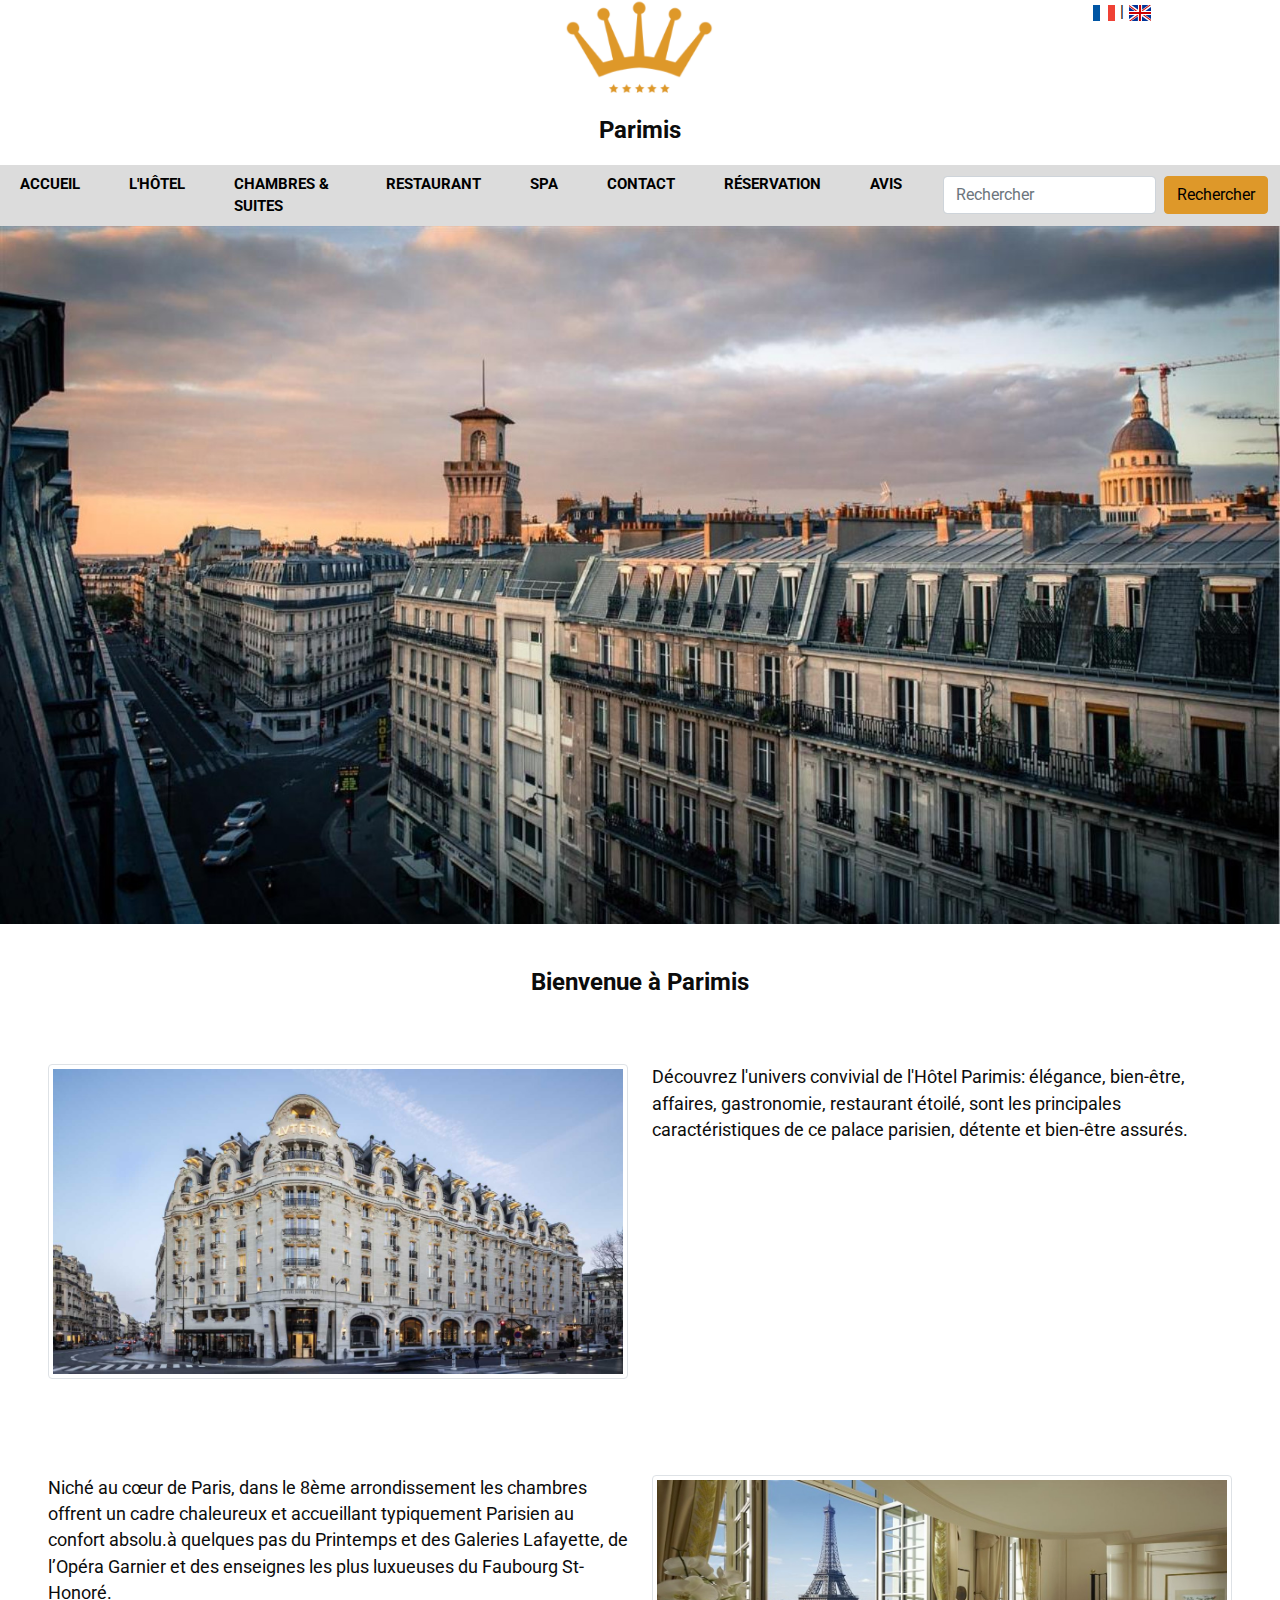
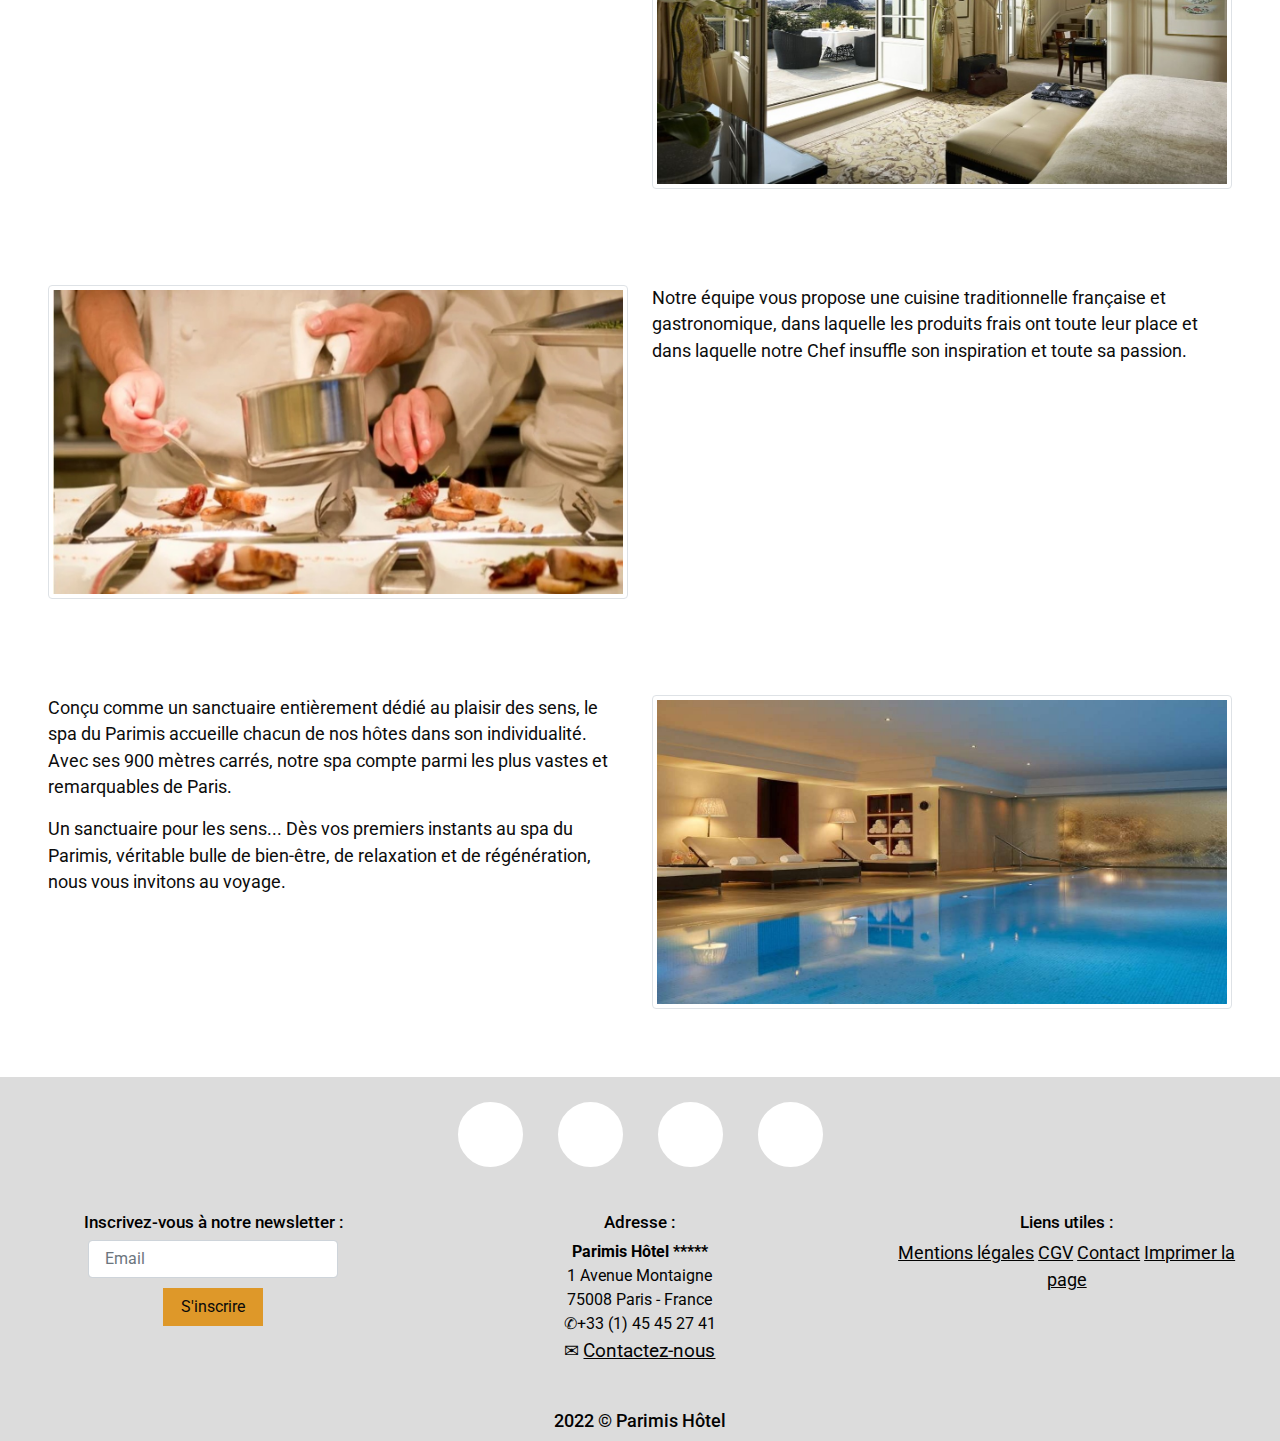
<file: index.html>
<!DOCTYPE html>
<html lang="fr">

<head>
  <meta charset="UTF-8">
  <meta http-equiv="X-UA-Compatible" content="IE=edge">
  <meta name="viewport" content="width=device-width, initial-scale=1.0">
  <title>Accueil</title>

  <!-- Lien css bootstrap -->

  <link rel="stylesheet" href="./css/bootstrap.min.css">

  <!-- Lien css  -->

  <link rel="stylesheet" href="./index/css/style.css">
  <script src="https://code.jquery.com/jquery-3.6.0.min.js"></script>

  <!-- Lien cdn font-awesome -->

  <link rel="stylesheet" href="https://cdnjs.cloudflare.com/ajax/libs/font-awesome/6.0.0-beta3/css/all.min.css"
    integrity="sha512-Fo3rlrZj/k7ujTnHg4CGR2D7kSs0v4LLanw2qksYuRlEzO+tcaEPQogQ0KaoGN26/zrn20ImR1DfuLWnOo7aBA=="
    crossorigin="anonymous" referrerpolicy="no-referrer" />

  <!-- Lien google font -->

  <link rel="preconnect" href="https://fonts.googleapis.com">
  <link rel="preconnect" href="https://fonts.gstatic.com" crossorigin>
  <link href="https://fonts.googleapis.com/css2?family=Roboto:wght@400;700&display=swap" rel="stylesheet">


</head>

<body>
  <div class="container-fluid bg-image">
    <div class="logo">
      <img src="./index/img/logo_hotel.PNG" alt="logo_hotel">
      <h1>Parimis</h1>
      <div class="langue">
        <a href="#" title="Français"></a>
        <img src="./index/img/francais.png" alt="Site en français">
        |<a href="#" title="anglais"></a>
        <img src="./index/img/anglais.png" alt="Site en anglais">
      </div>
    </div>

   <!-- Nav Bar -->

   <nav id="navbar" class="navbar navbar-expand-lg navbar-light" style="background-color: gainsboro;">
    <div class="container-fluid">

      <button class="navbar-toggler" type="button" data-bs-toggle="collapse" data-bs-target="#navbarSupportedContent"
        aria-controls="navbarSupportedContent" aria-expanded="false" aria-label="Toggle navigation">
        <span class="navbar-toggler-icon"></span>
      </button>
      <div class="collapse navbar-collapse" id="navbarSupportedContent">
        <ul class="navbar-nav me-auto mb-2 mb-lg-0">
          <li class="nav-item">
            <a class="nav-link active" aria-current="page" href="index.html">ACCUEIL</a>
          </li>
          <li class="nav-item">
            <a class="nav-link" href="./Hotel/Hotel.html">L'HÔTEL</a>
          </li>
          <li class="nav-item">
            <a class="nav-link" href="./Chambre&Suite/Chambre&Suite.html">CHAMBRES & SUITES</a>
          </li>
          <li class="nav-item">
            <a class="nav-link" href="./Restaurant/Restaurant.html">RESTAURANT</a>
          </li>
          <li class="nav-item">
            <a class="nav-link" href="./Spa/Spa.html">SPA</a>
          </li>
          <li class="nav-item">
            <a class="nav-link" href="./Contact/Contact.html">CONTACT</a>
          </li>
          <li class="nav-item">
            <a class="nav-link" href="./Réservation/Réservation.html">RÉSERVATION</a>
          </li>
          <li class="nav-item">
            <a class="nav-link" href="./Avis/Avis.html">AVIS</a>
          </li>
        </ul>
        <form class="d-flex">
          <input class="form-control me-2" type="search" placeholder="Rechercher" aria-label="Search">
          <button class="btn btn-warning" type="submit">Rechercher</button>
        </form>
      </div>
    </div>
  </nav>
    <!-- Carroussel -->

    <div class="Sliders">
      <img class="mySlides" src="./index/img/slide1.jpg" alt="">
      <img class="mySlides" src="./index/img/slide2.jpg" alt="">
      <img class="mySlides" src="./index/img/slide3.jpg" alt="">
      <img class="mySlides" src="./index/img/slide4.jpg" alt="">
      <img class="mySlides" src="./index/img/slide5.jpg" alt="">
      <img class="mySlides" src="./index/img/slide6.jpg" alt="">
    </div>


    <br>
    <h1>Bienvenue à Parimis</h1>

    <div class="row justify-content-center p-5">
      <div class="col-12 col-sm-12 col-md-6 col-lg-6 col-xl-6 "><img src="./index/img/hotel_luxe.jpg" alt=""
          class="d-block w-100 img-thumbnail">
      </div>
      <div class="col-12 col-sm-12 col-md-6 col-lg-6 col-xl-6">
        
        <p>Découvrez l'univers convivial de l'Hôtel Parimis: élégance, bien-être, affaires, gastronomie, restaurant
          étoilé, sont les principales caractéristiques de ce palace parisien, détente et bien-être assurés.</p>
      </div>
    </div>


    <div class="row p-5">
      <div class="col-12 col-sm-12 col-md-6 col-lg-6 col-xl-6" >
        
        
        <p>Niché au cœur de Paris, dans le 8ème arrondissement les chambres offrent un cadre chaleureux et accueillant
          typiquement Parisien au confort absolu.à quelques pas du Printemps et des Galeries Lafayette, de l’Opéra Garnier et des enseignes les plus luxueuses du Faubourg St-Honoré.</p>
      </div>
      <div class="col-12 col-sm-12 col-md-6 col-lg-6 col-xl-6 "><img src="./index/img/photo_chambre.jpg" alt="photo d'une chambre"
          class="d-block w-100 img-thumbnail">
      </div>
    </div>

    <div class="row p-5">
      <div class="col-12 col-sm-12 col-md-6 col-lg-6 col-xl-6 "><img src="./index/img/table_du_chef_palace.jpg" alt=""
          class="d-block w-100 img-thumbnail">
      </div>
      <div class="col-12 col-sm-12 col-md-6 col-lg-6 col-xl-6 ">
        
        <p>Notre équipe vous propose une cuisine traditionnelle française et gastronomique, dans laquelle les produits
          frais ont toute leur place et dans laquelle notre Chef insuffle son inspiration et toute sa passion.</p>
      </div>
    </div>

    <div class="row p-5">
      <div class="col-12 col-sm-12 col-md-6 col-lg-6 col-xl-6">
        
        <p>Conçu comme un sanctuaire entièrement dédié au plaisir des sens, le spa du Parimis accueille chacun de nos
          hôtes dans son individualité. Avec ses 900 mètres carrés, notre spa compte parmi les plus vastes et
          remarquables de Paris.</p>
        <p>

          Un sanctuaire pour les sens...
          Dès vos premiers instants au spa du Parimis, véritable bulle de bien-être, de relaxation et de régénération,
          nous vous invitons au voyage.</p>
      </div>
      <div class="col-12 col-sm-12 col-md-6 col-lg-6 col-xl-6 "><img src="./index/img/photo_spa.jpg" alt=""
          class="d-block w-100 img-thumbnail">
      </div>
    </div>

    <!-- Pied de page -->

    <footer>
      <div class="reseaux">
        <a href="https://fr-fr.facebook.com/"><i class="fa-brands fa-facebook"></i></a>
        <a href="https://www.instagram.com/?hl=fr"><i class="fa-brands fa-instagram"></i></a>
        <a href="https://twitter.com/?lang=fr"><i class="fa-brands fa-twitter"></i></a>
        <a href="https://www.pinterest.fr/"><i class="fa-brands fa-pinterest-p"></i></a>

      </div>
      <div class="pied">
        <div class="news">
          <h2>Inscrivez-vous à notre newsletter :</h2>
          <form>
            <input class="form-control" type="email" placeholder=" Email" required>
            <button class="btn boutonPied btn-warning my-2 my-sm-0 " type="submit">S'inscrire</button>
          </form>
        </div>
        <div class="adresse">
          <h2>Adresse :</h2>
          <strong class="nom">Parimis Hôtel *****</strong><br>
          1 Avenue Montaigne <br>
          75008 Paris - France <br>
          ✆+33 (1) 45 45 27 41<br>
          <p >&#9993; <a href="mailto:contact@parimis-hotes.com">Contactez-nous </a></p>

        </div>

        <div class="mentions">
          <div class="text-center">

            <h2>Liens utiles :</h2>
            <a href="./Mentions_légales/Mentions_légales.html">Mentions légales</a>
            <a href="./Cgv/Cgv.html">CGV</a>
            <a href="./Contact/Contact.html">Contact</a>
            <a href="#" OnClick="javascript:window.print()">Imprimer la page</a>
          </div>

        </div>
      </div>
      <div class="copyright">

        <h3>2022 © Parimis Hôtel</h3>

      </div>
    </footer>
  </div>

  <!-- Lien js bootstrap -->

  <script src="./js/bootstrap.min.js"></script>
  <script src="./index/js/app.js"></script>


</body>

</html>
</file>
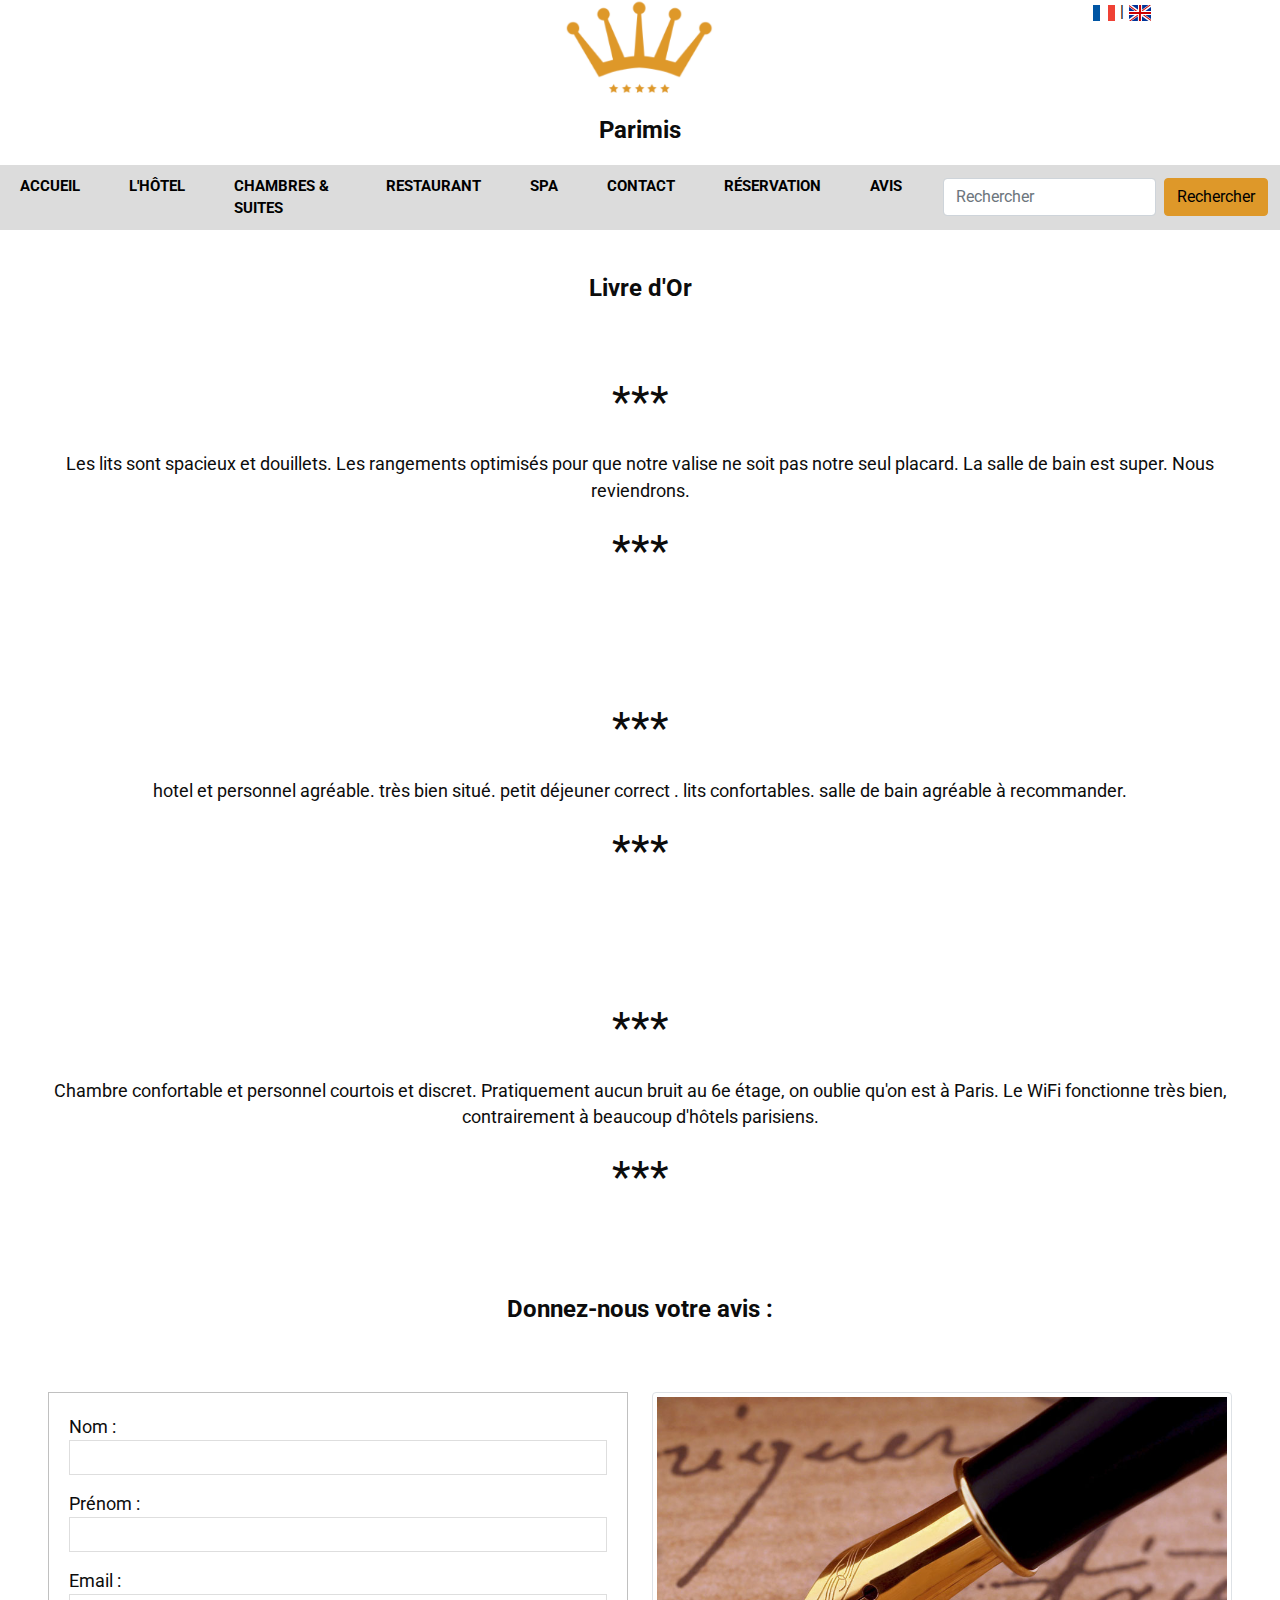
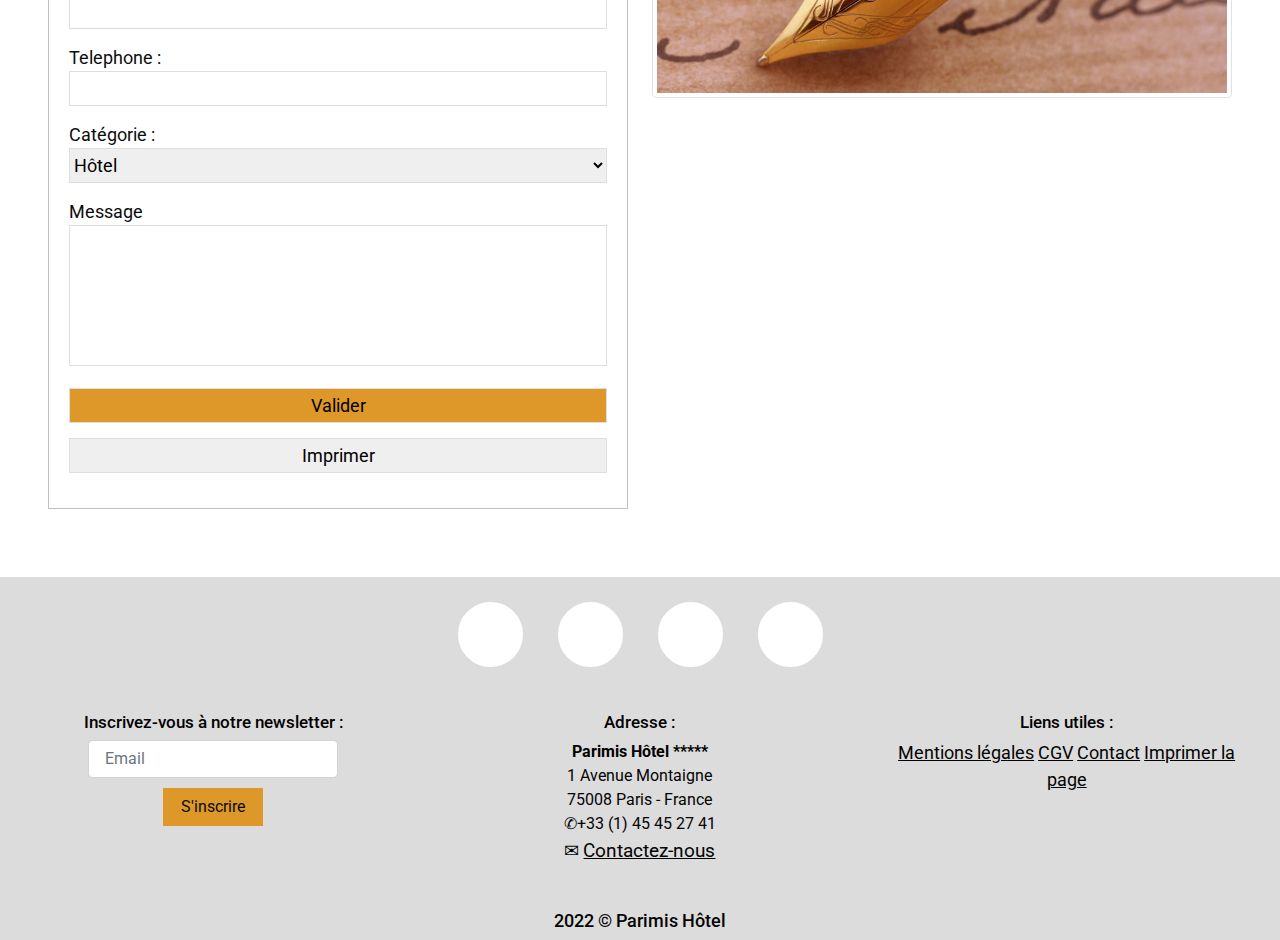
<file: Avis/Avis.html>
<!DOCTYPE html>
<html lang="fr">

<head>
    <meta charset="UTF-8">
    <meta http-equiv="X-UA-Compatible" content="IE=edge">
    <meta name="viewport" content="width=device-width, initial-scale=1.0">
    <title>Avis</title>

    <!-- Lien css bootstrap -->

    <link rel="stylesheet" href="../css/bootstrap.min.css">
    <!-- Lien css  -->

    <link rel="stylesheet" href="css/style.css">
    <script src="https://code.jquery.com/jquery-3.6.0.min.js"></script>

    <!-- Lien cdn font-awesome -->

    <link rel="stylesheet" href="https://cdnjs.cloudflare.com/ajax/libs/font-awesome/6.0.0-beta3/css/all.min.css"
        integrity="sha512-Fo3rlrZj/k7ujTnHg4CGR2D7kSs0v4LLanw2qksYuRlEzO+tcaEPQogQ0KaoGN26/zrn20ImR1DfuLWnOo7aBA=="
        crossorigin="anonymous" referrerpolicy="no-referrer" />

    <!-- Lien google font -->

    <link rel="preconnect" href="https://fonts.googleapis.com">
    <link rel="preconnect" href="https://fonts.gstatic.com" crossorigin>
    <link href="https://fonts.googleapis.com/css2?family=Roboto:wght@400;700&display=swap" rel="stylesheet">


</head>

<body>
    <div class="container-fluid bg-image">
        <div class="logo">
            <img src="img/logo_hotel.PNG" alt="logo_hotel">
            <h1>Parimis</h1>
            <div class="langue">
                <a href="#" title="Français"></a>
                <img src="img/francais.png" alt="Site en français">
                |
                <img src="img/anglais.png" alt="Site en anglais">
            </div>
        </div>
        <!-- Nav Bar -->

        <nav id="navbar" class="navbar navbar-expand-lg navbar-light" style="background-color: gainsboro;">
            <div class="container-fluid">

                <button class="navbar-toggler" type="button" data-bs-toggle="collapse"
                    data-bs-target="#navbarSupportedContent" aria-controls="navbarSupportedContent"
                    aria-expanded="false" aria-label="Toggle navigation">
                    <span class="navbar-toggler-icon"></span>
                </button>
                <div class="collapse navbar-collapse" id="navbarSupportedContent">
                    <ul class="navbar-nav me-auto mb-2 mb-lg-0">
                        <li class="nav-item">
                            <a class="nav-link active" aria-current="page" href="../index.html">ACCUEIL</a>
                        </li>
                        <li class="nav-item">
                            <a class="nav-link" href="../Hotel/Hotel.html">L'HÔTEL</a>
                        </li>
                        <li class="nav-item">
                            <a class="nav-link" href="../Chambre&Suite/Chambre&Suite.html">CHAMBRES & SUITES</a>
                        </li>
                        <li class="nav-item">
                            <a class="nav-link" href="../Restaurant/Restaurant.html">RESTAURANT</a>
                        </li>
                        <li class="nav-item">
                            <a class="nav-link" href="../Spa/Spa.html">SPA</a>
                        </li>
                        <li class="nav-item">
                            <a class="nav-link" href="../Contact/Contact.html">CONTACT</a>
                        </li>
                        <li class="nav-item">
                            <a class="nav-link" href="../Réservation/Réservation.html">RÉSERVATION</a>
                        </li>
                        <li class="nav-item">
                            <a class="nav-link" href="../Avis/Avis.html">AVIS</a>
                        </li>
                    </ul>
                    <form class="d-flex">
                        <input class="form-control me-2" type="search" placeholder="Rechercher" aria-label="Search">
                        <button class="btn btn-warning" type="submit">Rechercher</button>
                    </form>
                </div>
            </div>
        </nav>
        <br>

        <h1>Livre d'Or</h1>

        <div class="row">
            <div class="col-12.col-sm-.col-md- .col-lg- .col-xl- p-5">
                <div class="text-center">
                    <p class="etoiles">***</p>
                    <p>Les lits sont spacieux et douillets. Les rangements optimisés pour que notre valise ne soit pas
                        notre
                        seul placard. La salle de bain est super. Nous reviendrons.</p>
                    <p class="etoiles">***</p>
                </div>
            </div>

            <div class="col-12 .col-sm-.col-md- .col-lg- .col-xl- p-5">
                <div class="text-center">
                    <p class="etoiles">***</p>
                    <p>hotel et personnel agréable. très bien situé. petit déjeuner correct . lits confortables. salle
                        de
                        bain
                        agréable à recommander.</p>
                    <p class="etoiles">***</p>
                </div>
            </div>

            <div class="col-12 .col-sm-.col-md- .col-lg- .col-xl- p-5">
                <div class="text-center">
                    <p class="etoiles">***</p>
                    <p>Chambre confortable et personnel courtois et discret.
                        Pratiquement aucun bruit au 6e étage, on oublie qu'on est à Paris. Le WiFi fonctionne très bien,
                        contrairement à beaucoup d'hôtels parisiens.</p>
                    <p class="etoiles">***</p>
                </div>
            </div>
        </div>


        <h1>Donnez-nous votre avis :</h1>
        <div class="row p-5">
            <div class="col-12 col-sm-12 col-md-6 col-lg-6 col-xl-6">

                <form id="formulaire">

                    <label for="nom">Nom :</label>
                    <input type="text" id="nom" name="nom" placeholder="">
                    <div id="error_nom"></div>


                    <label for="prenom">Prénom :</label>
                    <input type="text" id="prenom" name="prenom" placeholder="">
                    <div id="error_prenom"></div>

                    <label for="email">Email :</label>
                    <input type="email" id="email" name="email">
                    <div id="error_email"></div>

                    <label for="telephone">Telephone :</label>
                    <input type="tel" name="telephone" id="telephone" pattern="^[o-9]{10}$">
                    <div id="error_telephone"></div>

                    <label for="type">Catégorie :
                        <select name="type" id="type">
                            <option> Hôtel </option>
                            <option> Chambre </option>
                            <option> Restaurant </option>
                            <option> Spa </option>
                            <option> Autre..... </option>
                        </select>
                    </label>

                    <label for="message">Message</label>
                    <textarea name="message" id="message" rows="5"></textarea>
                    <div id="error_message"></div>
                    <input type="submit" name="submit" value="Valider" id="Valider" class="bouton_Valider">
                    <input type="button" value="Imprimer" onClick="window.print()">


                </form>

            </div>
            <div class="col-12 col-sm-12 col-md-6 col-lg-6 col-xl-6"><img src="img/image.jpg" alt=""
                    class="d-block w-100 img-thumbnail">
            </div>
        </div>

        <!--Pied de page -->

        <footer>
            <div class="reseaux">
                <a href="https://fr-fr.facebook.com/"><i class="fa-brands fa-facebook"></i></a>
                <a href="https://www.instagram.com/?hl=fr"><i class="fa-brands fa-instagram"></i></a>
                <a href="https://twitter.com/?lang=fr"><i class="fa-brands fa-twitter"></i></a>
                <a href="https://www.pinterest.fr/"><i class="fa-brands fa-pinterest-p"></i></a>

            </div>
            <div class="pied">
                <div class="news">
                    <h2>Inscrivez-vous à notre newsletter :</h2>
                    <form>
                        <input class="form-control" type="email" placeholder=" Email" required>
                        <button class="btn boutonPied btn-warning my-2 my-sm-0 " type="submit">S'inscrire</button>
                    </form>
                </div>
                <div class="adresse">
                    <h2>Adresse :</h2>
                    <strong class="nom">Parimis Hôtel *****</strong><br>
                    1 Avenue Montaigne <br>
                    75008 Paris - France <br>
                    ✆+33 (1) 45 45 27 41<br>
                    <p >&#9993; <a href="mailto:contact@parimis-hotes.com">Contactez-nous </a></p>

                </div>

                <div class="mentions">
                    <div class="text-center">

                        <h2>Liens utiles :</h2>
                        <a href="../Mentions_légales/Mentions_légales.html">Mentions légales</a>
                        <a href="../Cgv/Cgv.html">CGV</a>
                        <a href="../Contact/Contact.html">Contact</a>
                        <a href="#" OnClick="javascript:window.print()">Imprimer la page</a>
                    </div>
                    
                </div>
            </div>
            <div class="copyright">

                <h3>2022 © Parimis Hôtel</h3>

            </div>
        </footer>
    </div>

    <!-- Lien js bootstrap -->

    <script src="../js/bootstrap.min.js"></script>
    <script src="js/app.js"></script>


</body>

</html>
</file>
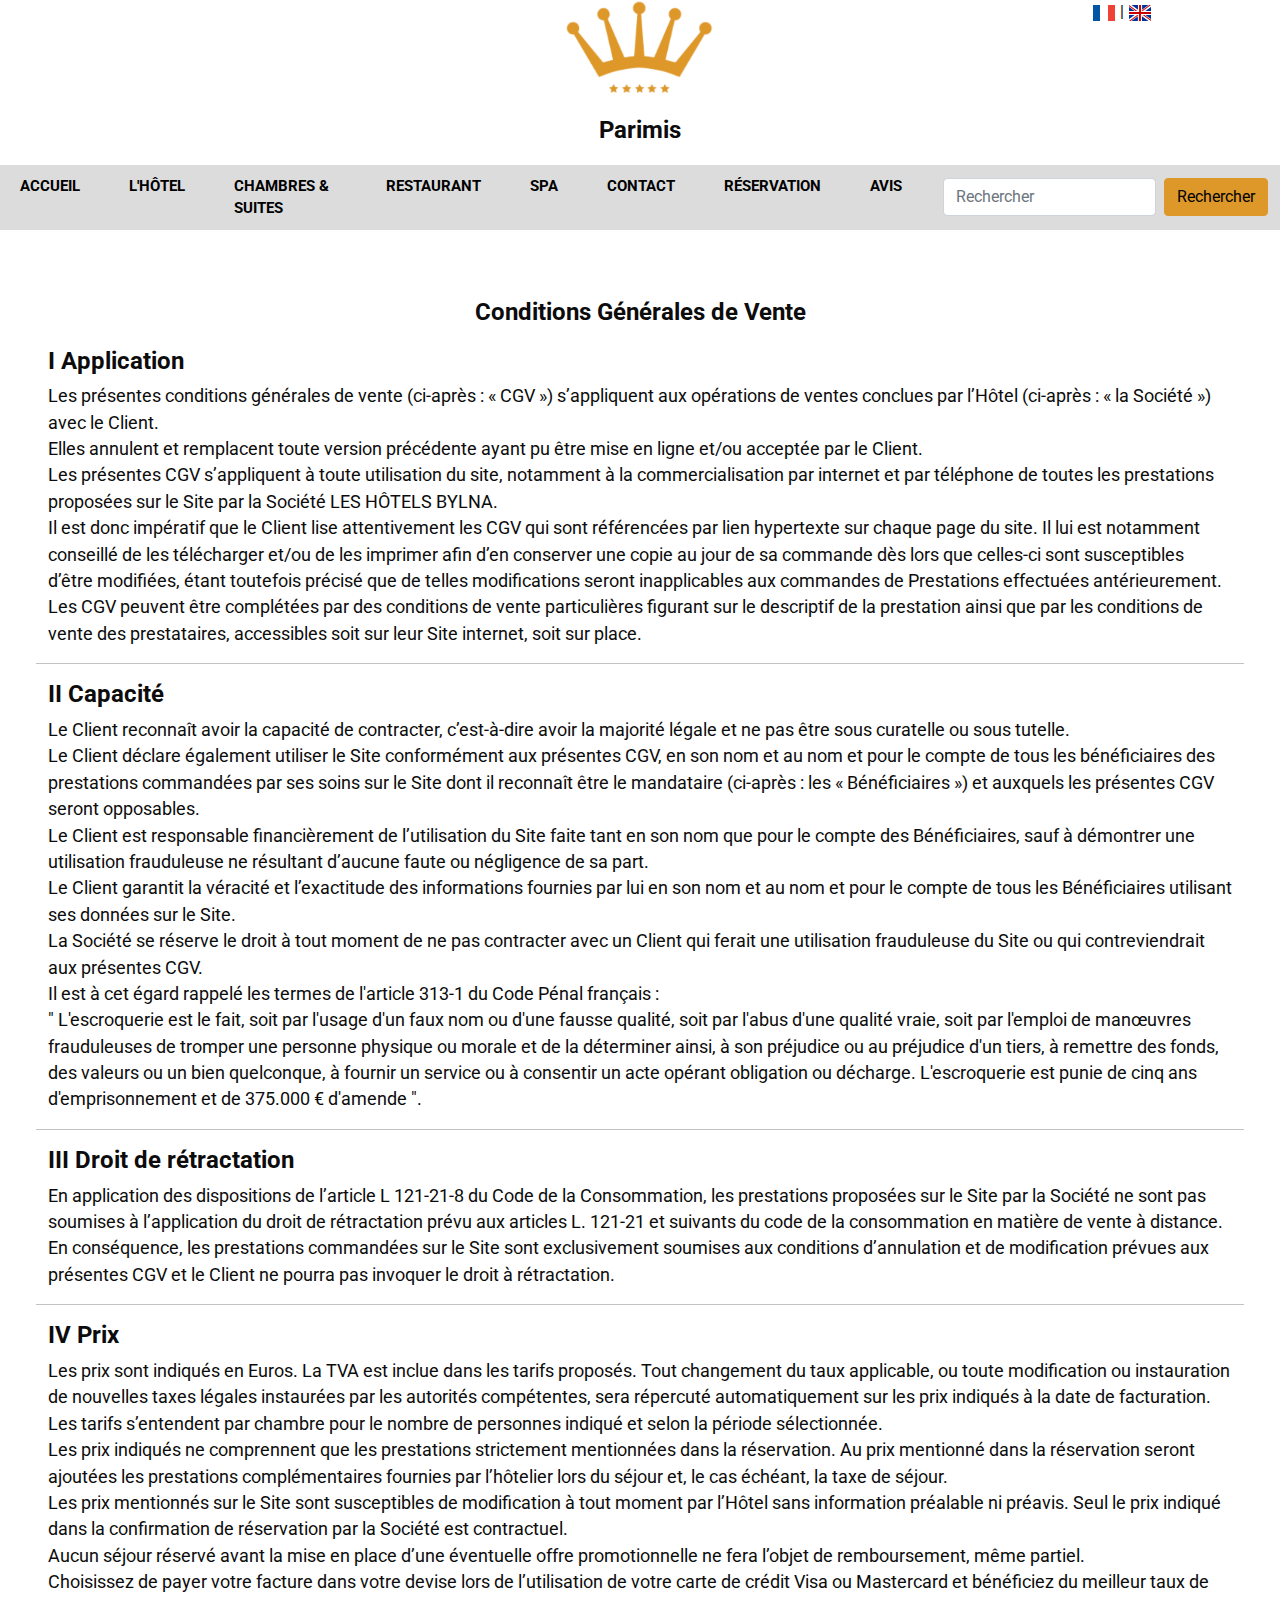
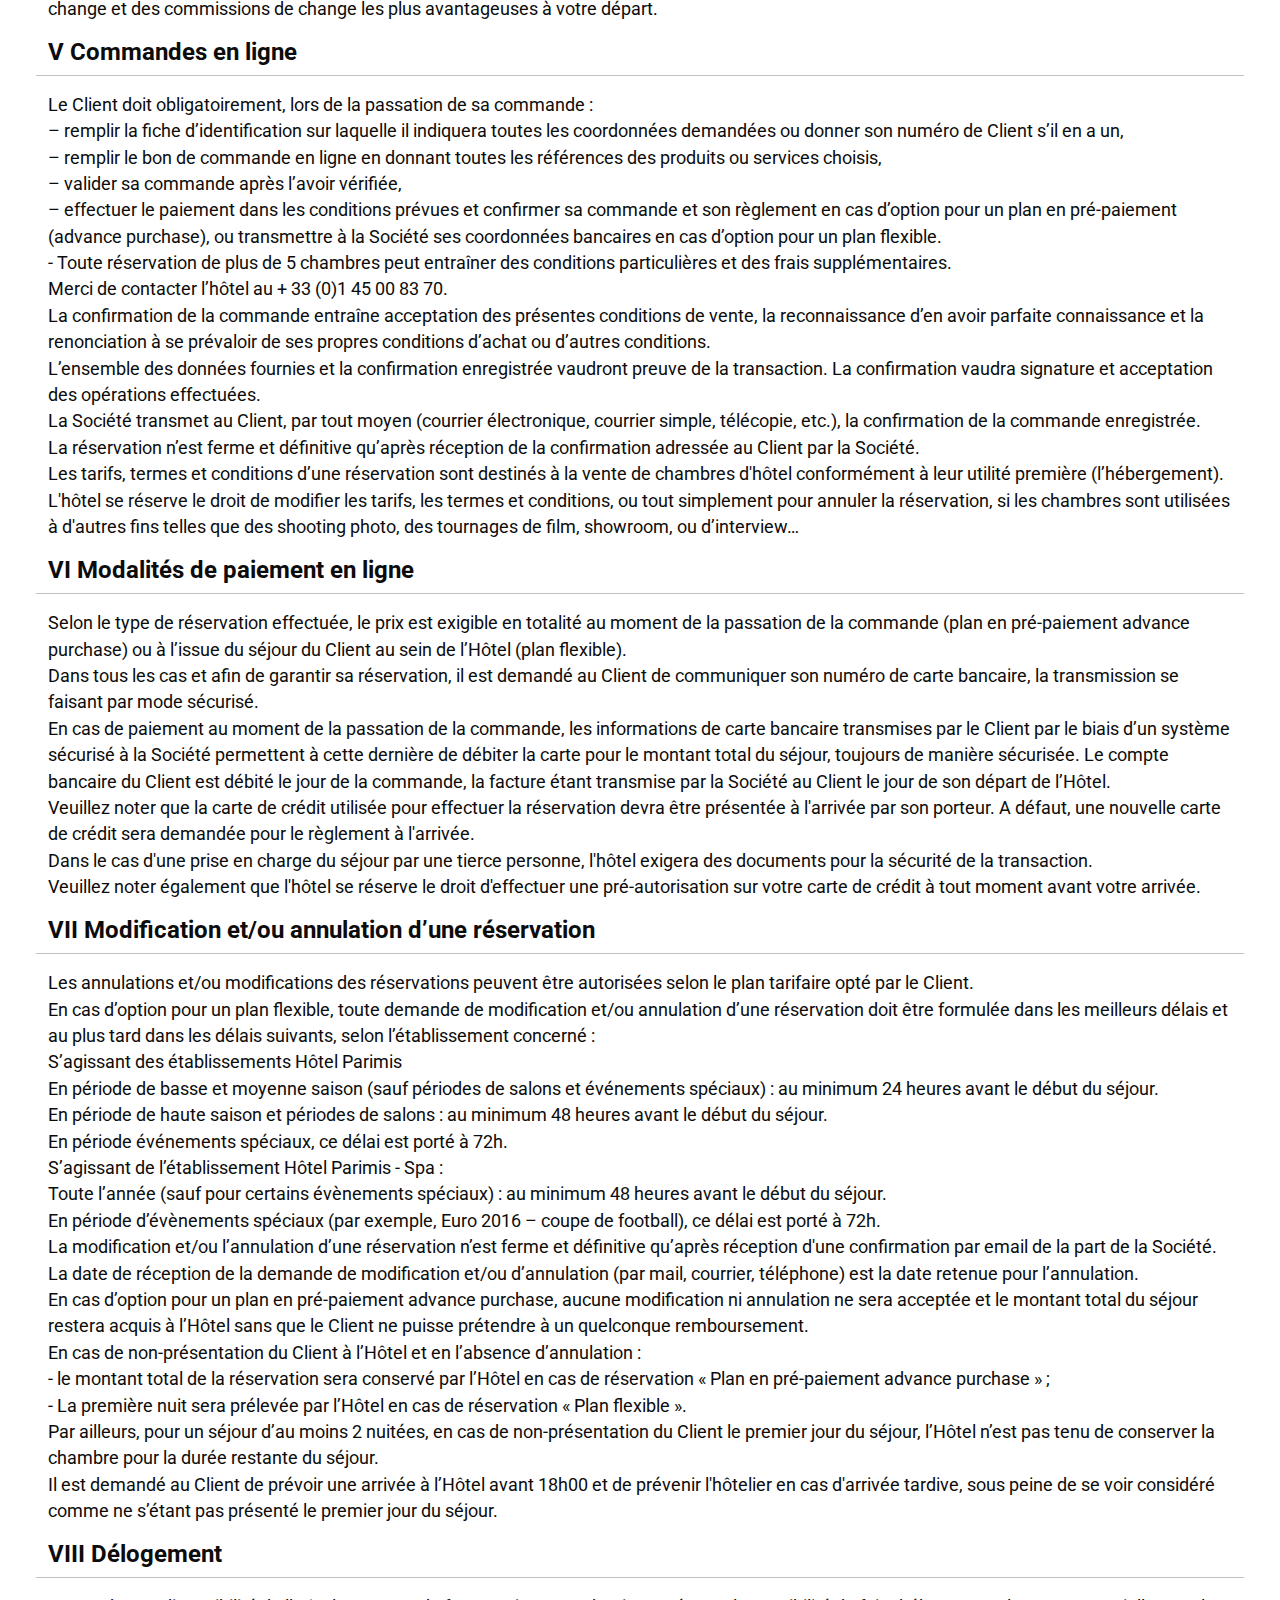
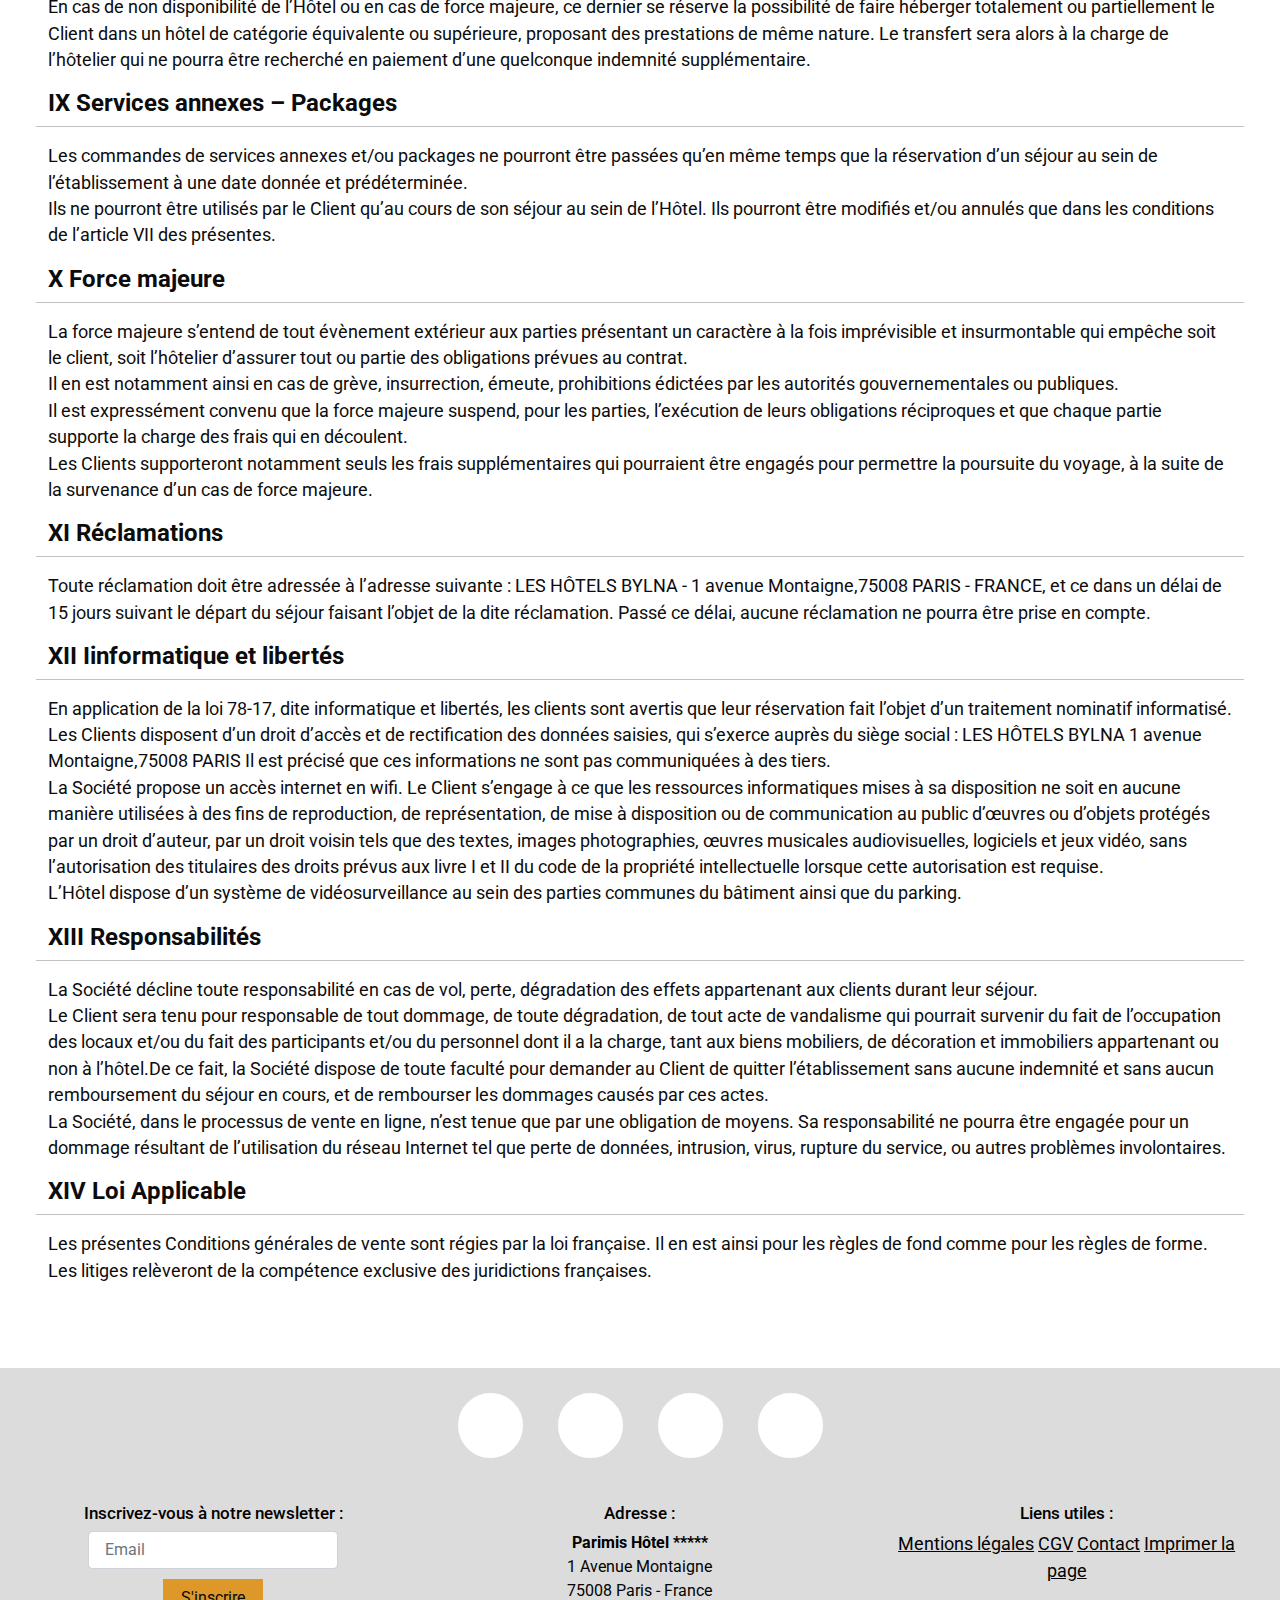
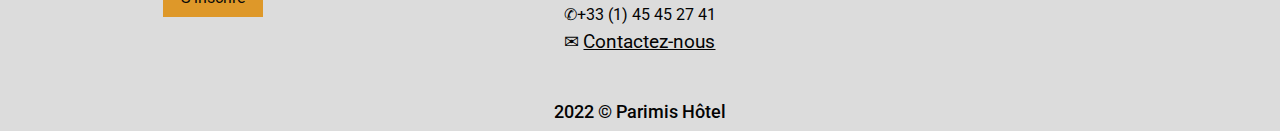
<file: Cgv/Cgv.html>
<!DOCTYPE html>
<html lang="fr">

<head>
    <meta charset="UTF-8">
    <meta http-equiv="X-UA-Compatible" content="IE=edge">
    <meta name="viewport" content="width=device-width, initial-scale=1.0">
    <title>Cgv</title>

    <!-- Lien css bootstrap -->

    <link rel="stylesheet" href="../css/bootstrap.min.css">

    <!-- Lien css  -->

    <link rel="stylesheet" href="css/style.css">
    <script src="https://code.jquery.com/jquery-3.6.0.min.js"></script>

    <!-- Lien cdn font-awesome -->

    <link rel="stylesheet" href="https://cdnjs.cloudflare.com/ajax/libs/font-awesome/6.0.0-beta3/css/all.min.css"
        integrity="sha512-Fo3rlrZj/k7ujTnHg4CGR2D7kSs0v4LLanw2qksYuRlEzO+tcaEPQogQ0KaoGN26/zrn20ImR1DfuLWnOo7aBA=="
        crossorigin="anonymous" referrerpolicy="no-referrer" />

    <!-- Lien google font -->

    <link rel="preconnect" href="https://fonts.googleapis.com">
    <link rel="preconnect" href="https://fonts.gstatic.com" crossorigin>
    <link href="https://fonts.googleapis.com/css2?family=Roboto:wght@400;700&display=swap" rel="stylesheet">


</head>

<body>
    <div class="container-fluid bg-image">
        <div class="logo">
            <img src="img/logo_hotel.PNG" alt="logo_hotel">
            <h1>Parimis</h1>
            <div class="langue">
                <a href="#" title="Français"></a>
                <img src="img/francais.png" alt="Site en français">
                |<a href="#" title="anglais"></a>
                <img src="img/anglais.png" alt="Site en anglais">
            </div>
        </div>

        <!-- Nav Bar -->

        <nav id="navbar" class="navbar navbar-expand-lg navbar-light" style="background-color: gainsboro;">
            <div class="container-fluid">

                <button class="navbar-toggler" type="button" data-bs-toggle="collapse"
                    data-bs-target="#navbarSupportedContent" aria-controls="navbarSupportedContent"
                    aria-expanded="false" aria-label="Toggle navigation">
                    <span class="navbar-toggler-icon"></span>
                </button>
                <div class="collapse navbar-collapse" id="navbarSupportedContent">
                    <ul class="navbar-nav me-auto mb-2 mb-lg-0">
                        <li class="nav-item">
                            <a class="nav-link active" aria-current="page" href="../index.html">ACCUEIL</a>
                        </li>
                        <li class="nav-item">
                            <a class="nav-link" href="../Hotel/Hotel.html">L'HÔTEL</a>
                        </li>
                        <li class="nav-item">
                            <a class="nav-link" href="../Chambre&Suite/Chambre&Suite.html">CHAMBRES & SUITES</a>
                        </li>
                        <li class="nav-item">
                            <a class="nav-link" href="../Restaurant/Restaurant.html">RESTAURANT</a>
                        </li>
                        <li class="nav-item">
                            <a class="nav-link" href="../Spa/Spa.html">SPA</a>
                        </li>
                        <li class="nav-item">
                            <a class="nav-link" href="../Contact/Contact.html">CONTACT</a>
                        </li>
                        <li class="nav-item">
                            <a class="nav-link" href="../Réservation/Réservation.html">RÉSERVATION</a>
                        </li>
                        <li class="nav-item">
                            <a class="nav-link" href="../Avis/Avis.html">AVIS</a>
                        </li>
                    </ul>
                    <form class="d-flex">
                        <input class="form-control me-2" type="search" placeholder="Rechercher" aria-label="Search">
                        <button class="btn btn-warning" type="submit">Rechercher</button>
                    </form>
                </div>
            </div>
        </nav>

        <div class="row p-5">
            <div class="col-12 .col-sm-.col-md- .col-lg- .col-xl-">

                <h1>Conditions Générales de Vente</h1>
            </div>

            <h4>I Application</h4> <br>

            <p> Les présentes conditions générales de vente (ci-après : « CGV ») s’appliquent aux opérations de
                ventes conclues par l’Hôtel (ci-après : « la Société ») avec le Client. <br>

                Elles annulent et remplacent toute version précédente ayant pu être mise en ligne et/ou acceptée par
                le Client. <br>

                Les présentes CGV s’appliquent à toute utilisation du site, notamment à la commercialisation par
                internet et par téléphone de toutes les prestations proposées sur le Site par la Société LES HÔTELS
                BYLNA. <br>

                Il est donc impératif que le Client lise attentivement les CGV qui sont référencées par lien
                hypertexte sur chaque page du site. Il lui est notamment conseillé de les télécharger et/ou de les
                imprimer afin d’en conserver une copie au jour de sa commande dès lors que celles-ci sont
                susceptibles d’être modifiées, étant toutefois précisé que de telles modifications seront
                inapplicables aux commandes de Prestations effectuées antérieurement. <br>

                Les CGV peuvent être complétées par des conditions de vente particulières figurant sur le descriptif
                de la prestation ainsi que par les conditions de vente des prestataires, accessibles soit sur leur
                Site internet, soit sur place.</p>
            <hr>




            <h4>II Capacité</h4> <br>

            <p> Le Client reconnaît avoir la capacité de contracter, c’est-à-dire avoir la majorité légale et ne pas
                être sous curatelle ou sous tutelle. <br>

                Le Client déclare également utiliser le Site conformément aux présentes CGV, en son nom et au nom et
                pour le compte de tous les bénéficiaires des prestations commandées par ses soins sur le Site dont
                il reconnaît être le mandataire (ci-après : les « Bénéficiaires ») et auxquels les présentes CGV
                seront opposables. <br>

                Le Client est responsable financièrement de l’utilisation du Site faite tant en son nom que pour le
                compte des Bénéficiaires, sauf à démontrer une utilisation frauduleuse ne résultant d’aucune faute
                ou négligence de sa part. <br>

                Le Client garantit la véracité et l’exactitude des informations fournies par lui en son nom et au
                nom et pour le compte de tous les Bénéficiaires utilisant ses données sur le Site. <br>

                La Société se réserve le droit à tout moment de ne pas contracter avec un Client qui ferait une
                utilisation frauduleuse du Site ou qui contreviendrait aux présentes CGV. <br>

                Il est à cet égard rappelé les termes de l'article 313-1 du Code Pénal français : <br>

                " L'escroquerie est le fait, soit par l'usage d'un faux nom ou d'une fausse qualité, soit par l'abus
                d'une qualité vraie, soit par l'emploi de manœuvres frauduleuses de tromper une personne physique ou
                morale et de la déterminer ainsi, à son préjudice ou au préjudice d'un tiers, à remettre des fonds,
                des valeurs ou un bien quelconque, à fournir un service ou à consentir un acte opérant obligation ou
                décharge. L'escroquerie est punie de cinq ans d'emprisonnement et de 375.000 € d'amende ". </p>
            <hr>



            <h4> III Droit de rétractation </h4><br>

            <p> En application des dispositions de l’article L 121-21-8 du Code de la Consommation, les prestations
                proposées sur le Site par la Société ne sont pas soumises à l’application du droit de rétractation
                prévu aux articles L. 121-21 et suivants du code de la consommation en matière de vente à distance.
                <br>

                En conséquence, les prestations commandées sur le Site sont exclusivement soumises aux conditions
                d’annulation et de modification prévues aux présentes CGV et le Client ne pourra pas invoquer le
                droit à rétractation.
            </p>
            <hr>



            <h4>IV Prix </h4><br>

            <p> Les prix sont indiqués en Euros. La TVA est inclue dans les tarifs proposés. Tout changement du taux
                applicable, ou toute modification ou instauration de nouvelles taxes légales instaurées par les
                autorités compétentes, sera répercuté automatiquement sur les prix indiqués à la date de
                facturation. <br>

                Les tarifs s’entendent par chambre pour le nombre de personnes indiqué et selon la période
                sélectionnée. <br>

                Les prix indiqués ne comprennent que les prestations strictement mentionnées dans la réservation. Au
                prix mentionné dans la réservation seront ajoutées les prestations complémentaires fournies par
                l’hôtelier lors du séjour et, le cas échéant, la taxe de séjour. <br>

                Les prix mentionnés sur le Site sont susceptibles de modification à tout moment par l’Hôtel sans
                information préalable ni préavis. Seul le prix indiqué dans la confirmation de réservation par la
                Société est contractuel. <br>

                Aucun séjour réservé avant la mise en place d’une éventuelle offre promotionnelle ne fera l’objet de
                remboursement, même partiel. <br>

                Choisissez de payer votre facture dans votre devise lors de l’utilisation de votre carte de crédit
                Visa ou Mastercard et bénéficiez du meilleur taux de change et des commissions de change les plus
                avantageuses à votre départ. </p><br>



            <h4> V Commandes en ligne </h4>
            <hr>

            <p>Le Client doit obligatoirement, lors de la passation de sa commande : <br>

                – remplir la fiche d’identification sur laquelle il indiquera toutes les coordonnées demandées ou
                donner son numéro de Client s’il en a un, <br>

                – remplir le bon de commande en ligne en donnant toutes les références des produits ou services
                choisis, <br>

                – valider sa commande après l’avoir vérifiée, <br>

                – effectuer le paiement dans les conditions prévues et confirmer sa commande et son règlement en cas
                d’option pour un plan en pré-paiement (advance purchase), ou transmettre à la Société ses
                coordonnées bancaires en cas d’option pour un plan flexible. <br>

                - Toute réservation de plus de 5 chambres peut entraîner des conditions particulières et des frais
                supplémentaires. <br>

                Merci de contacter l’hôtel au + 33 (0)1 45 00 83 70. <br>

                La confirmation de la commande entraîne acceptation des présentes conditions de vente, la
                reconnaissance d’en avoir parfaite connaissance et la renonciation à se prévaloir de ses propres
                conditions d’achat ou d’autres conditions. <br>

                L’ensemble des données fournies et la confirmation enregistrée vaudront preuve de la transaction. La
                confirmation vaudra signature et acceptation des opérations effectuées. <br>

                La Société transmet au Client, par tout moyen (courrier électronique, courrier simple, télécopie,
                etc.), la confirmation de la commande enregistrée. <br>

                La réservation n’est ferme et définitive qu’après réception de la confirmation adressée au Client
                par la Société. <br>

                Les tarifs, termes et conditions d’une réservation sont destinés à la vente de chambres d'hôtel
                conformément à leur utilité première (l’hébergement). L'hôtel se réserve le droit de modifier les
                tarifs, les termes et conditions, ou tout simplement pour annuler la réservation, si les chambres
                sont utilisées à d'autres fins telles que des shooting photo, des tournages de film, showroom, ou
                d’interview…</p> <br>



            <h4> VI Modalités de paiement en ligne </h4>
            <hr>

            <p> Selon le type de réservation effectuée, le prix est exigible en totalité au moment de la passation
                de la commande (plan en pré-paiement advance purchase) ou à l’issue du séjour du Client au sein de
                l’Hôtel (plan flexible). <br>

                Dans tous les cas et afin de garantir sa réservation, il est demandé au Client de communiquer son
                numéro de carte bancaire, la transmission se faisant par mode sécurisé. <br>

                En cas de paiement au moment de la passation de la commande, les informations de carte bancaire
                transmises par le Client par le biais d’un système sécurisé à la Société permettent à cette dernière
                de débiter la carte pour le montant total du séjour, toujours de manière sécurisée. Le compte
                bancaire du Client est débité le jour de la commande, la facture étant transmise par la Société au
                Client le jour de son départ de l’Hôtel. <br>

                Veuillez noter que la carte de crédit utilisée pour effectuer la réservation devra être présentée à
                l'arrivée par son porteur. A défaut, une nouvelle carte de crédit sera demandée pour le règlement à
                l'arrivée. <br>

                Dans le cas d'une prise en charge du séjour par une tierce personne, l'hôtel exigera des documents
                pour la sécurité de la transaction. <br>

                Veuillez noter également que l'hôtel se réserve le droit d'effectuer une pré-autorisation sur votre
                carte de crédit à tout moment avant votre arrivée. </p><br>



            <h4> VII Modification et/ou annulation d’une réservation </h4>
            <hr>

            <p> Les annulations et/ou modifications des réservations peuvent être autorisées selon le plan tarifaire
                opté par le Client. <br>

                En cas d’option pour un plan flexible, toute demande de modification et/ou annulation d’une
                réservation doit être formulée dans les meilleurs délais et au plus tard dans les délais suivants,
                selon l’établissement concerné : <br>

                S’agissant des établissements Hôtel Parimis <br>

                En période de basse et moyenne saison (sauf périodes de salons et événements spéciaux) : au minimum
                24 heures avant le début du séjour. <br>

                En période de haute saison et périodes de salons : au minimum 48 heures avant le début du séjour.
                <br>

                En période événements spéciaux, ce délai est porté à 72h. <br>

                S’agissant de l’établissement Hôtel Parimis - Spa : <br>

                Toute l’année (sauf pour certains évènements spéciaux) : au minimum 48 heures avant le début du
                séjour. <br>

                En période d’évènements spéciaux (par exemple, Euro 2016 – coupe de football), ce délai est porté à
                72h. <br>

                La modification et/ou l’annulation d’une réservation n’est ferme et définitive qu’après réception
                d'une confirmation par email de la part de la Société. <br>

                La date de réception de la demande de modification et/ou d’annulation (par mail, courrier,
                téléphone) est la date retenue pour l’annulation. <br>


                En cas d’option pour un plan en pré-paiement advance purchase, aucune modification ni annulation ne
                sera acceptée et le montant total du séjour restera acquis à l’Hôtel sans que le Client ne puisse
                prétendre à un quelconque remboursement. <br>

                En cas de non-présentation du Client à l’Hôtel et en l’absence d’annulation : <br>

                - le montant total de la réservation sera conservé par l’Hôtel en cas de réservation « Plan en
                pré-paiement advance purchase » ; <br>

                - La première nuit sera prélevée par l’Hôtel en cas de réservation « Plan flexible ». <br>

                Par ailleurs, pour un séjour d’au moins 2 nuitées, en cas de non-présentation du Client le premier
                jour du séjour, l’Hôtel n’est pas tenu de conserver la chambre pour la durée restante du séjour.
                <br>

                Il est demandé au Client de prévoir une arrivée à l’Hôtel avant 18h00 et de prévenir l'hôtelier en
                cas d'arrivée tardive, sous peine de se voir considéré comme ne s’étant pas présenté le premier jour
                du séjour.
            </p><br>



            <h4> VIII Délogement </h4>
            <hr>

            <p> En cas de non disponibilité de l’Hôtel ou en cas de force majeure, ce dernier se réserve la
                possibilité de faire héberger totalement ou partiellement le Client dans un hôtel de catégorie
                équivalente ou supérieure, proposant des prestations de même nature. Le transfert sera alors à la
                charge de l’hôtelier qui ne pourra être recherché en paiement d’une quelconque indemnité
                supplémentaire. </p><br>



            <h4> IX Services annexes – Packages </h4>
            <hr>

            <p> Les commandes de services annexes et/ou packages ne pourront être passées qu’en même temps que la
                réservation d’un séjour au sein de l’établissement à une date donnée et prédéterminée. <br>

                Ils ne pourront être utilisés par le Client qu’au cours de son séjour au sein de l’Hôtel. Ils
                pourront être modifiés et/ou annulés que dans les conditions de l’article VII des présentes. </p>
            <br>



            <h4> X Force majeure </h4>
            <hr>

            <p> La force majeure s’entend de tout évènement extérieur aux parties présentant un caractère à la fois
                imprévisible et insurmontable qui empêche soit le client, soit l’hôtelier d’assurer tout ou partie
                des obligations prévues au contrat. <br>

                Il en est notamment ainsi en cas de grève, insurrection, émeute, prohibitions édictées par les
                autorités gouvernementales ou publiques. <br>

                Il est expressément convenu que la force majeure suspend, pour les parties, l’exécution de leurs
                obligations réciproques et que chaque partie supporte la charge des frais qui en découlent. <br>

                Les Clients supporteront notamment seuls les frais supplémentaires qui pourraient être engagés pour
                permettre la poursuite du voyage, à la suite de la survenance d’un cas de force majeure. </p><br>



            <h4> XI Réclamations </h4>
            <hr>

            <p> Toute réclamation doit être adressée à l’adresse suivante : LES HÔTELS BYLNA - 1 avenue
                Montaigne,75008 PARIS - FRANCE, et ce dans un délai de 15 jours suivant le départ du séjour
                faisant l’objet de la dite réclamation. Passé ce délai, aucune réclamation ne pourra être prise en
                compte. </p> <br>



            <h4> XII Iinformatique et libertés </h4>
            <hr>

            <p> En application de la loi 78-17, dite informatique et libertés, les clients sont avertis que leur
                réservation fait l’objet d’un traitement nominatif informatisé. Les Clients disposent d’un droit
                d’accès et de rectification des données saisies, qui s’exerce auprès du siège social : LES HÔTELS
                BYLNA 1 avenue Montaigne,75008 PARIS Il est précisé que ces informations ne sont
                pas communiquées à des tiers. <br>

                La Société propose un accès internet en wifi. Le Client s’engage à ce que les ressources
                informatiques mises à sa disposition ne soit en aucune manière utilisées à des fins de reproduction,
                de représentation, de mise à disposition ou de communication au public d’œuvres ou d’objets protégés
                par un droit d’auteur, par un droit voisin tels que des textes, images photographies, œuvres
                musicales audiovisuelles, logiciels et jeux vidéo, sans l’autorisation des titulaires des droits
                prévus aux livre I et II du code de la propriété intellectuelle lorsque cette autorisation est
                requise. <br>

                L’Hôtel dispose d’un système de vidéosurveillance au sein des parties communes du bâtiment ainsi que
                du parking. </p><br>



            <h4> XIII Responsabilités</h4>
            <hr>

            <p> La Société décline toute responsabilité en cas de vol, perte, dégradation des effets appartenant aux
                clients durant leur séjour. <br>

                Le Client sera tenu pour responsable de tout dommage, de toute dégradation, de tout acte de
                vandalisme qui pourrait survenir du fait de l’occupation des locaux et/ou du fait des participants
                et/ou du personnel dont il a la charge, tant aux biens mobiliers, de décoration et immobiliers
                appartenant ou non à l’hôtel.De ce fait, la Société dispose de toute faculté pour demander au Client
                de quitter l’établissement sans aucune indemnité et sans aucun remboursement du séjour en cours, et
                de rembourser les dommages causés par ces actes. <br>

                La Société, dans le processus de vente en ligne, n’est tenue que par une obligation de moyens. Sa
                responsabilité ne pourra être engagée pour un dommage résultant de l’utilisation du réseau Internet
                tel que perte de données, intrusion, virus, rupture du service, ou autres problèmes involontaires.
            </p> <br>



            <h4> XIV Loi Applicable </h4>
            <hr>

            <p> Les présentes Conditions générales de vente sont régies par la loi française. Il en est ainsi pour
                les règles de fond comme pour les règles de forme. Les litiges relèveront de la compétence exclusive
                des juridictions françaises. </p>





        </div>



        <!-- Pied de page -->

        <footer>
            <div class="reseaux">
                <a href="https://fr-fr.facebook.com/"><i class="fa-brands fa-facebook"></i></a>
                <a href="https://www.instagram.com/?hl=fr"><i class="fa-brands fa-instagram"></i></a>
                <a href="https://twitter.com/?lang=fr"><i class="fa-brands fa-twitter"></i></a>
                <a href="https://www.pinterest.fr/"><i class="fa-brands fa-pinterest-p"></i></a>

            </div>
            <div class="pied">
                <div class="news">
                    <h2>Inscrivez-vous à notre newsletter :</h2>
                    <form>
                        <input class="form-control" type="email" placeholder=" Email" required>
                        <button class="btn boutonPied btn-warning my-2 my-sm-0 " type="submit">S'inscrire</button>
                    </form>
                </div>
                <div class="adresse">
                    <h2>Adresse :</h2>
                    <strong class="nom">Parimis Hôtel *****</strong><br>
                    1 Avenue Montaigne <br>
                    75008 Paris - France <br>
                    ✆+33 (1) 45 45 27 41<br>
                    <p>&#9993; <a href="mailto:contact@parimis-hotes.com">Contactez-nous </a></p>

                </div>

                <div class="mentions">
                    <div class="text-center">

                        <h2>Liens utiles :</h2>
                        <a href="../Mentions_légales/Mentions_légales.html">Mentions légales</a>
                        <a href="Cgv.html">CGV</a>
                        <a href="../Contact/Contact.html">Contact</a>
                        <a href="#" OnClick="javascript:window.print()">Imprimer la page</a>
                    </div>

                </div>
            </div>
            <div class="copyright">

                <h3>2022 © Parimis Hôtel</h3>

            </div>

        </footer>
    </div>

    <!-- Lien js bootstrap -->

    <script src="../js/bootstrap.min.js"></script>
    <script src="js/app.js"></script>


</body>

</html>
</file>
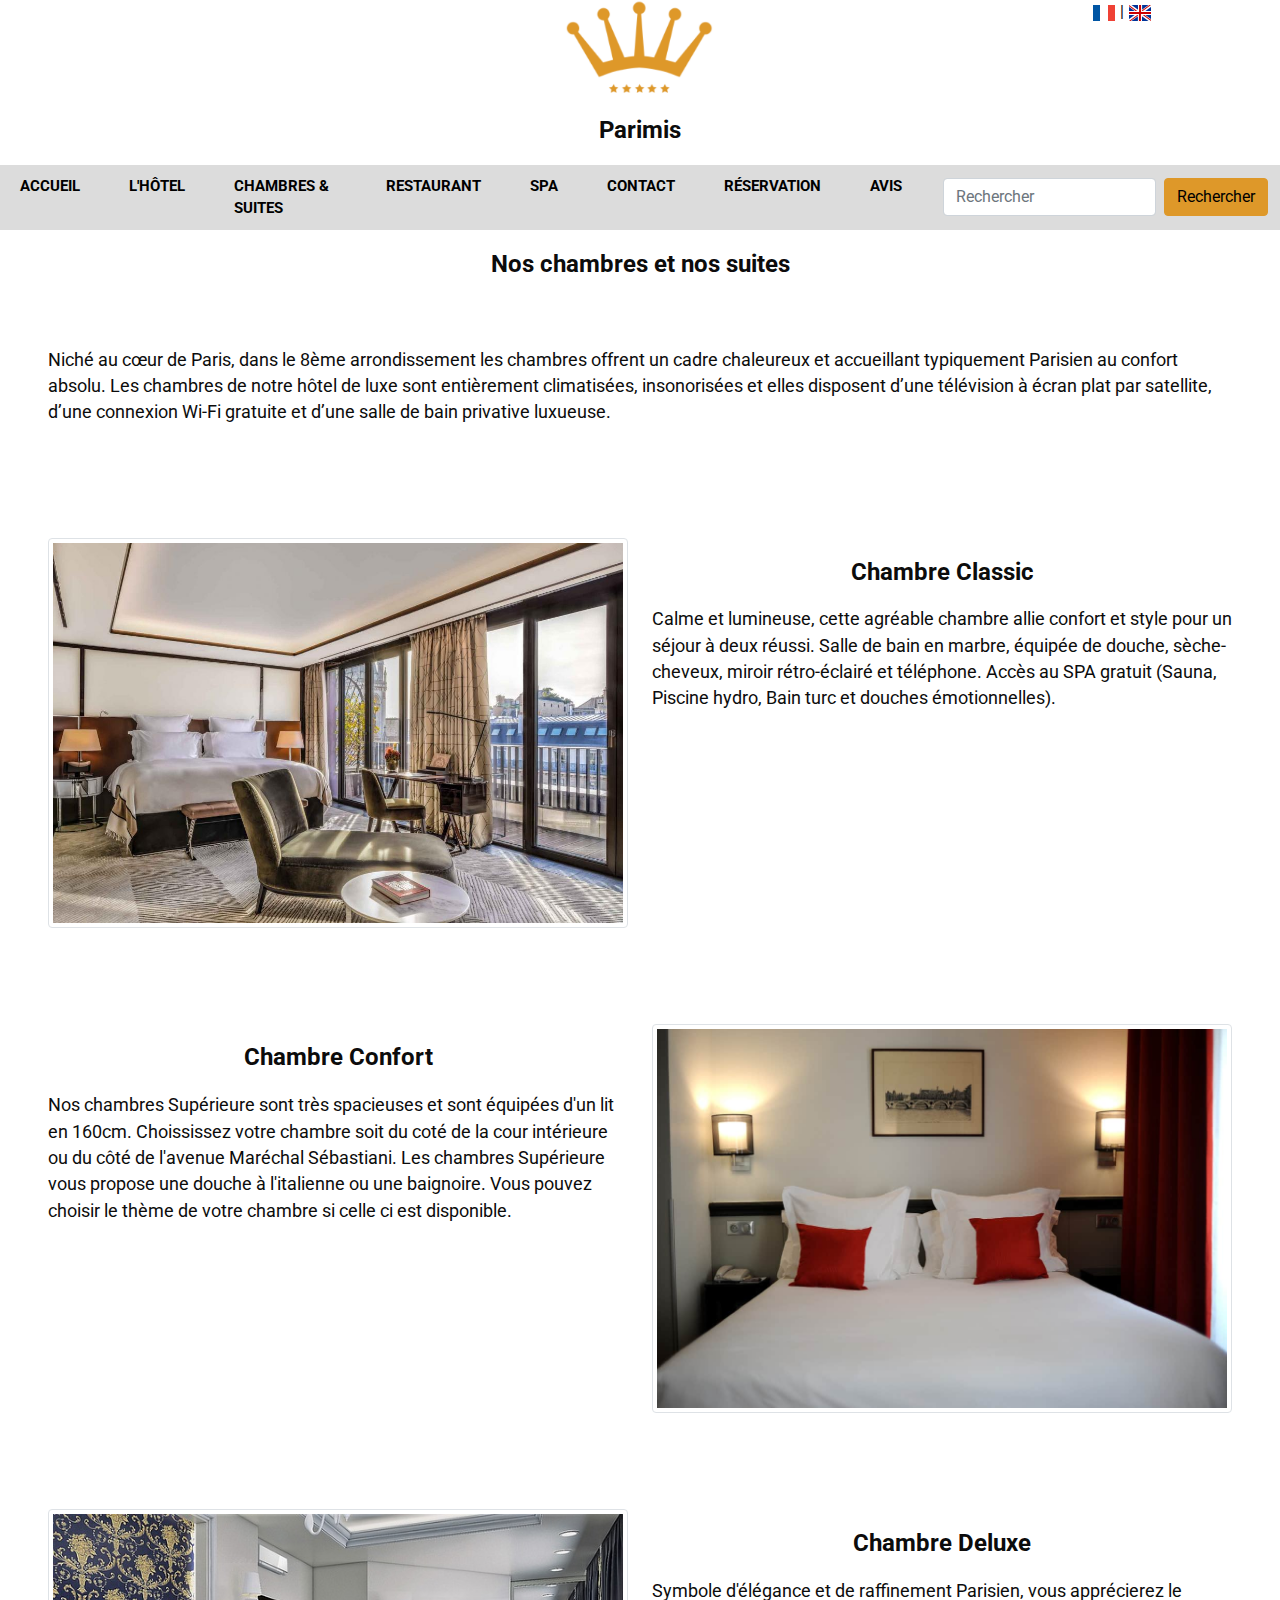
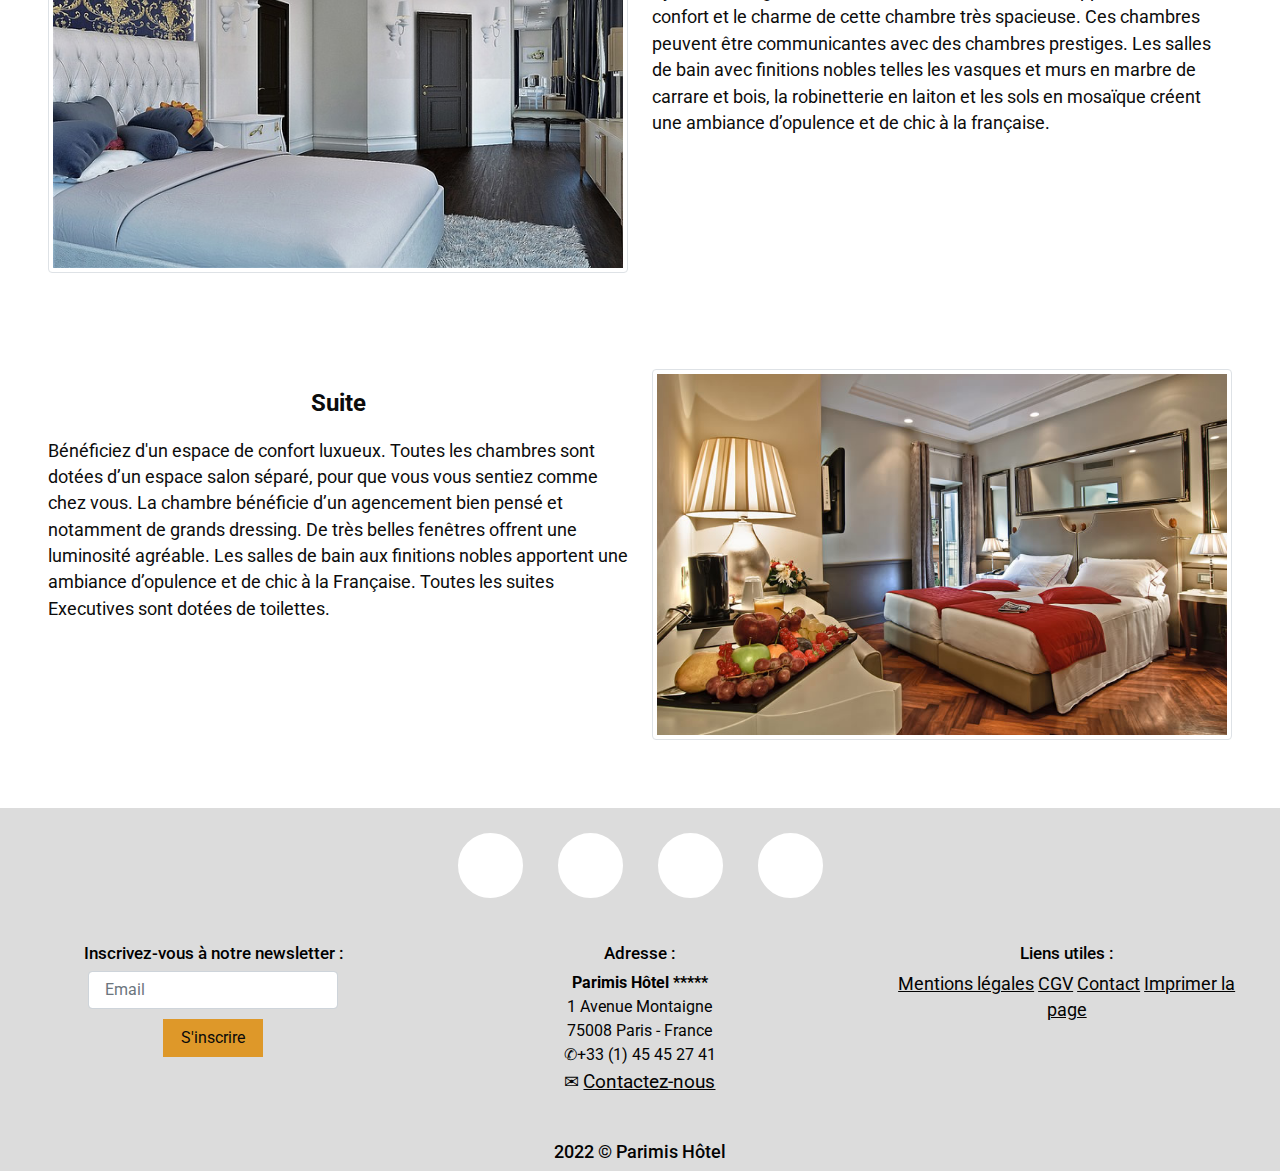
<file: Chambre&Suite/Chambre&Suite.html>
<!DOCTYPE html>
<html lang="fr">

<head>
  <meta charset="UTF-8">
  <meta http-equiv="X-UA-Compatible" content="IE=edge">
  <meta name="viewport" content="width=device-width, initial-scale=1.0">
  <title>Chambre&Suites</title>

  <!--Lien css bootstrap -->

  <link rel="stylesheet" href="../css/bootstrap.min.css">
  <!-- Lien css  -->

  <link rel="stylesheet" href="css/style.css">
  <script src="https://code.jquery.com/jquery-3.6.0.min.js"></script>

  <!-- Lien cdn font-awesome -->

  <link rel="stylesheet" href="https://cdnjs.cloudflare.com/ajax/libs/font-awesome/6.0.0-beta3/css/all.min.css"
    integrity="sha512-Fo3rlrZj/k7ujTnHg4CGR2D7kSs0v4LLanw2qksYuRlEzO+tcaEPQogQ0KaoGN26/zrn20ImR1DfuLWnOo7aBA=="
    crossorigin="anonymous" referrerpolicy="no-referrer" />
  <!-- Lien google font -->

  <link rel="preconnect" href="https://fonts.googleapis.com">
  <link rel="preconnect" href="https://fonts.gstatic.com" crossorigin>
  <link href="https://fonts.googleapis.com/css2?family=Roboto:wght@400;700&display=swap" rel="stylesheet">


</head>

<body>
  <div class="container-fluid bg-image">
    <div class="logo">
      <img src="img/logo_hotel.PNG" alt="logo_hotel">
      <h1>Parimis</h1>
      <div class="langue">
        <a href="#" title="Français"></a>
        <img src="img/francais.png" alt="Site en français">
        |
        <img src="img/anglais.png" alt="Site en anglais">
      </div>
    </div>


    <!-- Nav Bar -->

    <nav id="navbar" class="navbar navbar-expand-lg navbar-light" style="background-color: gainsboro;">
      <div class="container-fluid">

        <button class="navbar-toggler" type="button" data-bs-toggle="collapse" data-bs-target="#navbarSupportedContent"
          aria-controls="navbarSupportedContent" aria-expanded="false" aria-label="Toggle navigation">
          <span class="navbar-toggler-icon"></span>
        </button>
        <div class="collapse navbar-collapse" id="navbarSupportedContent">
          <ul class="navbar-nav me-auto mb-2 mb-lg-0">
            <li class="nav-item">
              <a class="nav-link active" aria-current="page" href="../index.html">ACCUEIL</a>
            </li>
            <li class="nav-item">
              <a class="nav-link" href="../Hotel/Hotel.html">L'HÔTEL</a>
            </li>
            <li class="nav-item">
              <a class="nav-link" href="../Chambre&Suite/Chambre&Suite.html">CHAMBRES & SUITES</a>
            </li>
            <li class="nav-item">
              <a class="nav-link" href="../Restaurant/Restaurant.html">RESTAURANT</a>
            </li>
            <li class="nav-item">
              <a class="nav-link" href="../Spa/Spa.html">SPA</a>
            </li>
            <li class="nav-item">
              <a class="nav-link" href="../Contact/Contact.html">CONTACT</a>
            </li>
            <li class="nav-item">
              <a class="nav-link" href="../Réservation/Réservation.html">RÉSERVATION</a>
            </li>
            <li class="nav-item">
              <a class="nav-link" href="../Avis/Avis.html">AVIS</a>
            </li>
          </ul>
          <form class="d-flex">
            <input class="form-control me-2" type="search" placeholder="Rechercher" aria-label="Search">
            <button class="btn btn-warning" type="submit">Rechercher</button>
          </form>
        </div>
      </div>
    </nav>


    <h1>Nos chambres et nos suites</h1>


    <div class="row p-5">
      <div class="col-12.col-sm-.col-md- .col-lg- .col-xl- ">
        <p>Niché au cœur de Paris, dans le 8ème arrondissement les chambres offrent un cadre chaleureux et accueillant
          typiquement Parisien au confort absolu.
          Les chambres de notre hôtel de luxe sont entièrement climatisées, insonorisées et elles disposent d’une
          télévision à écran plat par satellite, d’une connexion Wi-Fi gratuite et d’une salle de bain privative
          luxueuse.
        </p>
      </div>
    </div>



    <div class="row p-5">
      <div class="col-12 col-sm-12 col-md-6 col-lg-6 col-xl-6"><img src="img/Chambe_classic.jpg" alt=""
          class="d-block w-100 img-thumbnail">
      </div>
      <div class="col-12 col-sm-12 col-md-6 col-lg-6 col-xl-6 ">
        <h1>Chambre Classic</h1>
        <p>Calme et lumineuse, cette agréable chambre allie confort et style pour un séjour à deux réussi.
          Salle de bain en marbre, équipée de douche, sèche-cheveux, miroir rétro-éclairé et téléphone.
          Accès au SPA gratuit (Sauna, Piscine hydro, Bain turc et douches émotionnelles). </p>

      </div>
    </div>


    <div class="row p-5">
      <div class="col-12 col-sm-12 col-md-6 col-lg-6 col-xl-6 ">
        <h1>Chambre Confort</h1>

        <p>Nos chambres Supérieure sont très spacieuses et sont équipées d'un lit en 160cm. Choississez votre chambre
          soit du coté de la cour intérieure ou du côté de l'avenue Maréchal Sébastiani. Les chambres Supérieure vous
          propose une douche à l'italienne ou une baignoire. Vous pouvez choisir le thème de votre chambre si celle ci
          est disponible.</p>
      </div>
      <div class="col-12 col-sm-12 col-md-6 col-lg-6 col-xl-6 "><img src="img/Chambre_confort.jpg" alt=""
          class="d-block w-100 img-thumbnail">
      </div>
    </div>

    <div class="row p-5">
      <div class="col-12 col-sm-12 col-md-6 col-lg-6 col-xl-6"><img src="img/chambre_deluxe.jpg" alt=""
          class="d-block w-100 img-thumbnail">
      </div>
      <div class="col-12 col-sm-12 col-md-6 col-lg-6 col-xl-6 ">
        <h1>Chambre Deluxe</h1>

        <p>Symbole d'élégance et de raffinement Parisien, vous apprécierez le confort et le charme de cette chambre
          très
          spacieuse. Ces chambres peuvent être communicantes avec des chambres prestiges. Les salles de bain avec
          finitions nobles telles les vasques et murs en marbre de carrare et bois, la robinetterie en laiton et les
          sols en mosaïque créent une ambiance d’opulence et de chic à la française.</p>
      </div>
    </div>

    <div class="row p-5">
      <div class="col-12 col-sm-12 col-md-6 col-lg-6 col-xl-6 ">
        <h1>Suite</h1>
        <p>Bénéficiez d'un espace de confort luxueux. Toutes les chambres sont dotées d’un espace salon séparé, pour
          que
          vous vous sentiez comme chez vous. La chambre bénéficie d’un agencement bien pensé et notamment de grands
          dressing. De très belles fenêtres offrent une luminosité agréable. Les salles de bain aux finitions nobles
          apportent une ambiance d’opulence et de chic à la Française. Toutes les suites Executives sont dotées de
          toilettes.</p>
      </div>
      <div class="col-12 col-sm-12 col-md-6 col-lg-6 col-xl-6 "><img src="img/chambre_suite.jpg" alt=""
          class="d-block w-100 img-thumbnail">
      </div>
    </div>

    <!--Pied de page -->

    <footer>
      <div class="reseaux">
        <a href="https://fr-fr.facebook.com/"><i class="fa-brands fa-facebook"></i></a>
        <a href="https://www.instagram.com/?hl=fr"><i class="fa-brands fa-instagram"></i></a>
        <a href="https://twitter.com/?lang=fr"><i class="fa-brands fa-twitter"></i></a>
        <a href="https://www.pinterest.fr/"><i class="fa-brands fa-pinterest-p"></i></a>

      </div>
      <div class="pied">
        <div class="news">
          <h2>Inscrivez-vous à notre newsletter :</h2>
          <form>
            <input class="form-control" type="email" placeholder=" Email" required>
            <button class="btn boutonPied btn-warning my-2 my-sm-0 " type="submit">S'inscrire</button>
          </form>
        </div>
        <div class="adresse">
          <h2>Adresse :</h2>
          <strong class="nom">Parimis Hôtel *****</strong><br>
          1 Avenue Montaigne <br>
          75008 Paris - France <br>
          ✆+33 (1) 45 45 27 41<br>
          <p>&#9993; <a href="mailto:contact@parimis-hotes.com">Contactez-nous </a></p>

        </div>

        <div class="mentions">
          <div class="text-center">

            <h2>Liens utiles :</h2>
            <a href="../Mentions_légales/Mentions_légales.html">Mentions légales</a>
            <a href="../Cgv/Cgv.html">CGV</a>
            <a href="../Contact/Contact.html">Contact</a>
            <a href="#" OnClick="javascript:window.print()">Imprimer la page</a>
          </div>
        </div>
      </div>
      <div class="copyright">

        <h3>2022 © Parimis Hôtel</h3>

      </div>

    </footer>

  </div>

  <!-- Lien js bootstrap -->

  <script src="../js/bootstrap.min.js"></script>
  <script src="js/app.js"></script>


</body>

</html>
</file>
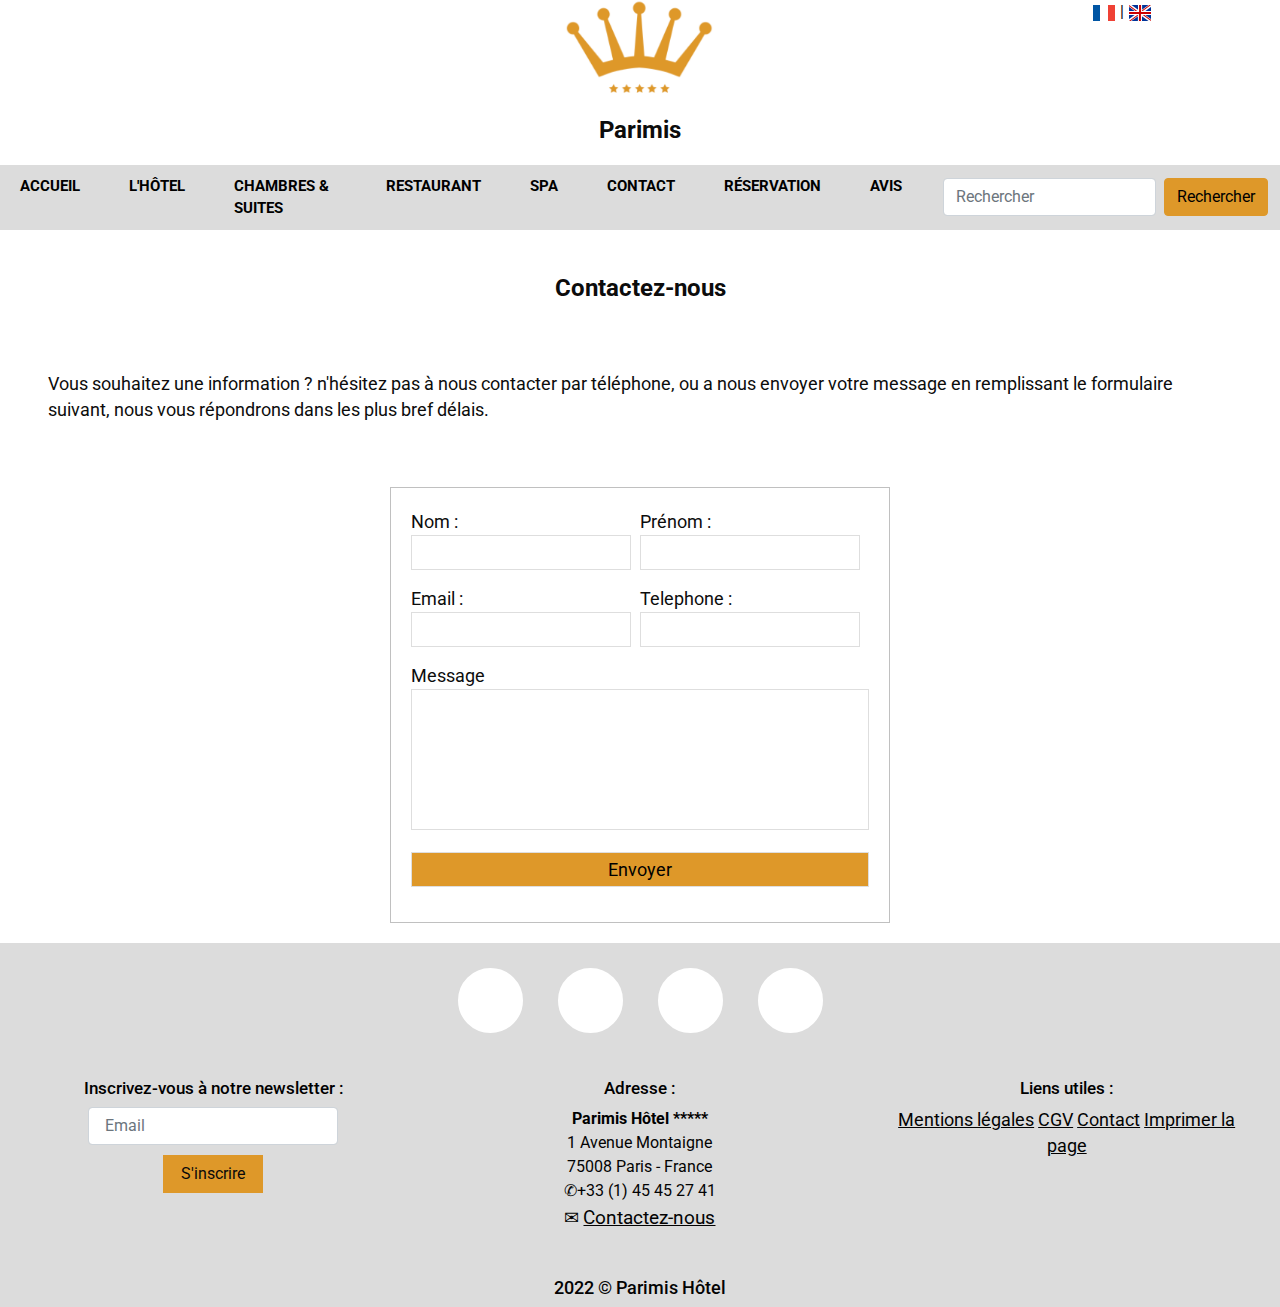
<file: Contact/Contact.html>
<!DOCTYPE html>
<html lang="fr">

<head>
    <meta charset="UTF-8">
    <meta http-equiv="X-UA-Compatible" content="IE=edge">
    <meta name="viewport" content="width=device-width, initial-scale=1.0">
    <title>Contact</title>

    <!-- Lien css bootstrap -->

    <link rel="stylesheet" href="../css/bootstrap.min.css">

    <!-- Lien css  -->

    <link rel="stylesheet" href="css/style.css">
    <script src="https://code.jquery.com/jquery-3.6.0.min.js"></script>

    <!-- Lien cdn font-awesome -->

    <link rel="stylesheet" href="https://cdnjs.cloudflare.com/ajax/libs/font-awesome/6.0.0-beta3/css/all.min.css"
        integrity="sha512-Fo3rlrZj/k7ujTnHg4CGR2D7kSs0v4LLanw2qksYuRlEzO+tcaEPQogQ0KaoGN26/zrn20ImR1DfuLWnOo7aBA=="
        crossorigin="anonymous" referrerpolicy="no-referrer" />

    <!-- Lien google font -->

    <link rel="preconnect" href="https://fonts.googleapis.com">
    <link rel="preconnect" href="https://fonts.gstatic.com" crossorigin>
    <link href="https://fonts.googleapis.com/css2?family=Roboto:wght@400;700&display=swap" rel="stylesheet">


</head>

<body>
    <div class="container-fluid bg-image">
        <div class="logo">
            <img src="img/logo_hotel.PNG" alt="logo_hotel">
            <h1>Parimis</h1>
            <div class="langue">
                <a href="#" title="Français"></a>
                <img src="img/francais.png" alt="Site en français">
                |
                <img src="img/anglais.png" alt="Site en anglais">
            </div>
        </div>

        <!-- Nav Bar -->

        <nav id="navbar" class="navbar navbar-expand-lg navbar-light" style="background-color: gainsboro;">
            <div class="container-fluid">

                <button class="navbar-toggler" type="button" data-bs-toggle="collapse"
                    data-bs-target="#navbarSupportedContent" aria-controls="navbarSupportedContent"
                    aria-expanded="false" aria-label="Toggle navigation">
                    <span class="navbar-toggler-icon"></span>
                </button>
                <div class="collapse navbar-collapse" id="navbarSupportedContent">
                    <ul class="navbar-nav me-auto mb-2 mb-lg-0">
                        <li class="nav-item">
                            <a class="nav-link active" aria-current="page" href="../index.html">ACCUEIL</a>
                        </li>
                        <li class="nav-item">
                            <a class="nav-link" href="../Hotel/Hotel.html">L'HÔTEL</a>
                        </li>
                        <li class="nav-item">
                            <a class="nav-link" href="../Chambre&Suite/Chambre&Suite.html">CHAMBRES & SUITES</a>
                        </li>
                        <li class="nav-item">
                            <a class="nav-link" href="../Restaurant/Restaurant.html">RESTAURANT</a>
                        </li>
                        <li class="nav-item">
                            <a class="nav-link" href="../Spa/Spa.html">SPA</a>
                        </li>
                        <li class="nav-item">
                            <a class="nav-link" href="../Contact/Contact.html">CONTACT</a>
                        </li>
                        <li class="nav-item">
                            <a class="nav-link" href="../Réservation/Réservation.html">RÉSERVATION</a>
                        </li>
                        <li class="nav-item">
                            <a class="nav-link" href="../Avis/Avis.html">AVIS</a>
                        </li>
                    </ul>
                    <form class="d-flex">
                        <input class="form-control me-2" type="search" placeholder="Rechercher" aria-label="Search">
                        <button class="btn btn-warning" type="submit">Rechercher</button>
                    </form>
                </div>
            </div>
        </nav>
        <br>

        <!-- formulaire de Contact -->

        <h1>Contactez-nous</h1>
        <div class="row p-5">
            <div class="col-12.col-sm-.col-md- .col-lg- .col-xl- ">
                <div class="contact">
                    <p>Vous souhaitez une information ? n'hésitez pas à nous contacter par téléphone, ou a nous envoyer
                        votre
                        message en remplissant le
                        formulaire suivant, nous vous répondrons dans les plus bref délais.</p>


                </div>
            </div>
        </div>

        <form id="formulaire">

            <div class="generic_court">
                <label for="nom">Nom :</label><br>
                <input type="text" id="nom" name="nom" placeholder="">
                <div id="error_nom">

                </div>
            </div>
            <div class="generic_court">
                <label for="prenom">Prénom :</label><br>
                <input type="text" id="prenom" name="prenom" placeholder="">
                <div id="error_prenom">

                </div>
            </div>


            <div class="generic_court">
                <label for="email">Email :</label><br>
                <input type="email" id="email" name="email">
                <div id="error_email">
                </div>
            </div>
            <div class="generic_court">
                <label for="telephone">Telephone :</label>
                <input type="tel" name="telephone" id="telephone" pattern="^[o-9]{10}$">
                <div id="error_telephone">
                </div>
            </div>
            <div class="generic_long">
                <label for="message">Message</label>
                <textarea name="message" id="message" rows="5"></textarea>
                <div id="error_message"></div>
            </div>

            <input type="submit" name="submit" value="Envoyer" id="Envoyer" class="bouton_Envoyer">
        </form>




        <!-- Pied de page -->

        <footer>
            <div class="reseaux">
                <a href="https://fr-fr.facebook.com/"><i class="fa-brands fa-facebook"></i></a>
                <a href="https://www.instagram.com/?hl=fr"><i class="fa-brands fa-instagram"></i></a>
                <a href="https://twitter.com/?lang=fr"><i class="fa-brands fa-twitter"></i></a>
                <a href="https://www.pinterest.fr/"><i class="fa-brands fa-pinterest-p"></i></a>

            </div>
            <div class="pied">
                <div class="news">
                    <h2>Inscrivez-vous à notre newsletter :</h2>
                    <form>
                        <input class="form-control" type="email" placeholder=" Email" required>
                        <button class="btn boutonPied btn-warning my-2 my-sm-0 " type="submit">S'inscrire</button>
                    </form>
                </div>
                <div class="adresse">
                    <h2>Adresse :</h2>
                    <strong class="nom">Parimis Hôtel *****</strong><br>
                    1 Avenue Montaigne <br>
                    75008 Paris - France <br>
                    ✆+33 (1) 45 45 27 41<br>
                    <p>&#9993; <a href="mailto:contact@parimis-hotes.com">Contactez-nous </a></p>

                </div>

                <div class="mentions">
                    <div class="text-center">

                        <h2>Liens utiles :</h2>
                        <a href="../Mentions_légales/Mentions_légales.html">Mentions légales</a>
                        <a href="../Cgv/Cgv.html">CGV</a>
                        <a href="Contact.html">Contact</a>
                        <a href="#" OnClick="javascript:window.print()">Imprimer la page</a>
                    </div>

                </div>
            </div>
            <div class="copyright">

                <h3>2022 © Parimis Hôtel</h3>

            </div>
        </footer>
    </div>

    <!-- Lien js bootstrap -->

    <script src="../js/bootstrap.min.js"></script>
    <script src="js/app.js"></script>


</body>

</html>
</file>
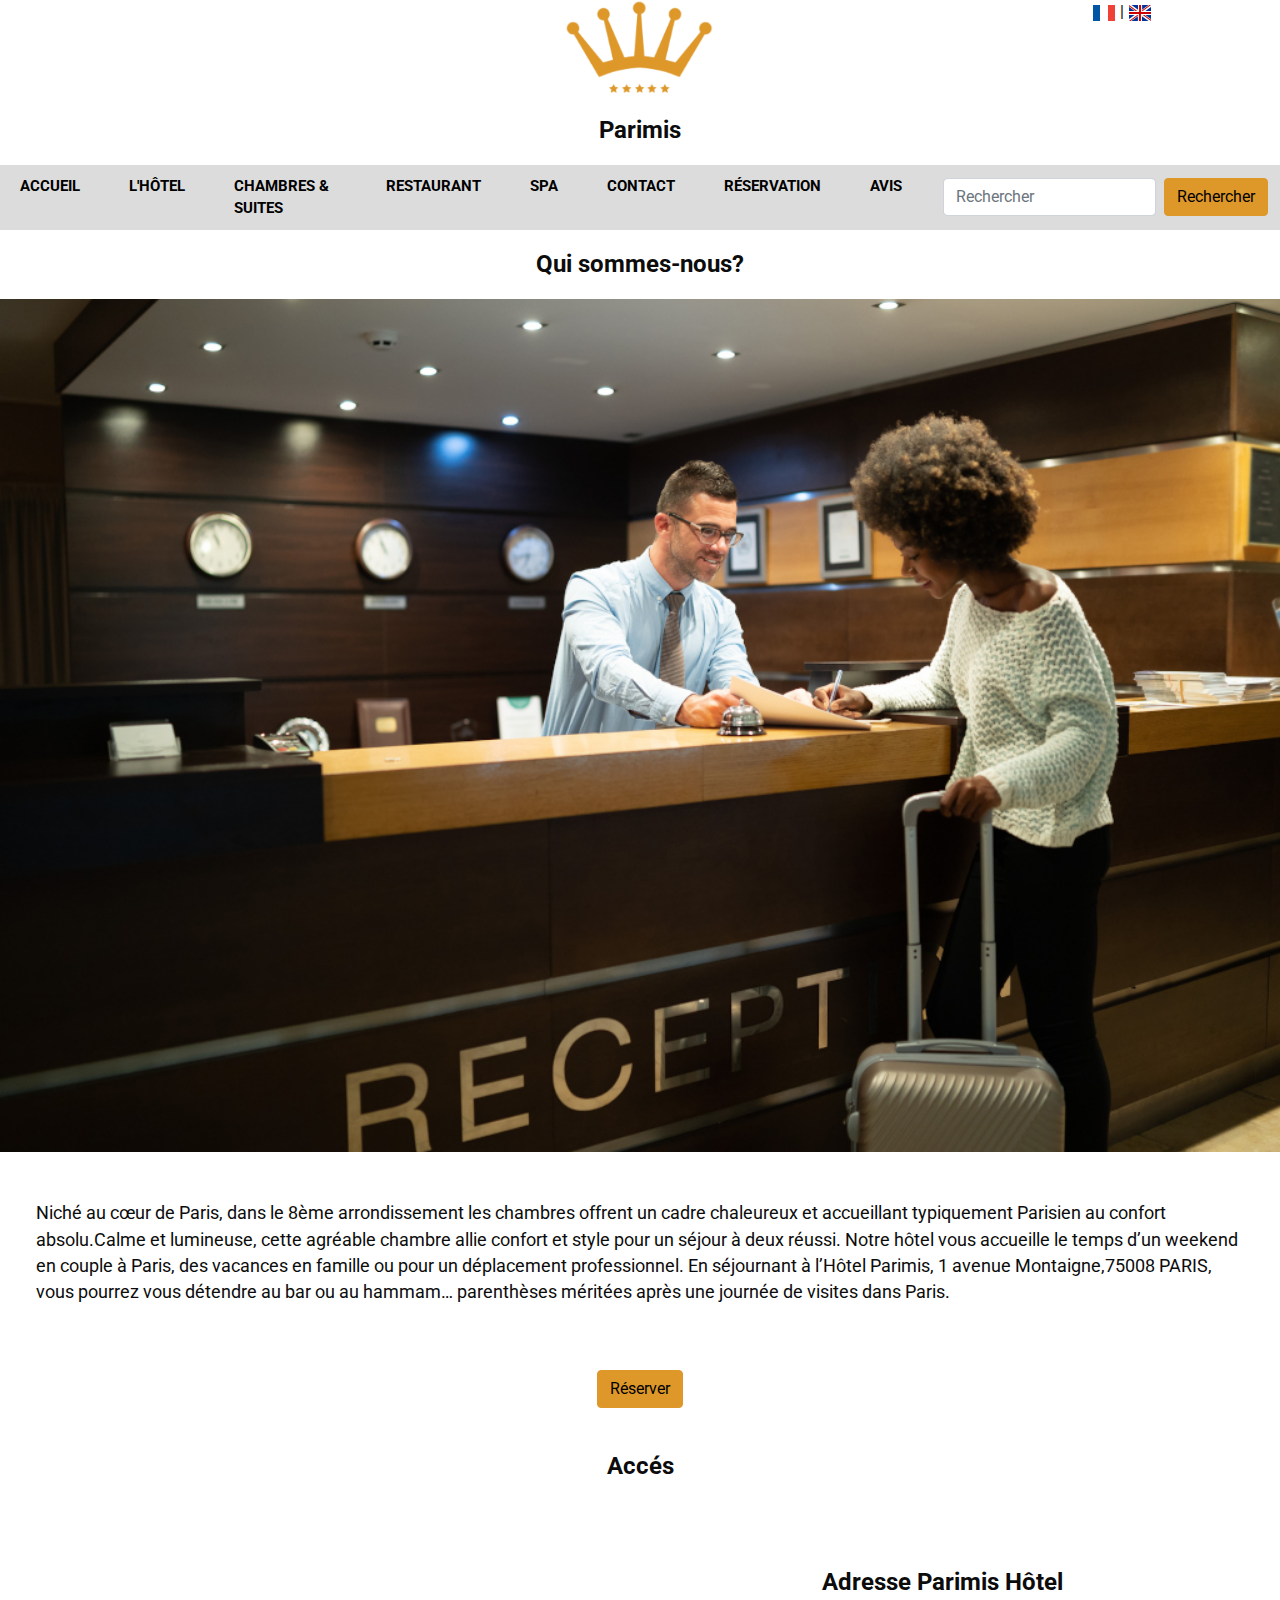
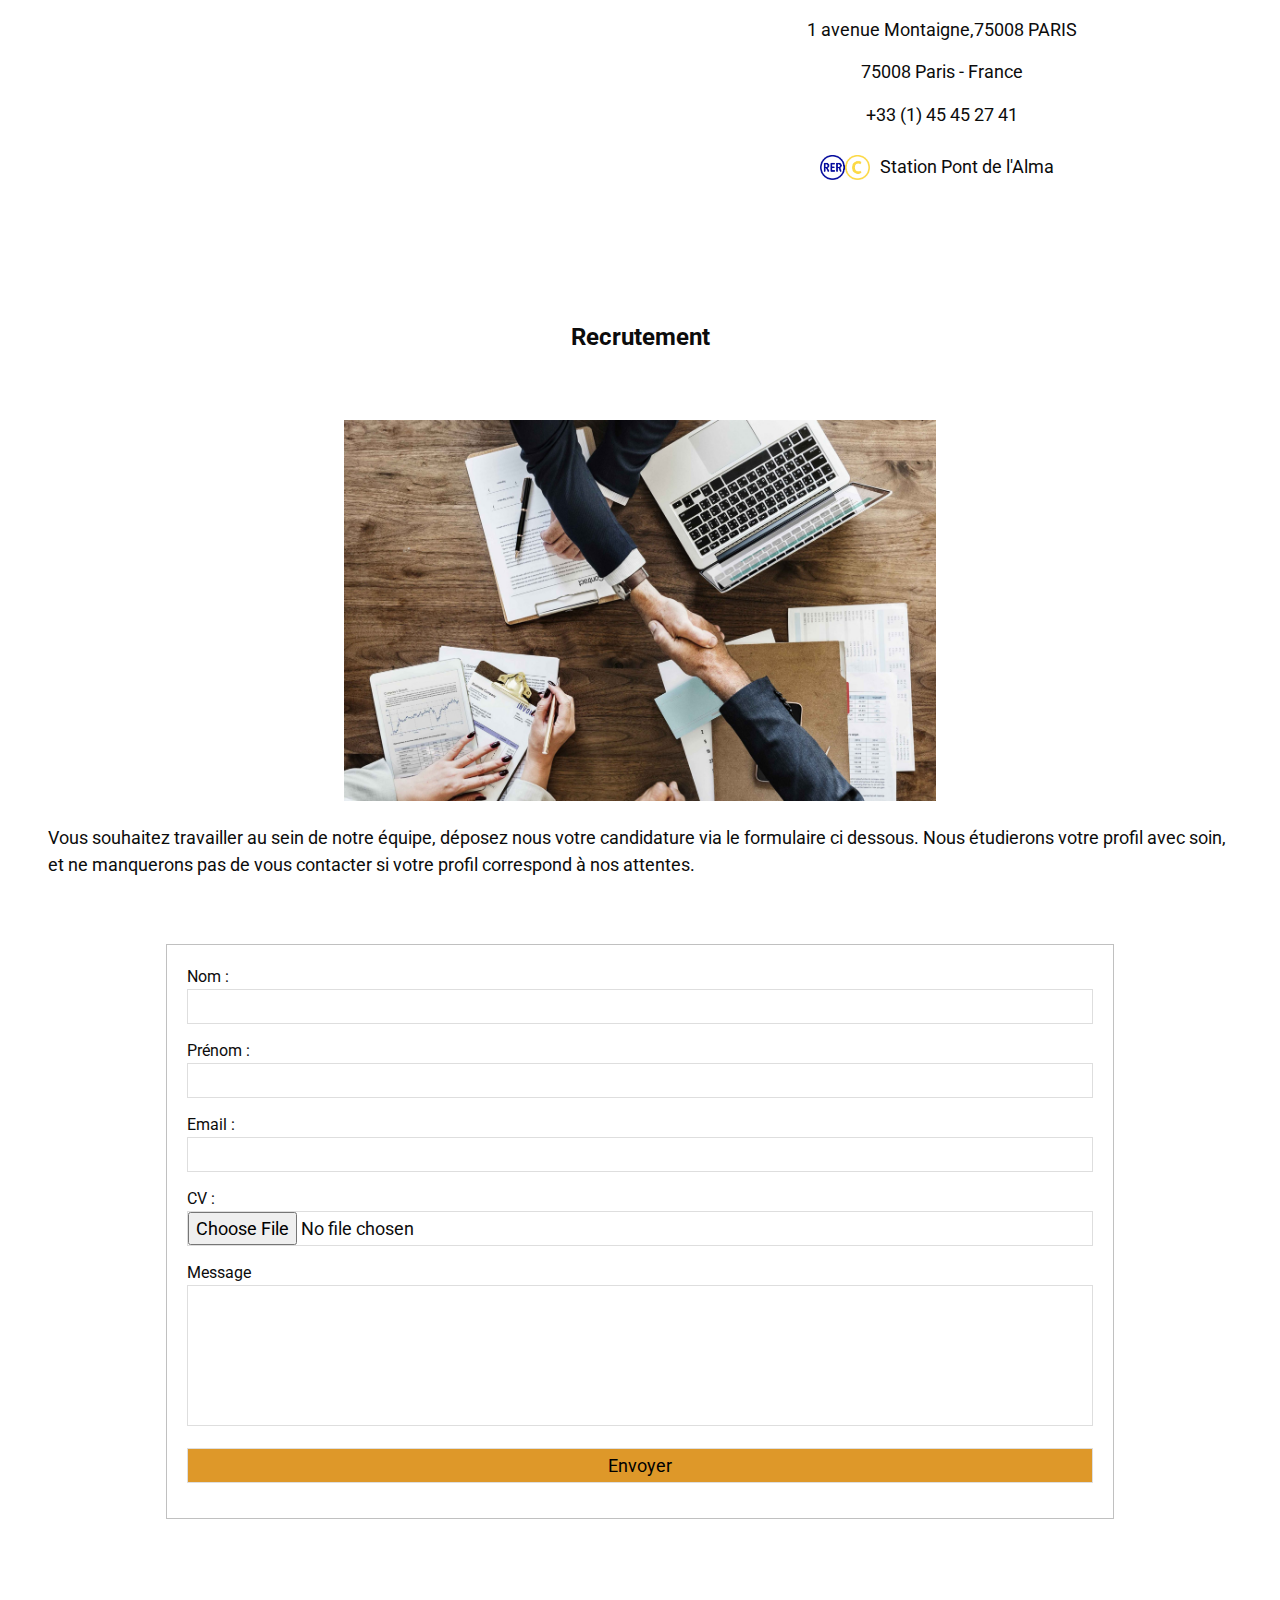
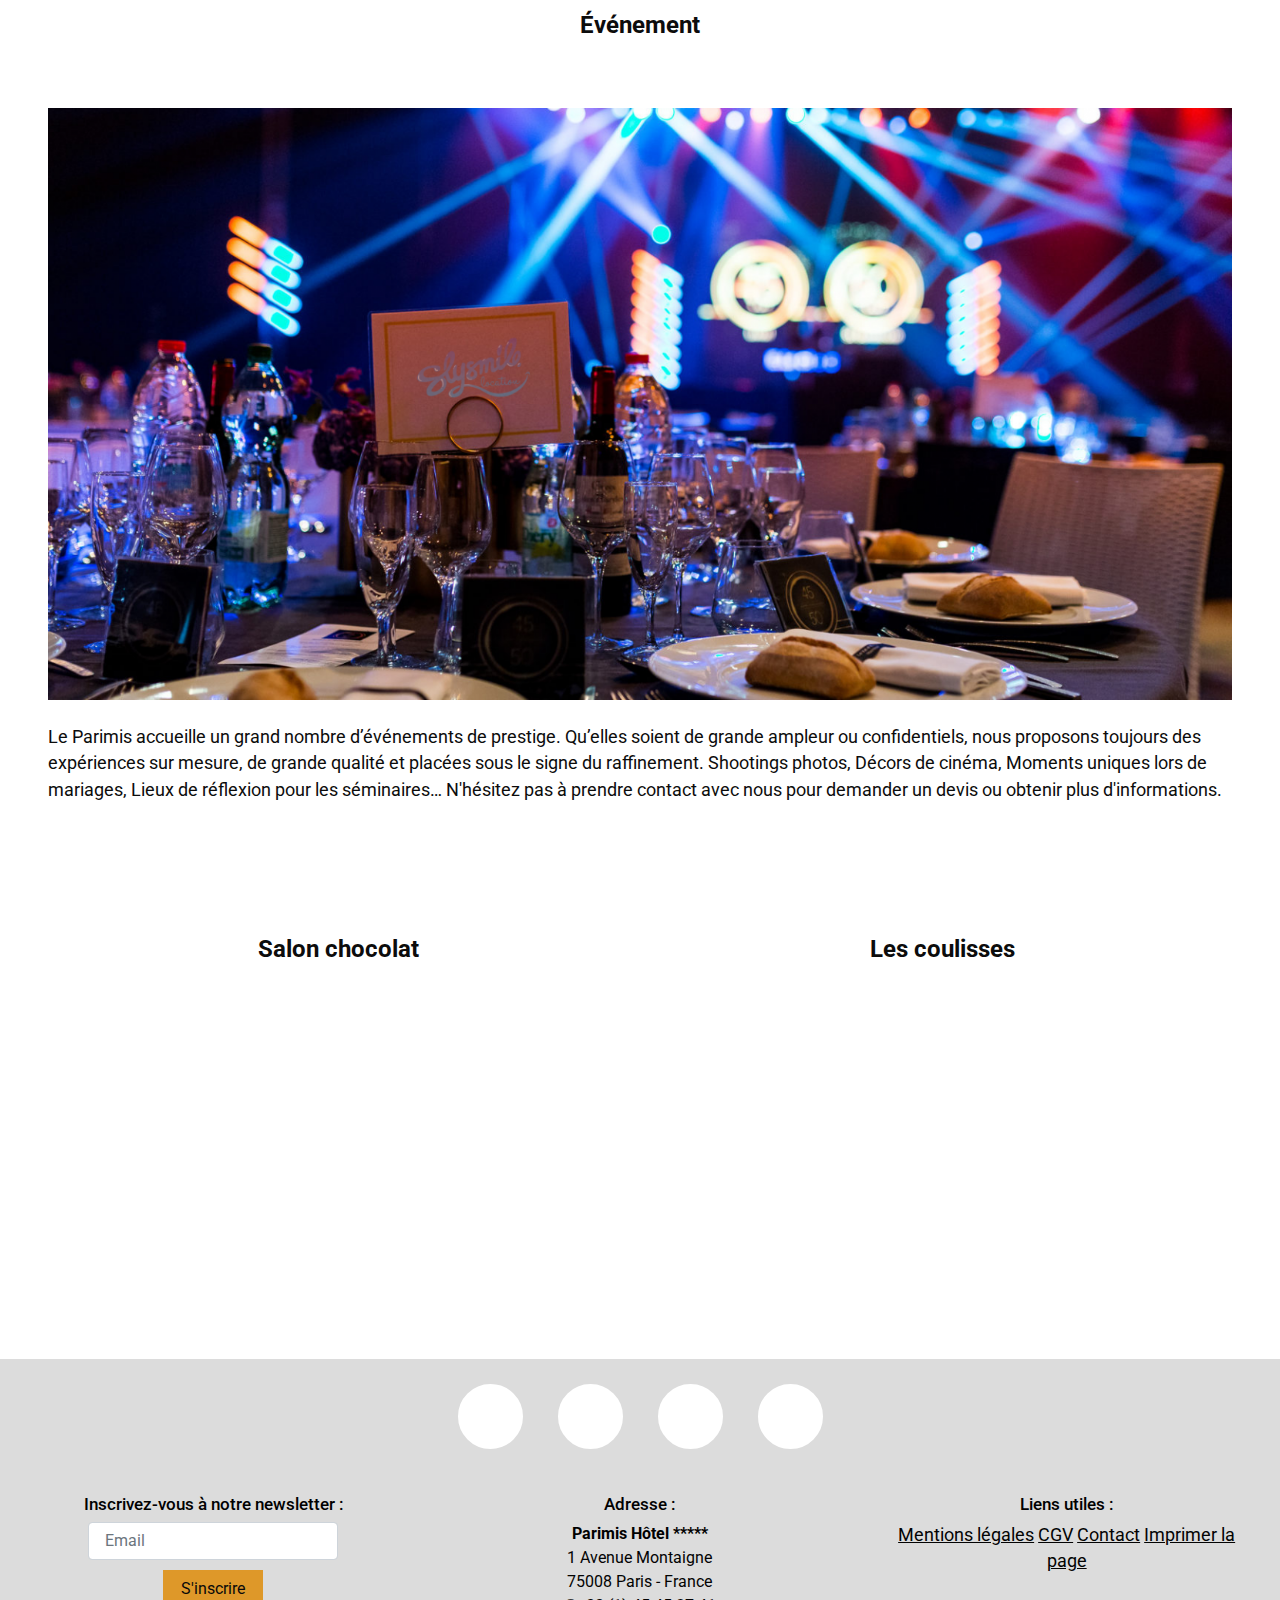
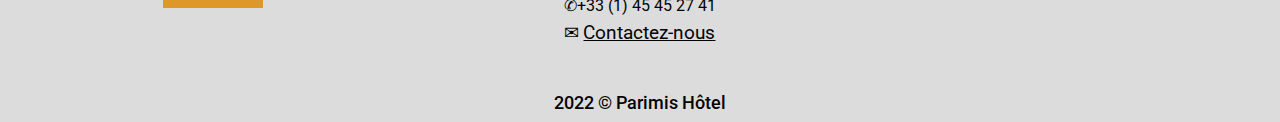
<file: Hotel/Hotel.html>
<!DOCTYPE html>
<html lang="fr">

<head>
  <meta charset="UTF-8">
  <meta http-equiv="X-UA-Compatible" content="IE=edge">
  <meta name="viewport" content="width=device-width, initial-scale=1.0">
  <title>Hôtel</title>

  <!--Lien css bootstrap -->

  <link rel="stylesheet" href="../css/bootstrap.min.css">

  <!-- Lien css  -->

  <link rel="stylesheet" href="css/style.css">
  <script src="https://code.jquery.com/jquery-3.6.0.min.js"></script>

  <!-- Lien cdn font-awesome -->

  <link rel="stylesheet" href="https://cdnjs.cloudflare.com/ajax/libs/font-awesome/6.0.0-beta3/css/all.min.css"
    integrity="sha512-Fo3rlrZj/k7ujTnHg4CGR2D7kSs0v4LLanw2qksYuRlEzO+tcaEPQogQ0KaoGN26/zrn20ImR1DfuLWnOo7aBA=="
    crossorigin="anonymous" referrerpolicy="no-referrer" />

  <!-- Lien google font -->

  <link rel="preconnect" href="https://fonts.googleapis.com">
  <link rel="preconnect" href="https://fonts.gstatic.com" crossorigin>
  <link href="https://fonts.googleapis.com/css2?family=Roboto:wght@400;700&display=swap" rel="stylesheet">


</head>

<body>
  <div class="container-fluid bg-image">
    <div class="logo">
      <img src="img/logo_hotel.PNG" alt="logo_hotel">
      <h1>Parimis</h1>
      <div class="langue">
        <a href="#" title="Français"></a>
        <img src="img/francais.png" alt="Site en français">
        |
        <img src="img/anglais.png" alt="Site en anglais">
      </div>
    </div>

    <!-- Nav Bar -->

    <nav id="navbar" class="navbar navbar-expand-lg navbar-light" style="background-color: gainsboro;">
      <div class="container-fluid">

        <button class="navbar-toggler" type="button" data-bs-toggle="collapse" data-bs-target="#navbarSupportedContent"
          aria-controls="navbarSupportedContent" aria-expanded="false" aria-label="Toggle navigation">
          <span class="navbar-toggler-icon"></span>
        </button>
        <div class="collapse navbar-collapse" id="navbarSupportedContent">
          <ul class="navbar-nav me-auto mb-2 mb-lg-0">
            <li class="nav-item">
              <a class="nav-link active" aria-current="page" href="../index.html">ACCUEIL</a>
            </li>
            <li class="nav-item">
              <a class="nav-link" href="../Hotel/Hotel.html">L'HÔTEL</a>
            </li>
            <li class="nav-item">
              <a class="nav-link" href="../Chambre&Suite/Chambre&Suite.html">CHAMBRES & SUITES</a>
            </li>
            <li class="nav-item">
              <a class="nav-link" href="../Restaurant/Restaurant.html">RESTAURANT</a>
            </li>
            <li class="nav-item">
              <a class="nav-link" href="../Spa/Spa.html">SPA</a>
            </li>
            <li class="nav-item">
              <a class="nav-link" href="../Contact/Contact.html">CONTACT</a>
            </li>
            <li class="nav-item">
              <a class="nav-link" href="../Réservation/Réservation.html">RÉSERVATION</a>
            </li>
            <li class="nav-item">
              <a class="nav-link" href="../Avis/Avis.html">AVIS</a>
            </li>
          </ul>
          <form class="d-flex">
            <input class="form-control me-2" type="search" placeholder="Rechercher" aria-label="Search">
            <button class="btn btn-warning" type="submit">Rechercher</button>
          </form>
        </div>
      </div>
    </nav>




    <div class="row ">

      <div class="col-12 .col-sm-.col-md- .col-lg- .col-xl-">
        <h1>Qui sommes-nous?</h1>
        <img src="img/Recetion_hotel.jpg" alt="" style="width: 100%;">
      </div>

      <div class="col-12 .col-sm-.col-md- .col-lg- .col-xl- p-5">

        <p>Niché au cœur de Paris, dans le 8ème arrondissement les chambres offrent un cadre chaleureux et accueillant
          typiquement Parisien au confort absolu.Calme et lumineuse, cette agréable chambre allie confort et style
          pour
          un séjour à deux réussi.
          Notre hôtel vous accueille le temps d’un weekend en couple à Paris, des vacances en famille ou pour un
          déplacement professionnel.

          En séjournant à l’Hôtel Parimis, 1 avenue Montaigne,75008 PARIS, vous pourrez vous détendre au bar ou au
          hammam… parenthèses méritées après une journée de visites dans Paris.</p>
      </div>

      <div class="text-center">
        <div class="btp_resevation">
          <a class="btn btn-warning" href="../Réservation/Réservation.html" role="button">Réserver</a>
        </div>
      </div>
    </div>



    <br>
    <h1>Accés</h1>

    <div class="row p-5">
      <div class="col-12 col-sm-12 col-md-6 col-lg-6 col-xl-6">
        <iframe class="google_map"
          src="https://www.google.com/maps/embed?pb=!1m18!1m12!1m3!1d2624.6400071672742!2d2.299889715652927!3d48.86507470819007!2m3!1f0!2f0!3f0!3m2!1i1024!2i768!4f13.1!3m3!1m2!1s0x47e66fdd0dd39a4d%3A0x508194b82b12f012!2s1%20Av.%20Montaigne%2C%2075008%20Paris!5e0!3m2!1sfr!2sfr!4v1645032629354!5m2!1sfr!2sfr"
          style="border:0;" allowfullscreen="" loading="lazy"></iframe>
      </div>
      <div class="col-12 col-sm-12 col-md-6 col-lg-6 col-xl-6">
        <div class="text-center info">

          <h1>Adresse Parimis Hôtel</h1>
          <p>1 avenue Montaigne,75008 PARIS</p>
          <p> 75008 Paris - France</p>
          <p>+33 (1) 45 45 27 41</p>

          <div class="logo_station">
            <div class="logo_rer">
              <img src="img/logo_RER_C.png" alt="logo rer ">
            </div>
            <p class="nom_station">Station Pont de l'Alma</p>
          </div>
        </div>
      </div>
    </div>

    <h1>Recrutement</h1>

    <div class="row p-5">
      <div class="col-12 .col-sm-.col-md- .col-lg- .col-xl-">
        <div class=text-center>
          <img src="img/recrutement.jpg" alt="" style="width: 50%;">
        </div>
        <br>
        <div class="recrutement">
          <p> Vous souhaitez travailler au sein de notre équipe, déposez nous votre candidature via le formulaire ci
            dessous. Nous étudierons votre profil avec soin, et ne manquerons pas de vous contacter si votre profil
            correspond à nos attentes.</p>
        </div>
      </div>
      <div class="col-12 .col-sm-.col-md- .col-lg- .col-xl-">

        <form id="formulaire">

          <label for="nom">Nom :</label><br>
          <input type="text" id="nom" name="nom" placeholder="">
          <div id="error_nom"></div>


          <label for="prenom">Prénom :</label><br>
          <input type="text" id="prenom" name="prenom" placeholder="">
          <div id="error_prenom"></div>

          <label for="email">Email :</label><br>
          <input type="email" id="email" name="email">
          <div id="error_email"></div>

          <label for="cv">CV :</label><br>
          <input type="file" id="cv" name="cv">

          <label for="message">Message</label>
          <textarea name="message" id="message" rows="5"></textarea>
          <div id="error_message"></div>

          <input type="submit" name="submit" value="Envoyer" id="Envoyer" class="bouton_Envoyer">
        </form>
        <br>

      </div>
    </div>
    <h1>Événement</h1>

    <div class="row p-5">
      <div class="col-12 .col-sm-.col-md- .col-lg- .col-xl-">
        <div class=text-center>
          <img src="img/evenements.png" alt="" style="width: 100%;">
        </div>
      </div>
      <br>
      <div class="evenements">
        <br>
        <p> Le Parimis accueille un grand nombre d’événements de prestige. Qu’elles soient de grande ampleur ou
          confidentiels, nous proposons toujours des expériences sur mesure, de grande qualité et placées sous le
          signe
          du raffinement.
          Shootings photos, Décors de cinéma, Moments uniques lors de mariages, Lieux de réflexion pour les
          séminaires…
          N'hésitez pas à prendre contact avec nous pour demander un devis ou obtenir plus d'informations.</p>
      </div>

    </div>


    <div class="row p-5">

      <div class="col-12 col-sm-12 col-md-6 col-lg-6 col-xl-6">
        <H1>Salon chocolat</H1>
        <iframe  class="video" src="https://www.youtube.com/embed/B8aVglUCPO4" title="YouTube video player"
          
          allow="accelerometer; autoplay; clipboard-write; encrypted-media; gyroscope; picture-in-picture"
          allowfullscreen></iframe>

      </div>


      <div class="col-12 col-sm-12 col-md-6 col-lg-6 col-xl-6">
        <H1>Les coulisses</H1>
        <iframe class="video" src="https://www.youtube.com/embed/nN088QvVDB4" title="YouTube video player"
          
          allow="accelerometer; autoplay; clipboard-write; encrypted-media; gyroscope; picture-in-picture"
          allowfullscreen></iframe>
      </div>
    </div>


    <!-- Pied de page -->

    <footer>
      <div class="reseaux">
        <a href="https://fr-fr.facebook.com/"><i class="fa-brands fa-facebook"></i></a>
        <a href="https://www.instagram.com/?hl=fr"><i class="fa-brands fa-instagram"></i></a>
        <a href="https://twitter.com/?lang=fr"><i class="fa-brands fa-twitter"></i></a>
        <a href="https://www.pinterest.fr/"><i class="fa-brands fa-pinterest-p"></i></a>

      </div>
      <div class="pied">
        <div class="news">
          <h2>Inscrivez-vous à notre newsletter :</h2>
          <form>
            <input class="form-control" type="email" placeholder=" Email" required>
            <button class="btn boutonPied btn-warning my-2 my-sm-0 " type="submit">S'inscrire</button>
          </form>
        </div>
        <div class="adresse">
          <h2>Adresse :</h2>
          <strong class="nom">Parimis Hôtel *****</strong><br>
          1 Avenue Montaigne <br>
          75008 Paris - France <br>
          ✆+33 (1) 45 45 27 41<br>
          <p>&#9993; <a href="mailto:contact@parimis-hotes.com">Contactez-nous </a></p>

        </div>

        <div class="mentions">
          <div class="text-center">

            <h2>Liens utiles :</h2>
            <a href="../Mentions_légales/Mentions_légales.html">Mentions légales</a>
            <a href="../Cgv/Cgv.html">CGV</a>
            <a href="../Contact/Contact.html">Contact</a>
            <a href="#" OnClick="javascript:window.print()">Imprimer la page</a>
          </div>

        </div>
      </div>
      <div class="copyright">

        <h3>2022 © Parimis Hôtel</h3>

      </div>
    </footer>
  </div>

  <!-- Lien js bootstrap -->

  <script src="../js/bootstrap.min.js"></script>
  <script src="js/app.js"></script>


</body>

</html>
</file>
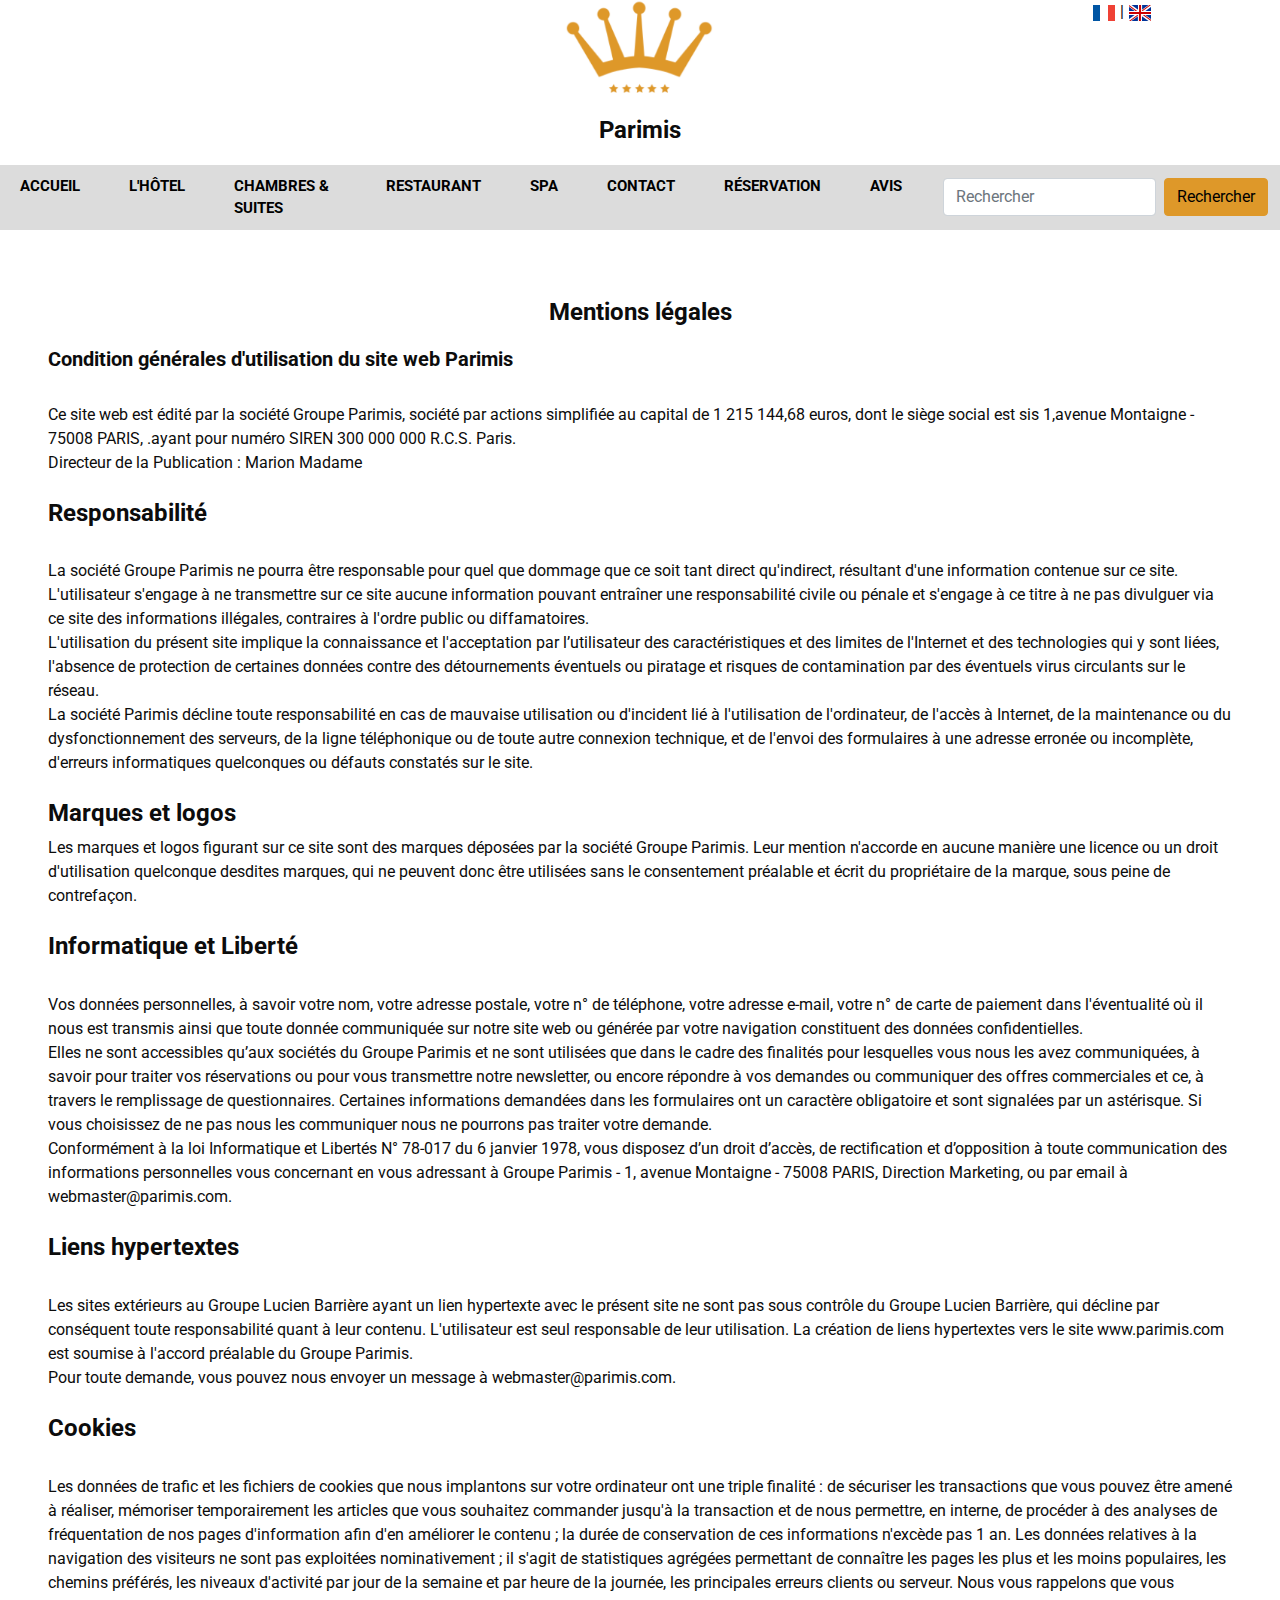
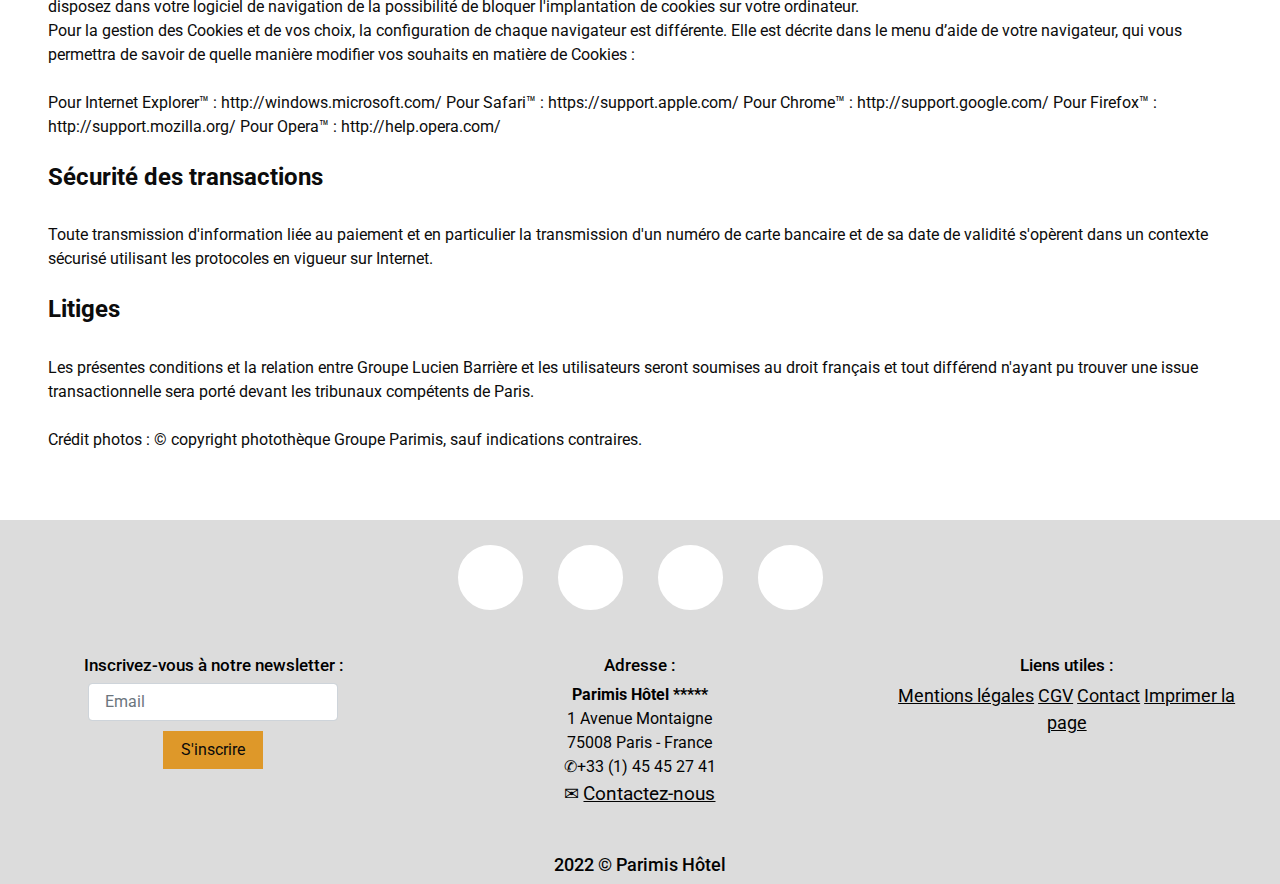
<file: Mentions_légales/Mentions_légales.html>
<!DOCTYPE html>
<html lang="fr">

<head>
    <meta charset="UTF-8">
    <meta http-equiv="X-UA-Compatible" content="IE=edge">
    <meta name="viewport" content="width=device-width, initial-scale=1.0">
    <title>Mentions légales</title>

    <!-- Lien css bootstrap -->

    <link rel="stylesheet" href="../css/bootstrap.min.css">

    <!-- Lien css  -->

    <link rel="stylesheet" href="css/style.css">
    <script src="https://code.jquery.com/jquery-3.6.0.min.js"></script>

    <!-- Lien cdn font-awesome -->

    <link rel="stylesheet" href="https://cdnjs.cloudflare.com/ajax/libs/font-awesome/6.0.0-beta3/css/all.min.css"
        integrity="sha512-Fo3rlrZj/k7ujTnHg4CGR2D7kSs0v4LLanw2qksYuRlEzO+tcaEPQogQ0KaoGN26/zrn20ImR1DfuLWnOo7aBA=="
        crossorigin="anonymous" referrerpolicy="no-referrer" />

    <!-- Lien google font -->

    <link rel="preconnect" href="https://fonts.googleapis.com">
    <link rel="preconnect" href="https://fonts.gstatic.com" crossorigin>
    <link href="https://fonts.googleapis.com/css2?family=Roboto:wght@400;700&display=swap" rel="stylesheet">


</head>

<body>
    <div class="container-fluid bg-image">
        <div class="logo">
            <img src="img/logo_hotel.PNG" alt="logo_hotel">
            <h1>Parimis</h1>
            <div class="langue">
                <a href="#" title="Français"></a>
                <img src="img/francais.png" alt="Site en français">
                |<a href="#" title="anglais"></a>
                <img src="img/anglais.png" alt="Site en anglais">
            </div>
        </div>

        <!-- Nav Bar -->

        <nav id="navbar" class="navbar navbar-expand-lg navbar-light" style="background-color: gainsboro;">
            <div class="container-fluid">

                <button class="navbar-toggler" type="button" data-bs-toggle="collapse"
                    data-bs-target="#navbarSupportedContent" aria-controls="navbarSupportedContent"
                    aria-expanded="false" aria-label="Toggle navigation">
                    <span class="navbar-toggler-icon"></span>
                </button>
                <div class="collapse navbar-collapse" id="navbarSupportedContent">
                    <ul class="navbar-nav me-auto mb-2 mb-lg-0">
                        <li class="nav-item">
                            <a class="nav-link active" aria-current="page" href="../index.html">ACCUEIL</a>
                        </li>
                        <li class="nav-item">
                            <a class="nav-link" href="../Hotel/Hotel.html">L'HÔTEL</a>
                        </li>
                        <li class="nav-item">
                            <a class="nav-link" href="../Chambre&Suite/Chambre&Suite.html">CHAMBRES & SUITES</a>
                        </li>
                        <li class="nav-item">
                            <a class="nav-link" href="../Restaurant/Restaurant.html">RESTAURANT</a>
                        </li>
                        <li class="nav-item">
                            <a class="nav-link" href="../Spa/Spa.html">SPA</a>
                        </li>
                        <li class="nav-item">
                            <a class="nav-link" href="../Contact/Contact.html">CONTACT</a>
                        </li>
                        <li class="nav-item">
                            <a class="nav-link" href="../Réservation/Réservation.html">RÉSERVATION</a>
                        </li>
                        <li class="nav-item">
                            <a class="nav-link" href="../Avis/Avis.html">AVIS</a>
                        </li>
                    </ul>
                    <form class="d-flex">
                        <input class="form-control me-2" type="search" placeholder="Rechercher" aria-label="Search">
                        <button class="btn btn-warning" type="submit">Rechercher</button>
                    </form>
                </div>
            </div>
        </nav>

        <div class="row p-5">
            <div class="col-12 .col-sm-.col-md- .col-lg- .col-xl-">

                

                <div class="titre">
                    <h1>Mentions légales</h1>
                </div>


                <p>
                <h5><strong> Condition générales d'utilisation du site web Parimis</strong></h5>
                <br>
                Ce site web est édité par la société Groupe Parimis, société par actions simplifiée au capital de 1
                215 144,68 euros, dont le siège social est sis 1,avenue Montaigne - 75008 PARIS, .ayant pour numéro
                SIREN 300 000 000 R.C.S. Paris.<br>
                Directeur de la Publication : Marion Madame<br><br>

                <h4>Responsabilité</h4>
                <br>
                La société Groupe Parimis ne pourra être responsable pour quel que dommage que ce soit tant direct
                qu'indirect, résultant d'une information contenue sur ce site.<br>
                L'utilisateur s'engage à ne transmettre sur ce site aucune information pouvant entraîner une
                responsabilité civile ou pénale et s'engage à ce titre à ne pas divulguer via ce site des
                informations illégales, contraires à l'ordre public ou diffamatoires.<br>
                L'utilisation du présent site implique la connaissance et l'acceptation par l’utilisateur des
                caractéristiques et des limites de l'Internet et des technologies qui y sont liées, l'absence de
                protection de certaines données contre des détournements éventuels ou piratage et risques de
                contamination par des éventuels virus circulants sur le réseau.<br>
                La société Parimis décline toute responsabilité en cas de mauvaise utilisation ou d'incident lié à
                l'utilisation de l'ordinateur, de l'accès à Internet, de la maintenance ou du dysfonctionnement des
                serveurs, de la ligne téléphonique ou de toute autre connexion technique, et de l'envoi des
                formulaires à une adresse erronée ou incomplète, d'erreurs informatiques quelconques ou défauts
                constatés sur le site.<br><br>

                <h4>Marques et logos</h4>
                Les marques et logos figurant sur ce site sont des marques déposées par la société Groupe Parimis.
                Leur mention n'accorde en aucune manière une licence ou un droit d'utilisation quelconque desdites
                marques, qui ne peuvent donc être utilisées sans le consentement préalable et écrit du propriétaire
                de la marque, sous peine de contrefaçon.<br><br>

                <h4>Informatique et Liberté</h4>
                <br>
                Vos données personnelles, à savoir votre nom, votre adresse postale, votre n° de téléphone, votre
                adresse e-mail, votre n° de carte de paiement dans l'éventualité où il nous est transmis ainsi que
                toute donnée communiquée sur notre site web ou générée par votre navigation constituent des données
                confidentielles.<br>
                Elles ne sont accessibles qu’aux sociétés du Groupe Parimis et ne sont utilisées que dans le cadre
                des finalités pour lesquelles vous nous les avez communiquées, à savoir pour traiter vos
                réservations ou pour vous transmettre notre newsletter, ou encore répondre à vos demandes ou
                communiquer des offres commerciales et ce, à travers le remplissage de questionnaires. Certaines
                informations demandées dans les formulaires ont un caractère obligatoire et sont signalées par un
                astérisque. Si vous choisissez de ne pas nous les communiquer nous ne pourrons pas traiter votre
                demande.<br>
                Conformément à la loi Informatique et Libertés N° 78-017 du 6 janvier 1978, vous disposez d’un droit
                d’accès, de rectification et d’opposition à toute communication des informations personnelles vous
                concernant en vous adressant à Groupe Parimis - 1, avenue Montaigne - 75008 PARIS, Direction
                Marketing, ou par email à webmaster@parimis.com.<br><br>

                <h4>Liens hypertextes</h4>
                <br>
                Les sites extérieurs au Groupe Lucien Barrière ayant un lien hypertexte avec le présent site ne sont
                pas sous contrôle du Groupe Lucien Barrière, qui décline par conséquent toute responsabilité quant à
                leur contenu. L'utilisateur est seul responsable de leur utilisation.
                La création de liens hypertextes vers le site www.parimis.com est soumise à l'accord préalable du
                Groupe Parimis.<br>
                Pour toute demande, vous pouvez nous envoyer un message à webmaster@parimis.com.<br><br>

                <h4>Cookies</h4>
                <br>
                Les données de trafic et les fichiers de cookies que nous implantons sur votre ordinateur ont une
                triple finalité : de sécuriser les transactions que vous pouvez être amené à réaliser, mémoriser
                temporairement les articles que vous souhaitez commander jusqu'à la transaction et de nous
                permettre, en interne, de procéder à des analyses de fréquentation de nos pages d'information afin
                d'en améliorer le contenu ; la durée de conservation de ces informations n'excède pas 1 an.
                Les données relatives à la navigation des visiteurs ne sont pas exploitées nominativement ; il
                s'agit de statistiques agrégées permettant de connaître les pages les plus et les moins populaires,
                les chemins préférés, les niveaux d'activité par jour de la semaine et par heure de la journée, les
                principales erreurs clients ou serveur. Nous vous rappelons que vous disposez dans votre logiciel de
                navigation de la possibilité de bloquer l'implantation de cookies sur votre ordinateur.<br>
                Pour la gestion des Cookies et de vos choix, la configuration de chaque navigateur est différente.
                Elle est décrite dans le menu d’aide de votre navigateur, qui vous permettra de savoir de quelle
                manière modifier vos souhaits en matière de Cookies :<br><br>
                Pour Internet Explorer™ : http://windows.microsoft.com/
                Pour Safari™ : https://support.apple.com/
                Pour Chrome™ : http://support.google.com/
                Pour Firefox™ : http://support.mozilla.org/
                Pour Opera™ : http://help.opera.com/
                <br><br>

                <h4>Sécurité des transactions</h4>
                <br>
                Toute transmission d'information liée au paiement et en particulier la transmission d'un numéro de
                carte bancaire et de sa date de validité s'opèrent dans un contexte sécurisé utilisant les
                protocoles en vigueur sur Internet.<br><br>


                <h4>Litiges</h4>
                <br>
                Les présentes conditions et la relation entre Groupe Lucien Barrière et les utilisateurs seront
                soumises au droit français et tout différend n'ayant pu trouver une issue transactionnelle sera
                porté devant les tribunaux compétents de Paris.<br><br>

                Crédit photos :
                © copyright photothèque Groupe Parimis, sauf indications contraires.

                


            </div>
        </div>



        <!-- Pied de page -->

        <footer>
            <div class="reseaux">
                <a href="https://fr-fr.facebook.com/"><i class="fa-brands fa-facebook"></i></a>
                <a href="https://www.instagram.com/?hl=fr"><i class="fa-brands fa-instagram"></i></a>
                <a href="https://twitter.com/?lang=fr"><i class="fa-brands fa-twitter"></i></a>
                <a href="https://www.pinterest.fr/"><i class="fa-brands fa-pinterest-p"></i></a>

            </div>
            <div class="pied">
                <div class="news">
                    <h2>Inscrivez-vous à notre newsletter :</h2>
                    <form>
                        <input class="form-control" type="email" placeholder=" Email" required>
                        <button class="btn boutonPied btn-warning my-2 my-sm-0 " type="submit">S'inscrire</button>
                    </form>
                </div>
                <div class="adresse">
                    <h2>Adresse :</h2>
                    <strong class="nom">Parimis Hôtel *****</strong><br>
                    1 Avenue Montaigne <br>
                    75008 Paris - France <br>
                    ✆+33 (1) 45 45 27 41<br>
                    <p >&#9993; <a href="mailto:contact@parimis-hotes.com">Contactez-nous </a></p>

                </div>

                <div class="mentions">
                    <div class="text-center">

                        <h2>Liens utiles :</h2>
                        <a href="./Mentions_légales.html">Mentions légales</a>
                        <a href="../Cgv/Cgv.html">CGV</a>
                        <a href="../Contact/Contact.html">Contact</a>
                        <a href="#" OnClick="javascript:window.print()">Imprimer la page</a>
                    </div>

                </div>
            </div>
            <div class="copyright">

                <h3>2022 © Parimis Hôtel</h3>

            </div>
        </footer>
    </div>

    <!-- Lien js bootstrap -->

    <script src="../js/bootstrap.min.js"></script>
    <script src="js/app.js"></script>


</body>

</html>
</file>
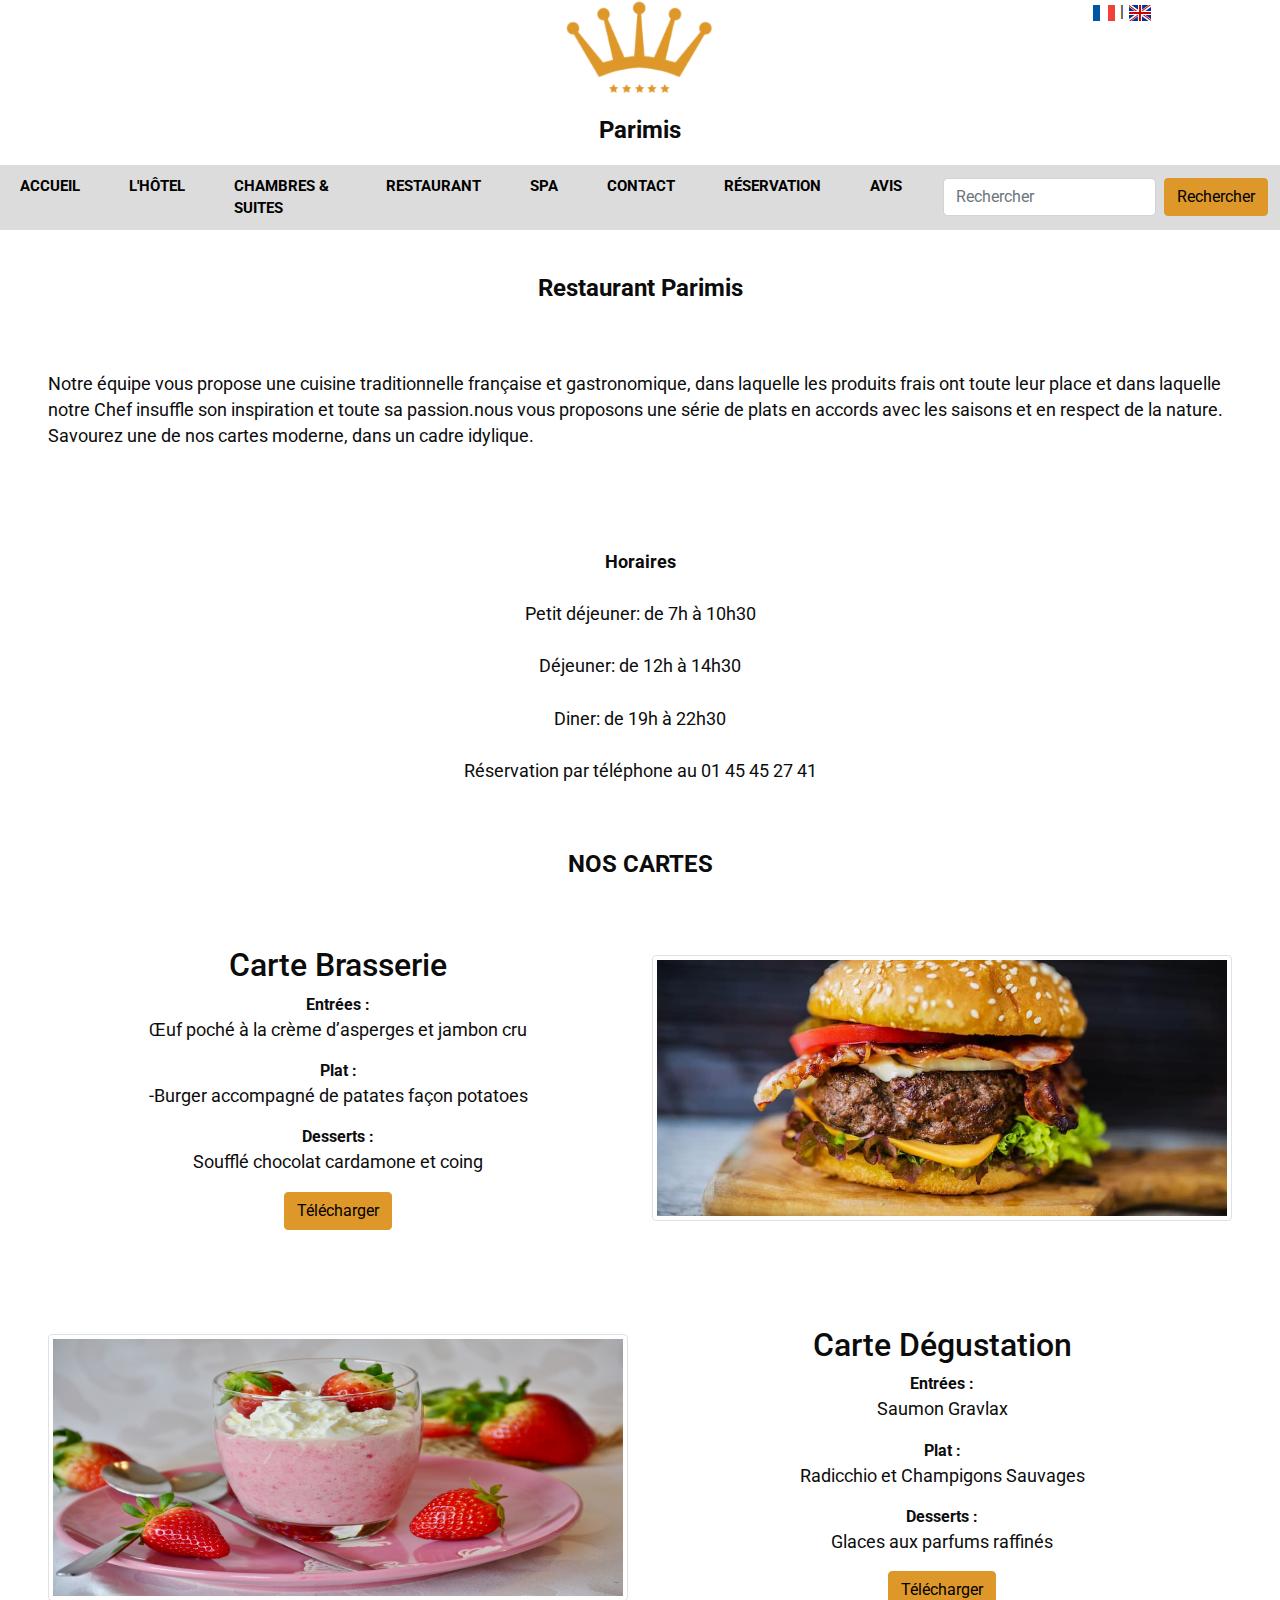
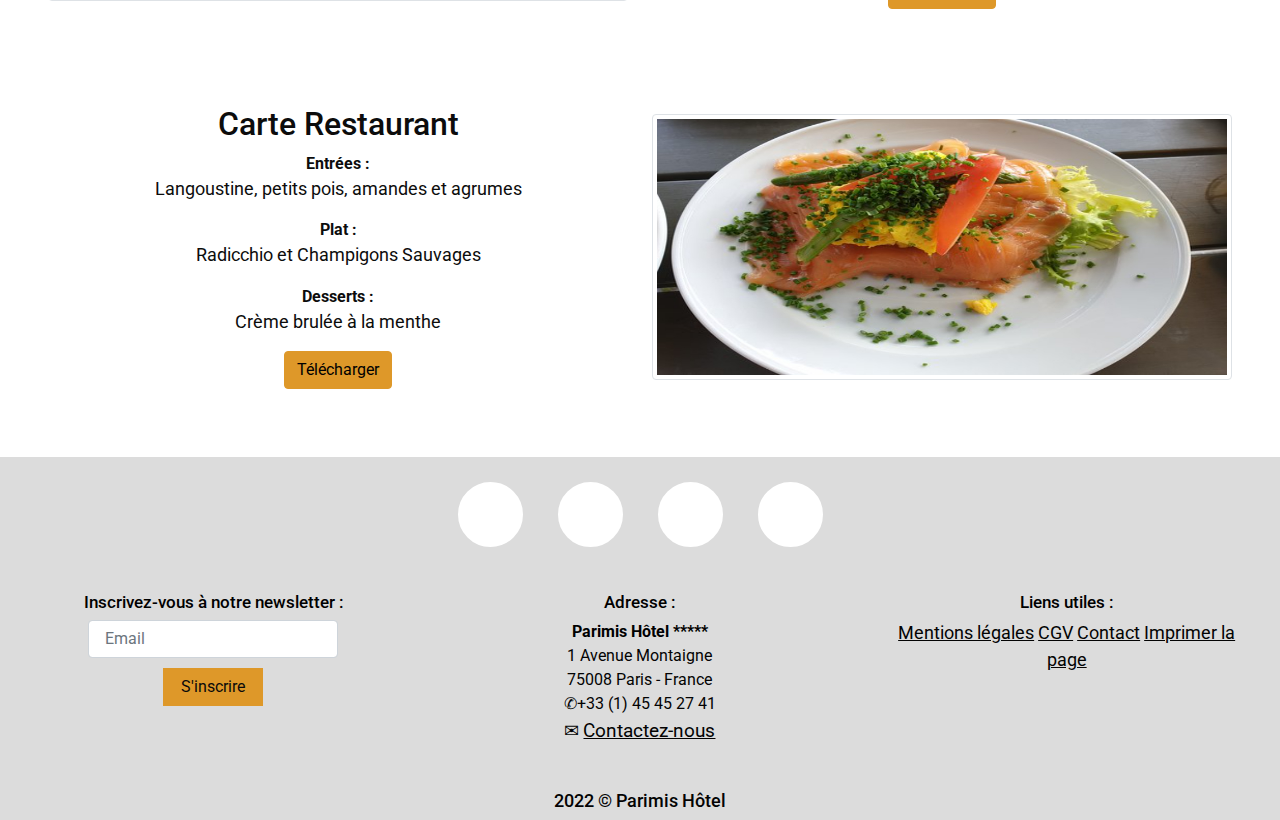
<file: Restaurant/Restaurant.html>
<!DOCTYPE html>
<html lang="fr">

<head>
    <meta charset="UTF-8">
    <meta http-equiv="X-UA-Compatible" content="IE=edge">
    <meta name="viewport" content="width=device-width, initial-scale=1.0">
    <title>Restaurant</title>

    <!-- Lien css bootstrap -->
    <link rel="stylesheet" href="../css/bootstrap.min.css">
    <!-- Lien css  -->
    <link rel="stylesheet" href="css/style.css">
    <script src="https://code.jquery.com/jquery-3.6.0.min.js"></script>

    <!-- Lien cdn font-awesome -->
    <link rel="stylesheet" href="https://cdnjs.cloudflare.com/ajax/libs/font-awesome/6.0.0-beta3/css/all.min.css"
        integrity="sha512-Fo3rlrZj/k7ujTnHg4CGR2D7kSs0v4LLanw2qksYuRlEzO+tcaEPQogQ0KaoGN26/zrn20ImR1DfuLWnOo7aBA=="
        crossorigin="anonymous" referrerpolicy="no-referrer" />
    <!--Lien google font -->
    <link rel="preconnect" href="https://fonts.googleapis.com">
    <link rel="preconnect" href="https://fonts.gstatic.com" crossorigin>
    <link href="https://fonts.googleapis.com/css2?family=Roboto:wght@400;700&display=swap" rel="stylesheet">


</head>

<body>
    <div class="container-fluid bg-image">
        <div class="logo">
            <img src="img/logo_hotel.PNG" alt="logo_hotel">
            <h1>Parimis</h1>
            <div class="langue">
                <a href="#" title="Français"></a>
                <img src="img/francais.png" alt="Site en français">
                |
                <img src="img/anglais.png" alt="Site en anglais">
            </div>
        </div>
        <!-- Nav Bar -->
        <nav id="navbar" class="navbar navbar-expand-lg navbar-light" style="background-color: gainsboro;">
            <div class="container-fluid">

                <button class="navbar-toggler" type="button" data-bs-toggle="collapse"
                    data-bs-target="#navbarSupportedContent" aria-controls="navbarSupportedContent"
                    aria-expanded="false" aria-label="Toggle navigation">
                    <span class="navbar-toggler-icon"></span>
                </button>
                <div class="collapse navbar-collapse" id="navbarSupportedContent">
                    <ul class="navbar-nav me-auto mb-2 mb-lg-0">
                        <li class="nav-item">
                            <a class="nav-link active" aria-current="page" href="../index.html">ACCUEIL</a>
                        </li>
                        <li class="nav-item">
                            <a class="nav-link" href="../Hotel/Hotel.html">L'HÔTEL</a>
                        </li>
                        <li class="nav-item">
                            <a class="nav-link" href="../Chambre&Suite/Chambre&Suite.html">CHAMBRES & SUITES</a>
                        </li>
                        <li class="nav-item">
                            <a class="nav-link" href="../Restaurant/Restaurant.html">RESTAURANT</a>
                        </li>
                        <li class="nav-item">
                            <a class="nav-link" href="../Spa/Spa.html">SPA</a>
                        </li>
                        <li class="nav-item">
                            <a class="nav-link" href="../Contact/Contact.html">CONTACT</a>
                        </li>
                        <li class="nav-item">
                            <a class="nav-link" href="../Réservation/Réservation.html">RÉSERVATION</a>
                        </li>
                        <li class="nav-item">
                            <a class="nav-link" href="../Avis/Avis.html">AVIS</a>
                        </li>
                    </ul>
                    <form class="d-flex">
                        <input class="form-control me-2" type="search" placeholder="Rechercher" aria-label="Search">
                        <button class="btn btn-warning" type="submit">Rechercher</button>
                    </form>
                </div>
            </div>
        </nav>
        <br>
        <h1>Restaurant Parimis</h1>
        <div class="row p-5">
            <div class="col-12">
                <p>Notre équipe vous propose une cuisine traditionnelle française et gastronomique, dans laquelle les
                    produits frais ont toute leur place et dans laquelle notre Chef insuffle son inspiration et toute sa
                    passion.nous vous proposons une série de plats en accords avec les saisons et en respect de la nature.

                    Savourez une de nos cartes moderne, dans un cadre idylique.</p>
            </div>
        </div>

        <div class="horaires">
            <P><strong>Horaires</strong></P>
            <p>Petit déjeuner: de 7h à 10h30</p>
            <p>Déjeuner: de 12h à 14h30</p>
            <p>Diner: de 19h à 22h30</p>
            <p>Réservation par téléphone au 01 45 45 27 41 </p>
        </div>
        <br>


        <h1>NOS CARTES</h1>

        <div class=" p-5 row align-items-center">
            <div class="col-12 order-second col-xl-6 order-xl-first details">
                <div class="text-center">
                    <h2>Carte Brasserie</h2>
                    <strong>Entrées :</strong>
                    <p>Œuf poché à la crème d’asperges et jambon cru</p>
                    <strong>Plat :</strong>
                    <p>-Burger accompagné de patates façon potatoes</p>
                    <strong>Desserts :</strong>
                    <p> Soufflé chocolat cardamone et coing</p>
                    <div class="lien-carte">
                        <div class="lien-carte">
                            <a class="btn btn-warning" href="Doc/carte.pdf" role="button">Télécharger</a>
                        </div>
                    </div>
                </div>
            </div>
            <div class="col-12 order-first col-xl-6 order-xl-second"><img src="img/Photo_burgers.jpg" alt=""
                    class="d-block w-100 img-thumbnail">
            </div>
        </div>

        <div class="p-5 row align-items-center">
            <div class="col-12 order-second col-xl-6 order-xl-first"><img src="img/photo_dessert.jpg" alt=""
                    class="d-block w-100 img-thumbnail">
            </div>
            <div class="col-12 order-first col-xl-6 order-xl-second">
                <div class="text-center">
                    <h2>Carte Dégustation</h2>
                    <strong>Entrées :</strong>
                    <p>Saumon Gravlax</p>
                    <strong>Plat :</strong>
                    <p>Radicchio et Champigons Sauvages</p>
                    <strong>Desserts :</strong>
                    <p> Glaces aux parfums raffinés</p>
                    <div class="lien-carte">
                        <a class="btn btn-warning" href="Doc/carte.pdf" role="button">Télécharger</a>
                    </div>
                </div>
            </div>
        </div>

        <div class="p-5 row align-items-center">
            <div class="col-12 order-second col-xl-6 order-xl-first">
                <div class="text-center">

                    <h2>Carte Restaurant</h2>
                    <strong>Entrées :</strong>
                    <p>Langoustine, petits pois, amandes et agrumes</p>
                    <strong>Plat :</strong>
                    <p>Radicchio et Champigons Sauvages</p>
                    <strong>Desserts :</strong>
                    <p> Crème brulée à la menthe</p>
                    <div class="lien-carte">
                        <div class="lien-carte">
                            <a class="btn btn-warning" href="Doc/carte.pdf" role="button">Télécharger</a>
                        </div>
                    </div>
                </div>
            </div>
            <div class="col-12 order-first col-xl-6 order-xl-second"><img src="img/photo_plat_saumon-et.jpg" alt=""
                    class="d-block w-100 img-thumbnail">
            </div>
        </div>

        <!-- Pied de page -->
        <footer>
            <div class="reseaux">
                <a href="https://fr-fr.facebook.com/"><i class="fa-brands fa-facebook"></i></a>
                <a href="https://www.instagram.com/?hl=fr"><i class="fa-brands fa-instagram"></i></a>
                <a href="https://twitter.com/?lang=fr"><i class="fa-brands fa-twitter"></i></a>
                <a href="https://www.pinterest.fr/"><i class="fa-brands fa-pinterest-p"></i></a>

            </div>
            <div class="pied">
                <div class="news">
                    <h2>Inscrivez-vous à notre newsletter :</h2>
                    <form>
                        <input class="form-control" type="email" placeholder=" Email" required>
                        <button class="btn boutonPied btn-warning my-2 my-sm-0 " type="submit">S'inscrire</button>
                    </form>
                </div>
                <div class="adresse">
                    <h2>Adresse :</h2>
                    <strong class="nom">Parimis Hôtel *****</strong><br>
                    1 Avenue Montaigne <br>
                    75008 Paris - France <br>
                    ✆+33 (1) 45 45 27 41<br>
                    <p >&#9993; <a href="mailto:contact@parimis-hotes.com">Contactez-nous </a></p>

                </div>

                <div class="mentions">
                    <div class="text-center">

                        <h2>Liens utiles :</h2>
                        <a href="../Mentions_légales/Mentions_légales.html">Mentions légales</a>
                        <a href="../Cgv/Cgv.html">CGV</a>
                        <a href="../Contact/Contact.html">Contact</a>
                        <a href="#" OnClick="javascript:window.print()">Imprimer la page</a>
                    </div>
                </div>
            </div>
            <div class="copyright">

                <h3>2022 © Parimis Hôtel</h3>

            </div>
        </footer>
    </div>

    <!-- Lien js bootstrap -->

    <script src="../js/bootstrap.min.js"></script>
    <script src="js/app.js"></script>


</body>

</html>
</file>
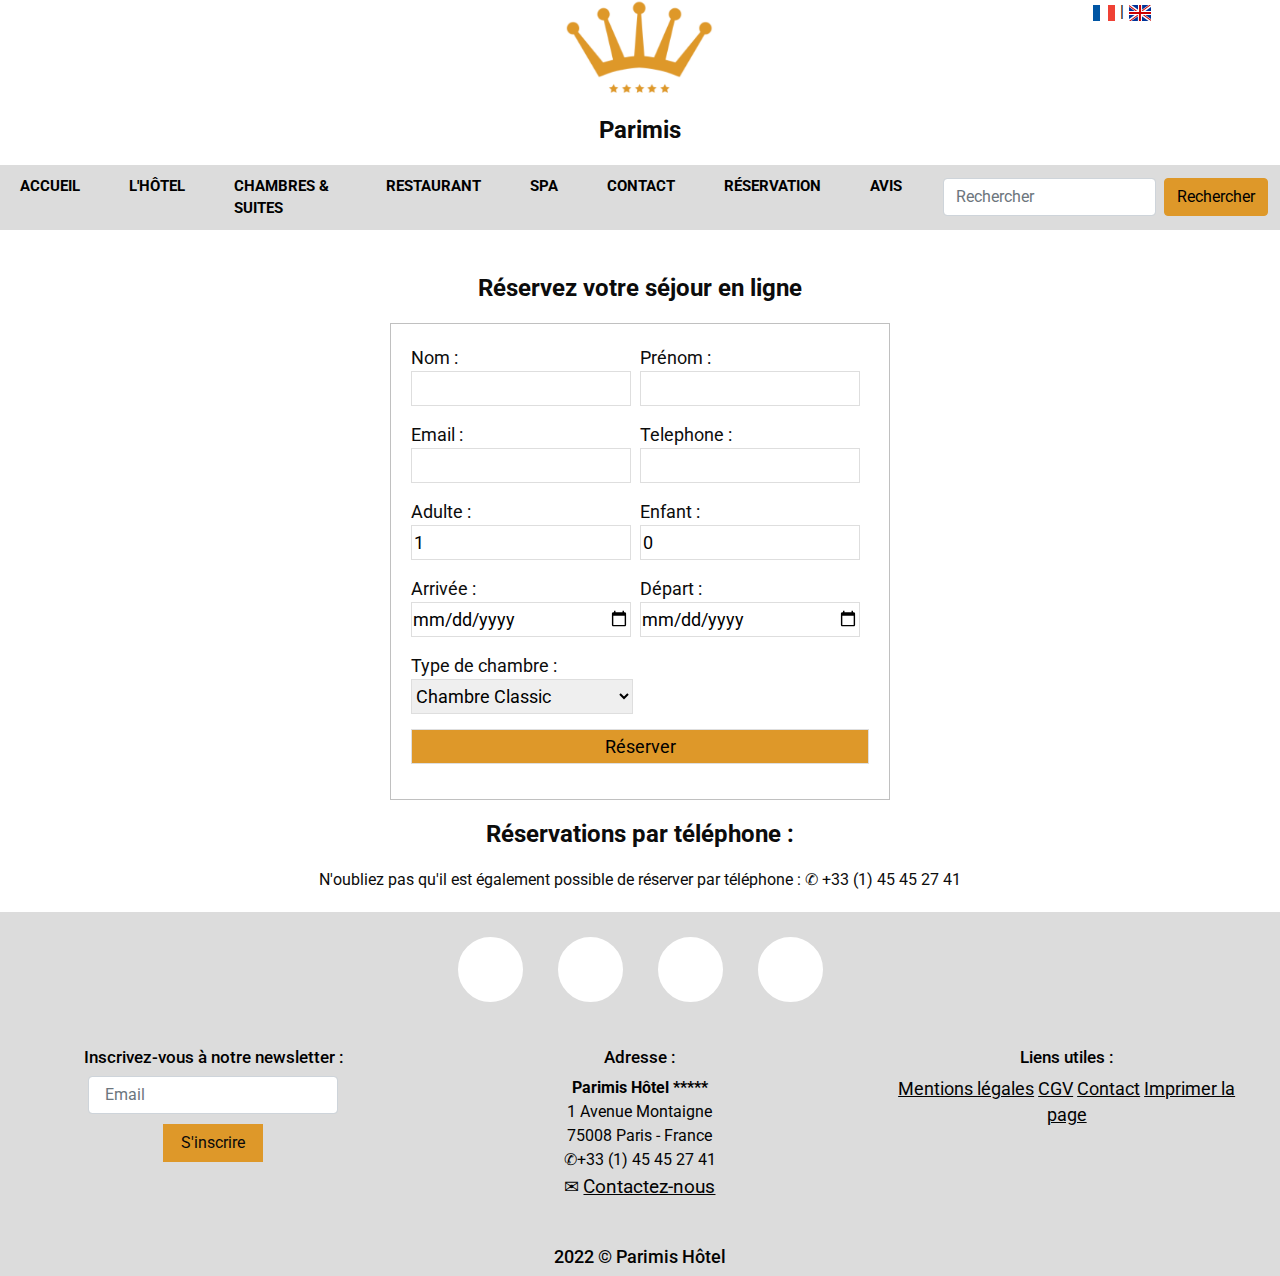
<file: Réservation/Réservation.html>
<!DOCTYPE html>
<html lang="fr">

<head>
    <meta charset="UTF-8">
    <meta http-equiv="X-UA-Compatible" content="IE=edge">
    <meta name="viewport" content="width=device-width, initial-scale=1.0">
    <title>Réservation</title>

    <!-- Lien css bootstrap -->
    <link rel="stylesheet" href="../css/bootstrap.min.css">
    <!--Lien css  -->
    <link rel="stylesheet" href="css/style.css">
    <script src="https://code.jquery.com/jquery-3.6.0.min.js"></script>

    <!-- Lien cdn font-awesome -->
    <link rel="stylesheet" href="https://cdnjs.cloudflare.com/ajax/libs/font-awesome/6.0.0-beta3/css/all.min.css"
        integrity="sha512-Fo3rlrZj/k7ujTnHg4CGR2D7kSs0v4LLanw2qksYuRlEzO+tcaEPQogQ0KaoGN26/zrn20ImR1DfuLWnOo7aBA=="
        crossorigin="anonymous" referrerpolicy="no-referrer" />
    <!--Lien google font -->
    <link rel="preconnect" href="https://fonts.googleapis.com">
    <link rel="preconnect" href="https://fonts.gstatic.com" crossorigin>
    <link href="https://fonts.googleapis.com/css2?family=Roboto:wght@400;700&display=swap" rel="stylesheet">


</head>

<body>
    <div class="container-fluid bg-image">
        <div class="logo">
            <img src="img/logo_hotel.PNG" alt="logo_hotel">
            <h1>Parimis</h1>
            <div class="langue">
                <a href="#" title="Français"></a>
                <img src="img/francais.png" alt="Site en français">
                |
                <img src="img/anglais.png" alt="Site en anglais">
            </div>
        </div>
        <!--Nav Bar -->
        <nav id="navbar" class="navbar navbar-expand-lg navbar-light" style="background-color: gainsboro;">
            <div class="container-fluid">

                <button class="navbar-toggler" type="button" data-bs-toggle="collapse"
                    data-bs-target="#navbarSupportedContent" aria-controls="navbarSupportedContent"
                    aria-expanded="false" aria-label="Toggle navigation">
                    <span class="navbar-toggler-icon"></span>
                </button>
                <div class="collapse navbar-collapse" id="navbarSupportedContent">
                    <ul class="navbar-nav me-auto mb-2 mb-lg-0">
                        <li class="nav-item">
                            <a class="nav-link active" aria-current="page" href="../index.html">ACCUEIL</a>
                        </li>
                        <li class="nav-item">
                            <a class="nav-link" href="../Hotel/Hotel.html">L'HÔTEL</a>
                        </li>
                        <li class="nav-item">
                            <a class="nav-link" href="../Chambre&Suite/Chambre&Suite.html">CHAMBRES & SUITES</a>
                        </li>
                        <li class="nav-item">
                            <a class="nav-link" href="../Restaurant/Restaurant.html">RESTAURANT</a>
                        </li>
                        <li class="nav-item">
                            <a class="nav-link" href="../Spa/Spa.html">SPA</a>
                        </li>
                        <li class="nav-item">
                            <a class="nav-link" href="../Contact/Contact.html">CONTACT</a>
                        </li>
                        <li class="nav-item">
                            <a class="nav-link" href="../Réservation/Réservation.html">RÉSERVATION</a>
                        </li>
                        <li class="nav-item">
                            <a class="nav-link" href="../Avis/Avis.html">AVIS</a>
                        </li>
                    </ul>
                    <form class="d-flex">
                        <input class="form-control me-2" type="search" placeholder="Rechercher" aria-label="Search">
                        <button class="btn btn-warning" type="submit">Rechercher</button>
                    </form>
                </div>
            </div>
        </nav>
        <br>
        <!--formulaire de réservation -->

        <h1>Réservez votre séjour en ligne</h1>


        <form id="formulaire">

            <div class="generic_court">
                <label for="nom">Nom :</label><br>
                <input type="text" id="nom" name="nom" placeholder="">
                <div id="error_nom"></div>
            </div>
            <div class="generic_court">
                <label for="prenom">Prénom :</label><br>
                <input type="text" id="prenom" name="prenom" placeholder="">
                <div id="error_prenom"></div>
            </div>

            <div class="generic_court">
                <label for="email">Email :</label><br>
                <input type="email" id="email" name="email">
                <div id="error_email"></div>
            </div>
            <div class="generic_court">
                <label for="telephone">Telephone :</label>
                <input type="tel" name="telephone" id="telephone" pattern="^[o-9]{10}$" required>
                <div id="error_telephone"></div>
            </div>
            <div class="generic_court">
                <label for="adulte">Adulte :</label>
                <input type="number" id="adulte" step="1" value="1" min="1" max="6" name="adulte">
            </div>
            <div class="generic_court">
                <label for="enfants">Enfant :</label>
                <input type="number" id="enfants" step="1" value="0" min="0" max="6" name="enfants">
            </div>
            <div class="generic_court">
                <label for="arrivee"> Arrivée :</label>
                <input type="date" id="arrivee" name="arrivee">
            </div>

            <div class="generic_court">
                <label for="depart"> Départ :</label>
                <input type="date" name="depart" id="depart">
            </div>

            <div class="generic_long">
                <label for="type">Type de chambre :
                    <select name="type" id="type">
                        <option> Chambre Classic </option>
                        <option> Chambre Confort </option>
                        <option> Chambre Deluxe </option>
                        <option> Suite </option>
                    </select>
                </label>
            </div>
            <input type="submit" name="submit" value="Réserver" id="reserver" class="bouton_reserver">
        </form>


        <h1>Réservations par téléphone :</h1>

        <div class="text-center">
            <a>N'oubliez pas qu'il est également possible de réserver par téléphone :
                ✆ +33 (1) 45 45 27 41</a>
        </div>



        <!-- Pied de page -->
        <footer>
            <div class="reseaux">
                <a href="https://fr-fr.facebook.com/"><i class="fa-brands fa-facebook"></i></a>
                <a href="https://www.instagram.com/?hl=fr"><i class="fa-brands fa-instagram"></i></a>
                <a href="https://twitter.com/?lang=fr"><i class="fa-brands fa-twitter"></i></a>
                <a href="https://www.pinterest.fr/"><i class="fa-brands fa-pinterest-p"></i></a>

            </div>
            <div class="pied">
                <div class="news">
                    <h2>Inscrivez-vous à notre newsletter :</h2>
                    <form>
                        <input class="form-control" type="email" placeholder=" Email" required>
                        <button class="btn boutonPied btn-warning my-2 my-sm-0 " type="submit">S'inscrire</button>
                    </form>
                </div>
                <div class="adresse">
                    <h2>Adresse :</h2>
                    <strong class="nom">Parimis Hôtel *****</strong><br>
                    1 Avenue Montaigne <br>
                    75008 Paris - France <br>
                    ✆+33 (1) 45 45 27 41<br>
                    <p>&#9993; <a href="mailto:contact@parimis-hotes.com">Contactez-nous </a></p>

                </div>

                <div class="mentions">
                    <div class="text-center">

                        <h2>Liens utiles :</h2>
                        <a href="../Mentions_légales/Mentions_légales.html">Mentions légales</a>
                        <a href="../Cgv/Cgv.html">CGV</a>
                        <a href="../Contact/Contact.html">Contact</a>
                        <a href="#" OnClick="javascript:window.print()">Imprimer la page</a>
                    </div>

                </div>
            </div>
            <div class="copyright">

                <h3>2022 © Parimis Hôtel</h3>

            </div>
        </footer>
    </div>

    <!--Lien js bootstrap -->

    <script src="../js/bootstrap.min.js"></script>
    <script src="js/app.js"></script>


</body>

</html>
</file>
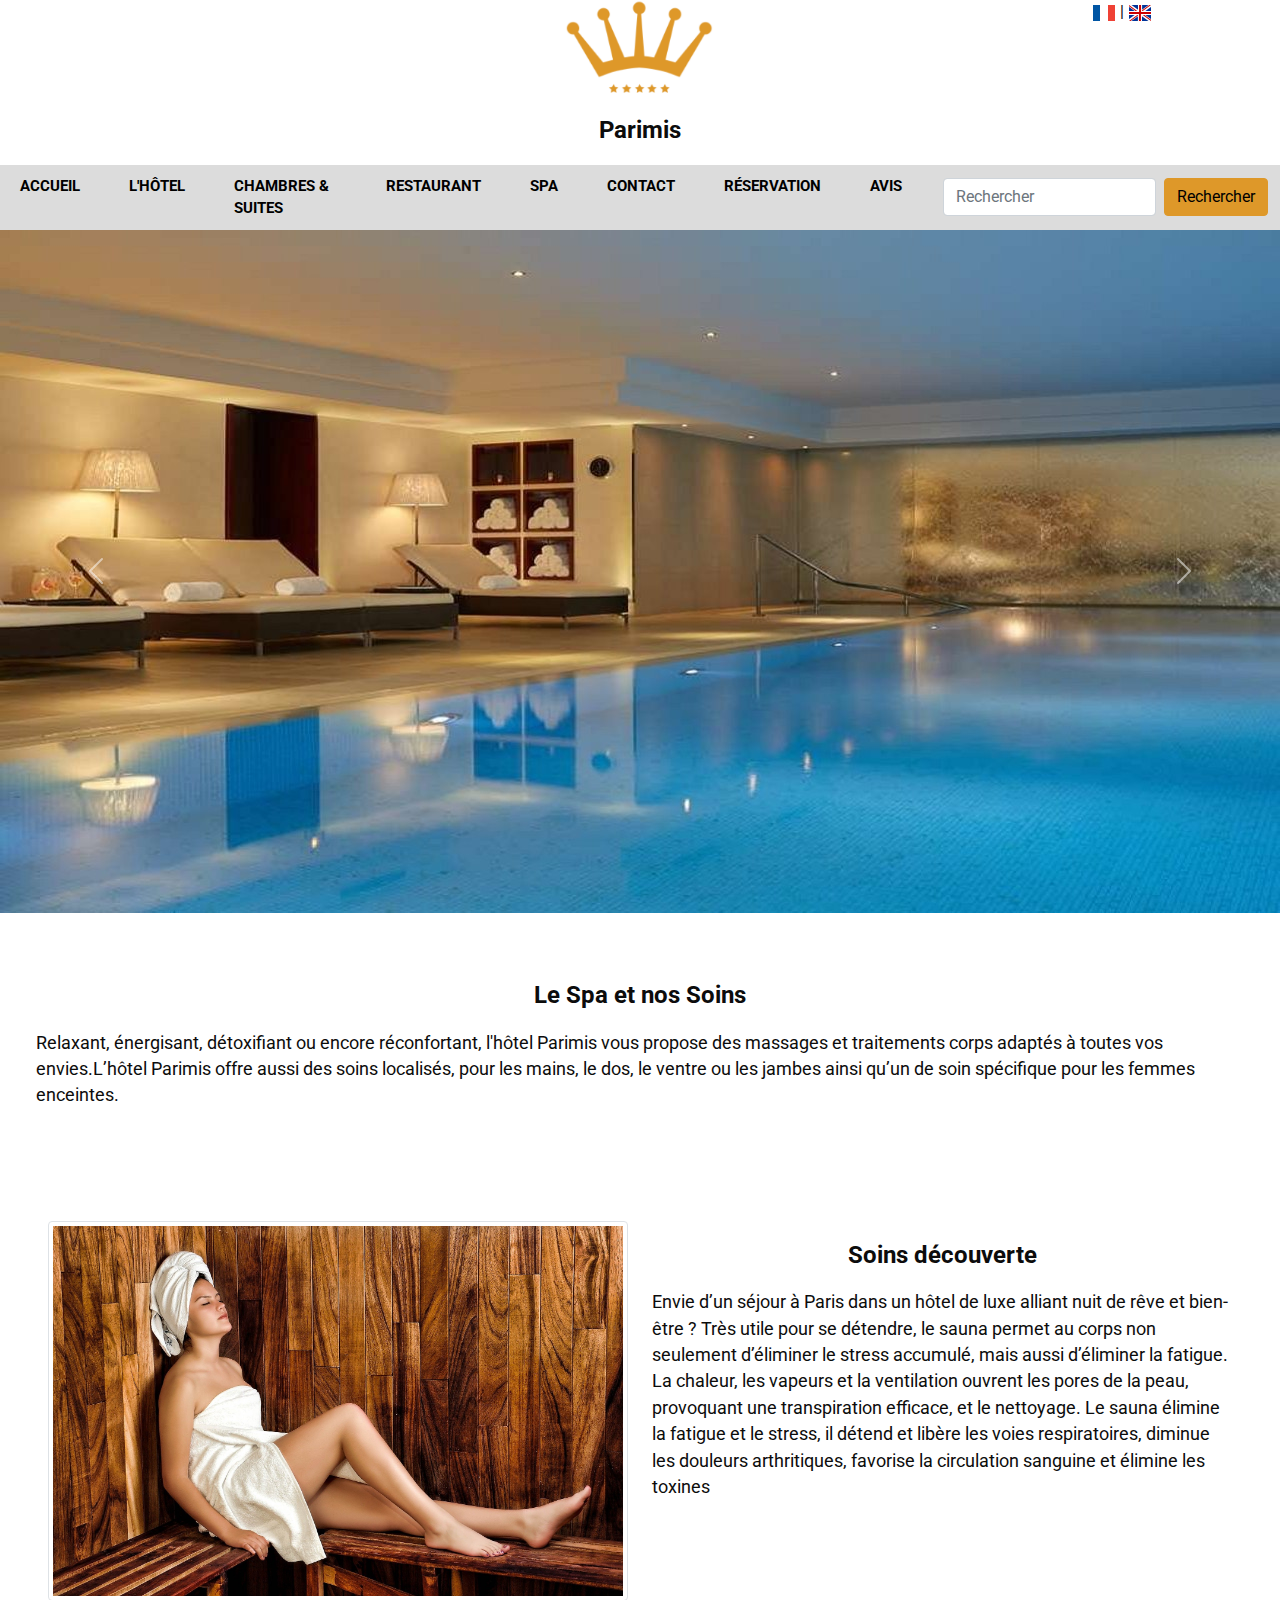
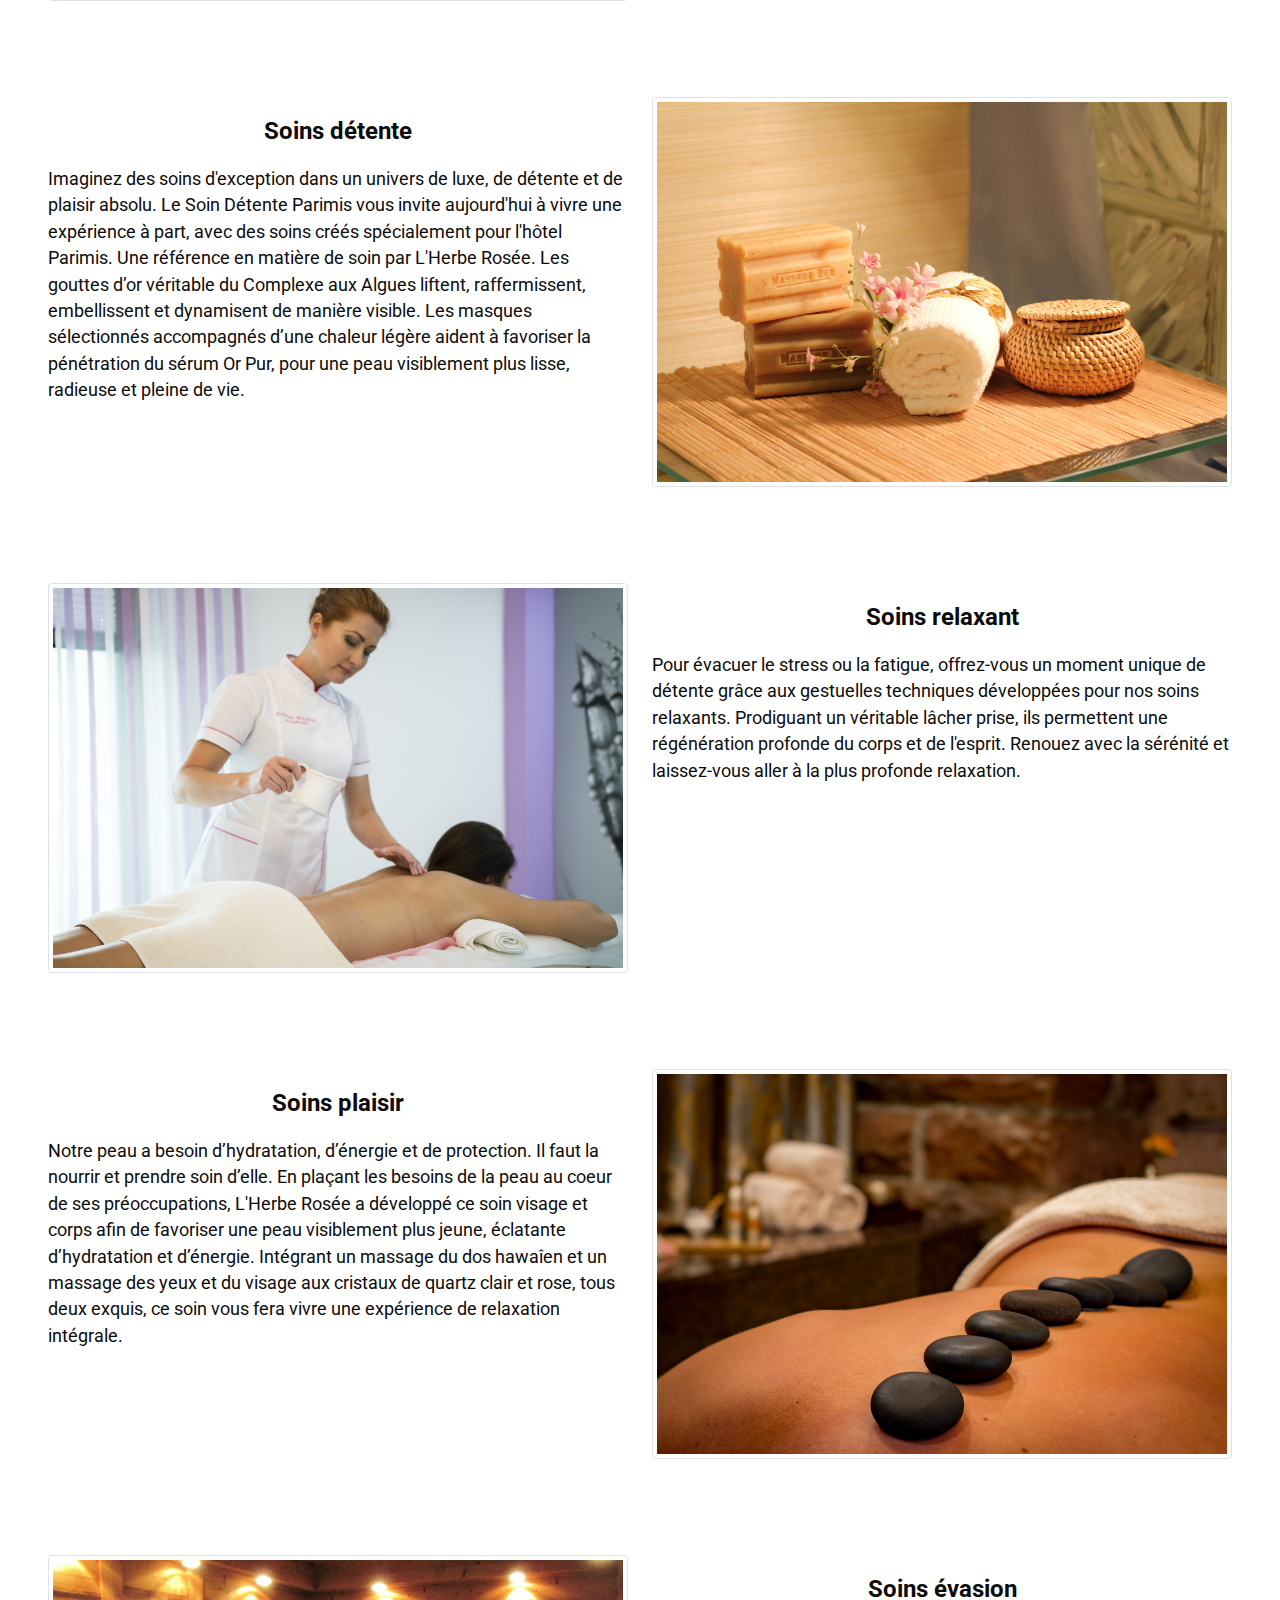
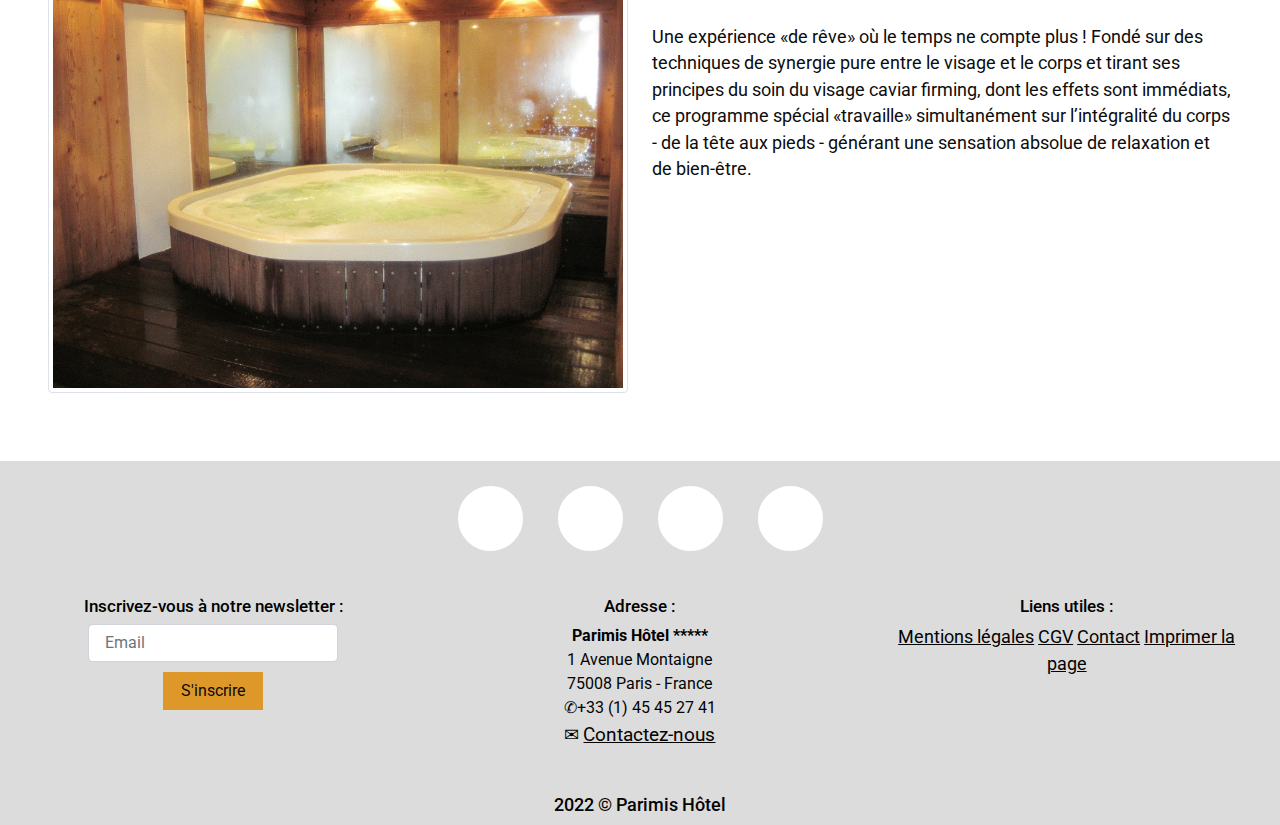
<file: Spa/Spa.html>
<!DOCTYPE html>
<html lang="fr">

<head>
    <meta charset="UTF-8">
    <meta http-equiv="X-UA-Compatible" content="IE=edge">
    <meta name="viewport" content="width=device-width, initial-scale=1.0">
    <title>Span</Span></title>

    <!-- Lien css bootstrap -->

    <link rel="stylesheet" href="../css/bootstrap.min.css">
    <!-- Lien css  -->

    <link rel="stylesheet" href="css/style.css">
    <script src="https://code.jquery.com/jquery-3.6.0.min.js"></script>

    <!-- Lien cdn font-awesome -->

    <link rel="stylesheet" href="https://cdnjs.cloudflare.com/ajax/libs/font-awesome/6.0.0-beta3/css/all.min.css"
        integrity="sha512-Fo3rlrZj/k7ujTnHg4CGR2D7kSs0v4LLanw2qksYuRlEzO+tcaEPQogQ0KaoGN26/zrn20ImR1DfuLWnOo7aBA=="
        crossorigin="anonymous" referrerpolicy="no-referrer" />
    <!-- Lien google font -->

    <link rel="preconnect" href="https://fonts.googleapis.com">
    <link rel="preconnect" href="https://fonts.gstatic.com" crossorigin>
    <link href="https://fonts.googleapis.com/css2?family=Roboto:wght@400;700&display=swap" rel="stylesheet">


</head>

<body>
    <div class="container-fluid bg-image">
        <div class="logo">
            <img src="img/logo_hotel.PNG" alt="logo_hotel">
            <h1>Parimis</h1>
            <div class="langue">
                <a href="#" title="Français"></a>
                <img src="img/francais.png" alt="Site en français">
                |
                <img src="img/anglais.png" alt="Site en anglais">
            </div>
        </div>
        <!-- Nav Bar -->
        <nav id="navbar" class="navbar navbar-expand-lg navbar-light" style="background-color: gainsboro;">
            <div class="container-fluid">

                <button class="navbar-toggler" type="button" data-bs-toggle="collapse"
                    data-bs-target="#navbarSupportedContent" aria-controls="navbarSupportedContent"
                    aria-expanded="false" aria-label="Toggle navigation">
                    <span class="navbar-toggler-icon"></span>
                </button>
                <div class="collapse navbar-collapse" id="navbarSupportedContent">
                    <ul class="navbar-nav me-auto mb-2 mb-lg-0">
                        <li class="nav-item">
                            <a class="nav-link active" aria-current="page" href="../index.html">ACCUEIL</a>
                        </li>
                        <li class="nav-item">
                            <a class="nav-link" href="../Hotel/Hotel.html">L'HÔTEL</a>
                        </li>
                        <li class="nav-item">
                            <a class="nav-link" href="../Chambre&Suite/Chambre&Suite.html">CHAMBRES & SUITES</a>
                        </li>
                        <li class="nav-item">
                            <a class="nav-link" href="../Restaurant/Restaurant.html">RESTAURANT</a>
                        </li>
                        <li class="nav-item">
                            <a class="nav-link" href="../Spa/Spa.html">SPA</a>
                        </li>
                        <li class="nav-item">
                            <a class="nav-link" href="../Contact/Contact.html">CONTACT</a>
                        </li>
                        <li class="nav-item">
                            <a class="nav-link" href="../Réservation/Réservation.html">RÉSERVATION</a>
                        </li>
                        <li class="nav-item">
                            <a class="nav-link" href="../Avis/Avis.html">AVIS</a>
                        </li>
                    </ul>
                    <form class="d-flex">
                        <input class="form-control me-2" type="search" placeholder="Rechercher" aria-label="Search">
                        <button class="btn btn-warning" type="submit">Rechercher</button>
                    </form>
                </div>
            </div>
        </nav>
        <!-- carousel -->

        <div class="row">
            <div class="col-12 .col-sm-.col-md- .col-lg- .col-xl- ">
                <div id="carouselExampleControls" class="carousel slide" data-bs-ride="carousel">
                    <div class="carousel-inner">
                        <div class="carousel-item active">
                            <img src="img/photo_spa.jpg" class="d-block w-100" alt="photo piscine">
                        </div>
                        <div class="carousel-item">
                            <img src="img/photo_spa2.jpg" class="d-block w-100" alt="photo piscine">
                        </div>
                        <div class="carousel-item">
                            <img src="img/photo_spa3.jpg" class="d-block w-100" alt="photo spa">
                        </div>
                        <div class="carousel-item">
                            <img src="img/photo_spa4.jpg" class="d-block w-100" alt="photo spa">
                        </div>
                    </div>
                    <button class="carousel-control-prev" type="button" data-bs-target="#carouselExampleControls"
                        data-bs-slide="prev">
                        <span class="carousel-control-prev-icon" aria-hidden="true"></span>
                        <span class="visually-hidden">Previous</span>
                    </button>
                    <button class="carousel-control-next" type="button" data-bs-target="#carouselExampleControls"
                        data-bs-slide="next">
                        <span class="carousel-control-next-icon" aria-hidden="true"></span>
                        <span class="visually-hidden">Next</span>
                    </button>
                </div>

            </div>


            <div class="col-12  col-md-6 col-lg p-5">
                <h1>Le Spa et nos Soins</h1>
                <p>Relaxant, énergisant, détoxifiant ou encore réconfortant, l'hôtel Parimis vous propose des massages
                    et traitements corps adaptés à toutes vos envies.L’hôtel Parimis offre aussi des soins localisés,
                    pour les mains, le dos, le ventre ou les jambes ainsi qu’un de soin spécifique pour les femmes
                    enceintes.</p>
            </div>
        </div>

        <div class="row p-5">
            <div class="col-12 col-sm-12 col-md-6 col-lg-6 col-xl-6 ">
                <img src="img/Spa_Soins_découverte.jpg"
                    alt="image d'une femme dans un sona" class="d-block w-100 img-thumbnail">
            </div>
            <div class="col-12 col-sm-12 col-md-6 col-lg-6 col-xl-6">
                <h1>Soins découverte</h1>
                <P>Envie d’un séjour à Paris dans un hôtel de luxe alliant nuit de rêve et bien-être ? Très utile pour
                    se détendre, le sauna permet au corps non seulement d’éliminer le stress accumulé, mais aussi
                    d’éliminer la fatigue. La chaleur, les vapeurs et la ventilation ouvrent les pores de la peau,
                    provoquant une transpiration efficace, et le nettoyage. Le sauna élimine la fatigue et le stress, il
                    détend et libère les voies respiratoires, diminue les douleurs arthritiques, favorise la circulation
                    sanguine et élimine les toxines</P>
            </div>
        </div>


        <div class="row p-5">
            <div class="col-12 col-sm-12 col-md-6 col-lg-6 col-xl-6">
                <h1>Soins détente</h1>
                <P>Imaginez des soins d'exception dans un univers de luxe, de détente et de plaisir absolu. Le Soin
                    Détente Parimis vous invite aujourd'hui à vivre une expérience à part, avec des soins créés
                    spécialement pour l'hôtel Parimis.
                    Une référence en matière de soin par L'Herbe Rosée. Les gouttes d’or véritable du Complexe aux
                    Algues liftent, raffermissent, embellissent et dynamisent de manière visible. Les masques
                    sélectionnés accompagnés d’une chaleur légère aident à favoriser la pénétration du sérum Or Pur,
                    pour une peau visiblement plus lisse, radieuse et pleine de vie.
                </P>
            </div>
            <div class="col-12 col-sm-12 col-md-6 col-lg-6 col-xl-6"><img src="img/Spa_Soins_détente.jpg"
                    alt="image soin spa" class="d-block w-100 img-thumbnail">
            </div>
        </div>

        <div class="row p-5">
            <div class="col-12 col-sm-12 col-md-6 col-lg-6 col-xl-6"><img src="img/Spa_Soins_relaxant.jpg"
                    alt="image soin spa" class="d-block w-100 img-thumbnail">
            </div>
            <div class="col-12 col-sm-12 col-md-6 col-lg-6 col-xl-6">
                <h1>Soins relaxant</h1>
                <P>Pour évacuer le stress ou la fatigue, offrez-vous un moment unique de détente grâce aux gestuelles
                    techniques développées pour nos soins relaxants. Prodiguant un véritable lâcher prise, ils
                    permettent une régénération profonde du corps et de l'esprit. Renouez avec la sérénité et
                    laissez-vous aller à la plus profonde relaxation.</P>

            </div>
        </div>

        <div class="row p-5">
            <div class="col-12 col-sm-12 col-md-6 col-lg-6 col-xl-6">
                <h1>Soins plaisir</h1>
                <P>Notre peau a besoin d’hydratation, d’énergie et de protection. Il faut la nourrir et prendre soin
                    d’elle. En plaçant les besoins de la peau au coeur de ses préoccupations, L'Herbe Rosée a développé
                    ce soin visage et corps afin de favoriser une peau visiblement plus jeune, éclatante d’hydratation
                    et d’énergie. Intégrant un massage du dos hawaîen et un massage des yeux et du visage aux cristaux
                    de quartz clair et rose, tous deux exquis, ce soin vous fera vivre une expérience de relaxation
                    intégrale.</P>
            </div>
            <div class="col-12 col-sm-12 col-md-6 col-lg-6 col-xl-6"><img src="img/spa_Soins_plaisir.jpg" alt="image spa"
                    class="d-block w-100 img-thumbnail">
            </div>
        </div>
        <div class="row p-5">
            <div class="col-12 col-sm-12 col-md-6 col-lg-6 col-xl-6"><img src="img/Spa_Soins_évasion.jpg"
                    alt="image d'un jacuzzi" class="d-block w-100 img-thumbnail">
            </div>
            <div class="col-12 col-sm-12 col-md-6 col-lg-6 col-xl-6">
                <h1>Soins évasion</h1>
                <P>Une expérience «de rêve» où le temps ne compte plus ! Fondé sur des techniques de synergie pure entre
                    le visage et le corps et tirant ses principes du soin du visage caviar firming, dont les effets sont
                    immédiats, ce programme spécial «travaille» simultanément sur l’intégralité du corps - de la tête
                    aux pieds - générant une sensation absolue de relaxation et de bien-être.</P>

            </div>
        </div>


        <!-- Pied de page -->
        <footer>
            <div class="reseaux">
                <a href="https://fr-fr.facebook.com/"><i class="fa-brands fa-facebook"></i></a>
                <a href="https://www.instagram.com/?hl=fr"><i class="fa-brands fa-instagram"></i></a>
                <a href="https://twitter.com/?lang=fr"><i class="fa-brands fa-twitter"></i></a>
                <a href="https://www.pinterest.fr/"><i class="fa-brands fa-pinterest-p"></i></a>

            </div>
            <div class="pied">
                <div class="news">
                    <h2>Inscrivez-vous à notre newsletter :</h2>
                    <form>
                        <input class="form-control" type="email" placeholder=" Email" required>
                        <button class="btn boutonPied btn-warning my-2 my-sm-0 " type="submit">S'inscrire</button>
                    </form>
                </div>
                <div class="adresse">
                    <h2>Adresse :</h2>
                    <strong class="nom">Parimis Hôtel *****</strong><br>
                    1 Avenue Montaigne <br>
                    75008 Paris - France <br>
                    ✆+33 (1) 45 45 27 41<br>
                    <p >&#9993; <a href="mailto:contact@parimis-hotes.com">Contactez-nous </a></p>

                </div>

                <div class="mentions">
                    <div class="text-center">

                        <h2>Liens utiles :</h2>
                        <a href="../Mentions_légales/Mentions_légales.html">Mentions légales</a>
                        <a href="../Cgv/Cgv.html">CGV</a>
                        <a href="../Contact/Contact.html">Contact</a>
                        <a href="#" OnClick="javascript:window.print()">Imprimer la page</a>
                    </div>

                </div>
            </div>
            <div class="copyright">

                <h3>2022 © Parimis Hôtel</h3>

            </div>
        </footer>

    </div>
    <!-- Lien js bootstrap -->

    <script src="../js/bootstrap.min.js"></script>
    <script src="js/app.js"></script>


</body>

</html>
</file>
<file: index/css/style.css>
* {
  box-sizing: border-box;

  font-family: "Roboto", sans-serif;
}


img {
  max-width: 100%;
}
body {
  margin: 0px;
  padding: 0px;
  font-family: "Open Sans", sans-serif;
  color: #0c0c0c;
  background-color: rgb(255, 255, 255);
}

body {
  overflow-x:hidden;
}

.bg-image {
  padding-left: 0;
  padding-right: 0;
}

.langue {
  position: absolute;
  top: 0;
  right: 10%;
}
header {
  background-color: white;
  display: flex;
  flex-wrap: wrap;
}

h1 {
  display: block;
  text-align: center;
  font-size: 1.5em;
  margin-block-start: 0.83em;
  margin-block-end: 0.83em;
  margin-inline-start: 0px;
  margin-inline-end: 0px;
  font-weight: bold;
}

.logo {
  width: 158px;
  margin: 0 auto;
}



.Sliders {
  display: flex;
  flex-wrap: wrap;
  justify-content: space-around;
}

#navbar .nav-link {
  color: #000000;
  font-size: 15px;
  font-weight: 700;
  margin-right: 33px;
}


#navbar .nav-link:hover { background-color:  #DE9829;
  border-radius: 6px;
  color:white;
 }

 #navbar {
  padding-top: 0;
  padding-bottom: 0;
}


.d-flex .bouton { background-color:  #DE9829;
  padding: 0;
 }



.d-flex .btn { padding: -2px; 
 
}




footer {
  display: flex;
  flex-direction: column;
  margin-top: 20px;
  background-color: gainsboro;
}
footer h1,
footer h2,
footer h3 {
  color: rgb(0, 0, 0);
}
footer a,
footer h3 {
  color: rgb(3, 3, 3);

  font-size: 1.1em;
}
.nom {
  color: #000000;
}
.pied {
  display: flex;
  flex-wrap: wrap;
  justify-content: space-around;
}
.adresse,
.mentions,
.copyright {
  text-align: center;
  color: rgb(3, 3, 3);
}
.reseaux {
  display: flex;
  flex-wrap: wrap;
  justify-content: space-around;
  width: 400px;
  margin: auto;
  margin-top: 25px;
}
.reseaux a {
  width: 65px;
  height: 65px;
  border-radius: 40px;
  background-color: #ffffff;
  text-align: center;
  line-height: 62px;
  vertical-align: center;
  border: 3px solid white;
  color: gainsboro;
  font-size: 2.1em;
  margin-bottom: 20px;
}
.reseaux a:last-child {
  font-size: 2.4em;
}
.reseaux a:hover {
  background-color: #DE9829;
  color: rgb(0, 0, 0);
}
.news input {
  width: 250px;
  margin: auto;
  margin-bottom: 10px;

}
.adresse,
.mentions {
  text-align: center;
}

.news h2,
.adresse h2,
.mentions h2 {
  font-size: 17px;
  text-align: center;
}
.boutonPied {
  width: 100px;
  margin: auto;
  color: rgb(10, 10, 10);

  border-radius: 0;
}
.boutonPied:hover {
  transition-property: background-color;
  transition-duration: 0.5s;
  color: #e0bb6d;
  border-color: #e0bb6d;
  background-color: #fdfdfd;
}
.boutonPied:active {
  background-color: #f9fcff !important;
  border-color: #e0bb6d !important;
  color: #e0bb6d !important;
}
.news form,
.mentions {
  display: flex;
  flex-direction: column;
}
.copyright {
  margin-top: 30px;
}
.copyright p {
  font-size: 0.8em;
  text-align: center;
  color: rgb(0, 0, 0);
}
.news,
.adresse,
.mentions {
  width: 375px;
  margin-top: 25px;
}
P{ font-size: 1.1em;

}
</file>
<file: Avis/css/style.css>
* {
  box-sizing: border-box;

  font-family: "Roboto", sans-serif;
}

img {
  max-width: 100%;
}
body {
  margin: 0px;
  padding: 0px;
  font-family: "Open Sans", sans-serif;
  color: #0c0c0c;
  background-color: white;
}

body {
  overflow-x:hidden;
}
.bg-image {
  padding-left: 0;
  padding-right: 0;
}


#navbar .nav-link {
  color: #000000;
  font-size: 15px;
  font-weight: 700;
  margin-right: 33px;
}

#navbar .nav-link:hover { background-color:  #DE9829;
  border-radius: 6px;
  color:white;
 }

 #navbar {
  padding-top: 2px;
  padding-bottom: 2px;
}

.d-flex .bouton { background-color:  #DE9829;
  padding: 0;
 }

.d-flex .btn { padding: -2px; }



.langue {
  position: absolute;
  top: 0;
  right: 10%;
}
header {
  background-color: white;
  display: flex;
  flex-wrap: wrap;
}

h1 {
  display: block;
  text-align: center;
  font-size: 1.5em;
  margin-block-start: 0.83em;
  margin-block-end: 0.83em;
  margin-inline-start: 0px;
  margin-inline-end: 0px;
  font-weight: bold;
}

.logo {
  width: 158px;
  margin: 0 auto;
}


.etoiles {
  font-size: 2.7em;
  text-align: center;
}
label {
  width: 100%;
  justify-content: space-between;
  font-size: 18px;
}
label span:last-child {
  color: royalblue;
}

#formulaire {
  margin: 0 auto;

  padding: 20px;
  border: 1px solid #c0c0c0;
}

#formulaire input,
select,
textarea {
  border: 1px solid #dedede;
  width: 100%;
  margin-bottom: 15px;
  resize: none;
  font-size: 18px;
}

#formulaire input,
select {
  height: 35px;
}

#Valider {
  background-color: #DE9829;
  width: 20%;
}

#error_email,#error_nom ,#error_prenom,#error_telephone,#error_message{
  color: red;
}



footer {
  display: flex;
  flex-direction: column;
  margin-top: 20px;
  background-color: gainsboro;
}
footer h1,
footer h2,
footer h3 {
  color: rgb(0, 0, 0);
}
footer a,
footer h3 {
  color: rgb(3, 3, 3);

  font-size: 1.1em;
}
.nom {
  color: #000000;
}
.pied {
  display: flex;
  flex-wrap: wrap;
  justify-content: space-around;
}
.adresse,
.mentions,
.copyright {
  text-align: center;
  color: rgb(3, 3, 3);
}
.reseaux {
  display: flex;
  flex-wrap: wrap;
  justify-content: space-around;
  width: 400px;
  margin: auto;
  margin-top: 25px;
}
.reseaux a {
  width: 65px;
  height: 65px;
  border-radius: 40px;
  background-color: #ffffff;
  text-align: center;
  line-height: 62px;
  vertical-align: center;
  border: 3px solid white;
  color: gainsboro;
  font-size: 2.1em;
  margin-bottom: 20px;
}
.reseaux a:last-child {
  font-size: 2.4em;
}
.reseaux a:hover {
  background-color: #DE9829;
  color: rgb(0, 0, 0);
}
.news input {
  width: 250px;
  margin: auto;
  margin-bottom: 10px;

}
.adresse,
.mentions {
  text-align: center;
}

.news h2,
.adresse h2,
.mentions h2 {
  font-size: 17px;
  text-align: center;
}
.boutonPied {
  width: 100px;
  margin: auto;
  color: rgb(10, 10, 10);

  border-radius: 0;
}
.boutonPied:hover {
  transition-property: background-color;
  transition-duration: 0.5s;
  color: #e0bb6d;
  border-color: #e0bb6d;
  background-color: #fdfdfd;
}
.boutonPied:active {
  background-color: #f9fcff !important;
  border-color: #e0bb6d !important;
  color: #e0bb6d !important;
}
.news form,
.mentions {
  display: flex;
  flex-direction: column;
}
.copyright {
  margin-top: 30px;
}
.copyright p {
  font-size: 0.8em;
  text-align: center;
  color: rgb(0, 0, 0);
}
.news,
.adresse,
.mentions {
  width: 375px;
  margin-top: 25px;
}

P{ font-size: 1.1em;

}
</file>
<file: Cgv/css/style.css>
* {
  box-sizing: border-box;

  font-family: "Roboto", sans-serif;
}


img {
  max-width: 100%;
}
body {
  margin: 0px;
  padding: 0px;
  font-family: "Open Sans", sans-serif;
  color: #0c0c0c;
  background-color: rgb(255, 255, 255);
}

body {
  overflow-x:hidden;
}

.bg-image {
  padding-left: 0;
  padding-right: 0;
}

.langue {
  position: absolute;
  top: 0;
  right: 10%;
}
header {
  background-color: white;
  display: flex;
  flex-wrap: wrap;
}


h4{
 
  font-weight: bold;
;
  
}


h1 {
  display: block;
  text-align: center;  
  font-size: 1.5em;
  margin-block-start: 0.83em;
  margin-block-end: 0.83em;
  margin-inline-start: 0px;
  margin-inline-end: 0px;
  font-weight: bold;
}

.logo {
  width: 158px;
  margin: 0 auto;
}



.Sliders {
  display: flex;
  flex-wrap: wrap;
  justify-content: space-around;
}

#navbar .nav-link {
  color: #000000;
  font-size: 15px;
  font-weight: 700;
  margin-right: 33px;
}


#navbar .nav-link:hover { background-color:  #DE9829;
  border-radius: 6px;
  color:white;
 }

 #navbar {
  padding-top: 2px;
  padding-bottom: 2px;
}


.d-flex .bouton { background-color:  #DE9829;
  padding: 0;
 }



.d-flex .btn { padding: -2px; 
 
}




footer {
  display: flex;
  flex-direction: column;
  margin-top: 20px;
  background-color: gainsboro;
}
footer h1,
footer h2,
footer h3 {
  color: rgb(0, 0, 0);
}
footer a,
footer h3 {
  color: rgb(3, 3, 3);

  font-size: 1.1em;
}
.nom {
  color: #000000;
}
.pied {
  display: flex;
  flex-wrap: wrap;
  justify-content: space-around;
}
.adresse,
.mentions,
.copyright {
  text-align: center;
  color: rgb(3, 3, 3);
}
.reseaux {
  display: flex;
  flex-wrap: wrap;
  justify-content: space-around;
  width: 400px;
  margin: auto;
  margin-top: 25px;
}
.reseaux a {
  width: 65px;
  height: 65px;
  border-radius: 40px;
  background-color: #ffffff;
  text-align: center;
  line-height: 62px;
  vertical-align: center;
  border: 3px solid white;
  color: gainsboro;
  font-size: 2.1em;
  margin-bottom: 20px;
}
.reseaux a:last-child {
  font-size: 2.4em;
}
.reseaux a:hover {
  background-color: #DE9829;
  color: rgb(0, 0, 0);
}
.news input {
  width: 250px;
  margin: auto;
  margin-bottom: 10px;

}
.adresse,
.mentions {
  text-align: center;
}

.news h2,
.adresse h2,
.mentions h2 {
  font-size: 17px;
  text-align: center;
}
.boutonPied {
  width: 100px;
  margin: auto;
  color: rgb(10, 10, 10);

  border-radius: 0;
}
.boutonPied:hover {
  transition-property: background-color;
  transition-duration: 0.5s;
  color: #e0bb6d;
  border-color: #e0bb6d;
  background-color: #fdfdfd;
}
.boutonPied:active {
  background-color: #f9fcff !important;
  border-color: #e0bb6d !important;
  color: #e0bb6d !important;
}
.news form,
.mentions {
  display: flex;
  flex-direction: column;
}
.copyright {
  margin-top: 30px;
}
.copyright p {
  font-size: 0.8em;
  text-align: center;
  color: rgb(0, 0, 0);
}
.news,
.adresse,
.mentions {
  width: 375px;
  margin-top: 25px;
}
P{ font-size: 1.1em;

}
</file>
<file: Chambre&Suite/css/style.css>
* {
  box-sizing: border-box;

  font-family: "Roboto", sans-serif;
}

img {
  max-width: 100%;
}
body {
  margin: 0px;
  padding: 0px;
  font-family: "Open Sans", sans-serif;
  color: #0c0c0c;
  background-color: white;
}

body {
  overflow-x:hidden;
}
.bg-image {
  padding-left: 0;
  padding-right: 0;
}


.langue {
  position: absolute;
  top: 0;
  right: 10%;
}
header {
  background-color: white;
  display: flex;
  flex-wrap: wrap;
}

h1 {
  display: block;
  text-align: center;
  font-size: 1.5em;
  margin-block-start: 0.83em;
  margin-block-end: 0.83em;
  margin-inline-start: 0px;
  margin-inline-end: 0px;
  font-weight: bold;
}

.logo {
  width: 158px;
  margin: 0 auto;
}

.Sliders {
  display: flex;
  flex-wrap: wrap;
  justify-content: space-around;
}

#navbar .nav-link {
  color: #000000;
  font-size: 15px;
  font-weight: 700;
  margin-right: 33px;
}

#navbar .nav-link:hover { background-color:  #DE9829;
  border-radius: 6px;
  color:white;
 }

 #navbar {
  padding-top: 2px;
  padding-bottom: 2px;
}
.d-flex .bouton { background-color:  #DE9829;
  padding: 0;
 }

.d-flex .btn { padding: -2px; }


.horaires {
  margin-top: 30px;
}

.horaires p {
  padding: 5px;
  display: flex;
  justify-content: center;
}
.etoiles {
  font-size: 2.5em;
  text-align: center;
}





footer {
  display: flex;
  flex-direction: column;
  margin-top: 20px;
  background-color: gainsboro;
}
footer h1,
footer h2,
footer h3 {
  color: rgb(0, 0, 0);
}
footer a,
footer h3 {
  color: rgb(3, 3, 3);

  font-size: 1.1em;
}
.nom {
  color: #000000;
}
.pied {
  display: flex;
  flex-wrap: wrap;
  justify-content: space-around;
}
.adresse,
.mentions,
.copyright {
  text-align: center;
  color: rgb(3, 3, 3);
}
.reseaux {
  display: flex;
  flex-wrap: wrap;
  justify-content: space-around;
  width: 400px;
  margin: auto;
  margin-top: 25px;
}
.reseaux a {
  width: 65px;
  height: 65px;
  border-radius: 40px;
  background-color: #ffffff;
  text-align: center;
  line-height: 62px;
  vertical-align: center;
  border: 3px solid white;
  color: gainsboro;
  font-size: 2.1em;
  margin-bottom: 20px;
}
.reseaux a:last-child {
  font-size: 2.4em;
}
.reseaux a:hover {
  background-color: #DE9829;
  color: rgb(0, 0, 0);
}
.news input {
  width: 250px;
  margin: auto;
  margin-bottom: 10px;

}
.adresse,
.mentions {
  text-align: center;
}

.news h2,
.adresse h2,
.mentions h2 {
  font-size: 17px;
  text-align: center;
}
.boutonPied {
  width: 100px;
  margin: auto;
  color: rgb(10, 10, 10);

  border-radius: 0;
}
.boutonPied:hover {
  transition-property: background-color;
  transition-duration: 0.5s;
  color: #e0bb6d;
  border-color: #e0bb6d;
  background-color: #fdfdfd;
}
.boutonPied:active {
  background-color: #f9fcff !important;
  border-color: #e0bb6d !important;
  color: #e0bb6d !important;
}
.news form,
.mentions {
  display: flex;
  flex-direction: column;
}
.copyright {
  margin-top: 30px;
}
.copyright p {
  font-size: 0.8em;
  text-align: center;
  color: rgb(0, 0, 0);
}
.news,
.adresse,
.mentions {
  width: 375px;
  margin-top: 25px;
}
P{ font-size: 1.1em;

}
</file>
<file: Contact/css/style.css>
* {
  box-sizing: border-box;

  font-family: "Roboto", sans-serif;
}

img {
  max-width: 100%;
}
body {
  margin: 0px;
  padding: 0px;
  font-family: "Open Sans", sans-serif;
  color: #0c0c0c;
  background-color: white;
}

body {
  overflow-x:hidden;
}
.bg-image {
  padding-left: 0;
  padding-right: 0;
}


#navbar .nav-link {
  color: #000000;
  font-size: 15px;
  font-weight: 700;
  margin-right: 33px;
}

#navbar .nav-link:hover { background-color:  #DE9829;
  border-radius: 6px;
  color:white;
 }

 #navbar {
  padding-top: 2px;
  padding-bottom: 2px;
}

.d-flex .bouton { background-color:  #DE9829;
  padding: 0;
 }

.d-flex .btn { padding: -2px; }



.langue {
  position: absolute;
  top: 0;
  right: 10%;
}
header {
  background-color: white;
  display: flex;
  flex-wrap: wrap;
}

h1 {
  display: block;
  text-align: center;
  font-size: 1.5em;
  margin-block-start: 0.83em;
  margin-block-end: 0.83em;
  margin-inline-start: 0px;
  margin-inline-end: 0px;
  font-weight: bold;
}

.logo {
  width: 158px;
  margin: 0 auto;
}

label {
  width: 100%;
  justify-content: space-between;
  font-size: 18px;
}
label span:last-child {
  color: royalblue;
}

#formulaire {
  width: 70%;
  margin: 0 auto;
  margin-top: 50px;
  padding: 20px;
  border: 1px solid #c0c0c0;
}

#formulaire input,
select,
textarea {
  border: 1px solid #dedede;
  width: 100%;
  margin-bottom: 15px;
  resize: none;
  font-size: 18px;
}

#formulaire input,
select {
  height: 35px;
}

#Envoyer {
  background-color: #DE9829;
  width: 20%;
}


#error_email,#error_nom ,#error_prenom,#error_telephone,#error_message{
  color: red;
}



footer {
  display: flex;
  flex-direction: column;
  margin-top: 20px;
  background-color: gainsboro;
}
footer h1,
footer h2,
footer h3 {
  color: rgb(0, 0, 0);
}
footer a,
footer h3 {
  color: rgb(3, 3, 3);

  font-size: 1.1em;
}
.nom {
  color: #000000;
}
.pied {
  display: flex;
  flex-wrap: wrap;
  justify-content: space-around;
}
.adresse,
.mentions,
.copyright {
  text-align: center;
  color: rgb(3, 3, 3);
}
.reseaux {
  display: flex;
  flex-wrap: wrap;
  justify-content: space-around;
  width: 400px;
  margin: auto;
  margin-top: 25px;
}
.reseaux a {
  width: 65px;
  height: 65px;
  border-radius: 40px;
  background-color: #ffffff;
  text-align: center;
  line-height: 62px;
  vertical-align: center;
  border: 3px solid white;
  color: gainsboro;
  font-size: 2.1em;
  margin-bottom: 20px;
}
.reseaux a:last-child {
  font-size: 2.4em;
}
.reseaux a:hover {
  background-color: #DE9829;
  color: rgb(0, 0, 0);
}
.news input {
  width: 250px;
  margin: auto;
  margin-bottom: 10px;

}
.adresse,
.mentions {
  text-align: center;
}

.news h2,
.adresse h2,
.mentions h2 {
  font-size: 17px;
  text-align: center;
}
.boutonPied {
  width: 100px;
  margin: auto;
  color: rgb(10, 10, 10);

  border-radius: 0;
}
.boutonPied:hover {
  transition-property: background-color;
  transition-duration: 0.5s;
  color: #e0bb6d;
  border-color: #e0bb6d;
  background-color: #fdfdfd;
}
.boutonPied:active {
  background-color: #f9fcff !important;
  border-color: #e0bb6d !important;
  color: #e0bb6d !important;
}
.news form,
.mentions {
  display: flex;
  flex-direction: column;
}
.copyright {
  margin-top: 30px;
}
.copyright p {
  font-size: 0.8em;
  text-align: center;
  color: rgb(0, 0, 0);
}
.news,
.adresse,
.mentions {
  width: 375px;
  margin-top: 25px;
}
P{ font-size: 1.1em;

}


#formulaire {
  display: flex;
  flex-wrap: wrap;
  min-width: 320px;
  max-width: 500px;
  margin: auto;
  margin-bottom: 20px;
}


.generic_court, .generic_court select {
  min-width: 220px;
  max-width: 220px;
  margin-right: 9px;
}


.generic_long label, .champ_long input{
  min-width: 244px;
  max-width: 500px;

}

.boutonForm {
  width: 150px;
  margin: 0 auto;
  color: white;
  background-color: #E0BB6D;
  border-color: #E0BB6D;
  border-radius: 0;
}
</file>
<file: Hotel/css/style.css>
* {
  box-sizing: border-box;

  font-family: "Roboto", sans-serif;
}

img {
  max-width: 100%;
}
body {
  margin: 0px;
  padding: 0px;
  font-family: "Open Sans", sans-serif;
  color: #0c0c0c;
  background-color: white;
}

body {
  overflow-x:hidden;
}

.bg-image {
  padding-left: 0;
  padding-right: 0;
}


#navbar .nav-link {
  color: #000000;
  font-size: 15px;
  font-weight: 700;
  margin-right: 33px;
}

#navbar .nav-link:hover { background-color:  #DE9829;
  border-radius: 6px;
  color:white;
 }

 #navbar {
  padding-top: 2px;
  padding-bottom: 2px;
}

.d-flex .bouton { background-color:  #DE9829;
  padding: 0;
 }

.d-flex .btn { padding: -2px; }



.langue{
  position: absolute;
  top: 0;
  right: 10%;

}
header {
  background-color: white;
  display: flex;
  flex-wrap: wrap;
}

h1 {
  display: block;
  text-align: center;
  font-size: 1.5em;
  margin-block-start: 0.83em;
  margin-block-end: 0.83em;
  margin-inline-start: 0px;
  margin-inline-end: 0px;
  font-weight: bold;
}

.logo {
  width: 158px;
 margin: 0 auto;
}








.horaires{
  margin-top:30px; 
 
  
}


.horaires p{
  padding: 5px;
  display: flex;
  justify-content:center; 
  
}
.etoiles{
	font-size:2.5em;
  text-align:center;
}

#formulaire {
  width: 80%;
  margin: 0 auto;
  margin-top: 50px;
  padding: 20px;
  border: 1px solid #c0c0c0;
}

#formulaire input,
select,
textarea {
  border: 1px solid #dedede;
  width: 100%;
  margin-bottom: 15px;
  resize: none;
  font-size: 18px;
}

#formulaire input,
select {
  height: 35px;
}

#Envoyer {
  background-color: #DE9829;
  width: 20%;
}

#error_email,#error_nom ,#error_prenom,#error_message{
  color: red;
}



.logo_rer{
  width: 50px;
}

.info{
  display: flex;
  flex-direction: column;
  align-items: center;
}
.logo_rer img{
  width: 100%;
}

.logo_station{
  display: flex;
  align-items: center;
}

.nom_station{
  margin: 0;
  padding: 10px;
}

.google_map{
  width: 100%;
  height: 300px;
}

.video{
  width: 100%;
  height: 300px;
}




footer{
  display: flex;
  flex-direction: column;
  margin-top:20px;
  background-color: gainsboro;
  
}
footer h1,footer h2,footer h3{
  color:rgb(0, 0, 0);
 
}
footer a, footer h3{
  color: rgb(3, 3, 3);

  font-size: 1.1em;
}
.nom{
  color : #000000;
}
.pied{
  display: flex;
  flex-wrap: wrap;
  justify-content: space-around;
}
.adresse, .mentions, .copyright{
  text-align: center;
  color: rgb(3, 3, 3);
}
.reseaux{
  display : flex;
  flex-wrap: wrap;
  justify-content: space-around;
  width: 400px;
  margin: auto;
  margin-top: 25px;
}
.reseaux a{
  width: 65px; 
  height: 65px; 
  border-radius:40px; 
  background-color: #ffffff; 
  text-align: center; 
  line-height: 62px; 
  vertical-align: center;
  border: 3px solid white; 
  color: gainsboro; 
  font-size: 2.1em; 
  margin-bottom: 20px;
}
.reseaux a:last-child{
  font-size: 2.4em;
}
.reseaux a:hover{
  background-color: #DE9829;
  color : rgb(0, 0, 0);
}
.news input{
  width: 250px;
  margin: auto;
  margin-bottom: 10px;

}
.adresse, .mentions{

text-align: center;
}


.news h2, .adresse h2, .mentions h2{
font-size: 17px;
text-align: center;
}
.boutonPied{
  width:100px;
  margin: auto;
  color :rgb(10, 10, 10);
  
  
  border-radius: 0;
}
.boutonPied:hover{
  transition-property: background-color;
  transition-duration: 0.5s;
  color :#E0BB6D;
  border-color: #E0BB6D;
  background-color: #fdfdfd;
}
.boutonPied:active {
  background-color: #f9fcff!important;
  border-color:#E0BB6D!important;
  color: #E0BB6D!important;
}
.news form,
.mentions {
  display: flex;
  flex-direction: column;
}
.copyright {
  margin-top: 30px;
}
.copyright p {
  font-size: 0.8em;
  text-align: center;
  color: rgb(0, 0, 0);
}
.news,
.adresse,
.mentions {
  width: 375px;
  margin-top: 25px;
}
P{ font-size: 1.1em;

}
</file>
<file: Mentions_légales/css/style.css>
* {
  box-sizing: border-box;

  font-family: "Roboto", sans-serif;
}


img {
  max-width: 100%;
}
body {
  margin: 0px;
  padding: 0px;
  font-family: "Open Sans", sans-serif;
  color: #0c0c0c;
  background-color: rgb(255, 255, 255);
}

body {
  overflow-x:hidden;
}

.bg-image {
  padding-left: 0;
  padding-right: 0;
}

.langue {
  position: absolute;
  top: 0;
  right: 10%;
}
header {
  background-color: white;
  display: flex;
  flex-wrap: wrap;
}
h4{
 
  font-weight: bold;
;
  
}


h1 {
  display: block;
 text-align: center;
  font-size: 1.5em;
  margin-block-start: 0.83em;
  margin-block-end: 0.83em;
  margin-inline-start: 0px;
  margin-inline-end: 0px;
  font-weight: bold;
}

.logo {
  width: 158px;
  margin: 0 auto;
}



.Sliders {
  display: flex;
  flex-wrap: wrap;
  justify-content: space-around;
}

#navbar .nav-link {
  color: #000000;
  font-size: 15px;
  font-weight: 700;
  margin-right: 33px;
}


#navbar .nav-link:hover { background-color:  #DE9829;
  border-radius: 6px;
  color:white;
 }

 #navbar {
  padding-top: 2px;
  padding-bottom: 2px;
}


.d-flex .bouton { background-color:  #DE9829;
  padding: 0;
 }



.d-flex .btn { padding: -2px; 
 
}




footer {
  display: flex;
  flex-direction: column;
  margin-top: 20px;
  background-color: gainsboro;
}
footer h1,
footer h2,
footer h3 {
  color: rgb(0, 0, 0);
}
footer a,
footer h3 {
  color: rgb(3, 3, 3);

  font-size: 1.1em;
}
.nom {
  color: #000000;
}
.pied {
  display: flex;
  flex-wrap: wrap;
  justify-content: space-around;
}
.adresse,
.mentions,
.copyright {
  text-align: center;
  color: rgb(3, 3, 3);
}
.reseaux {
  display: flex;
  flex-wrap: wrap;
  justify-content: space-around;
  width: 400px;
  margin: auto;
  margin-top: 25px;
}
.reseaux a {
  width: 65px;
  height: 65px;
  border-radius: 40px;
  background-color: #ffffff;
  text-align: center;
  line-height: 62px;
  vertical-align: center;
  border: 3px solid white;
  color: gainsboro;
  font-size: 2.1em;
  margin-bottom: 20px;
}
.reseaux a:last-child {
  font-size: 2.4em;
}
.reseaux a:hover {
  background-color: #DE9829;
  color: rgb(0, 0, 0);
}
.news input {
  width: 250px;
  margin: auto;
  margin-bottom: 10px;

}
.adresse,
.mentions {
  text-align: center;
}

.news h2,
.adresse h2,
.mentions h2 {
  font-size: 17px;
  text-align: center;
}
.boutonPied {
  width: 100px;
  margin: auto;
  color: rgb(10, 10, 10);

  border-radius: 0;
}
.boutonPied:hover {
  transition-property: background-color;
  transition-duration: 0.5s;
  color: #e0bb6d;
  border-color: #e0bb6d;
  background-color: #fdfdfd;
}
.boutonPied:active {
  background-color: #f9fcff !important;
  border-color: #e0bb6d !important;
  color: #e0bb6d !important;
}
.news form,
.mentions {
  display: flex;
  flex-direction: column;
}
.copyright {
  margin-top: 30px;
}
.copyright p {
  font-size: 0.8em;
  text-align: center;
  color: rgb(0, 0, 0);
}
.news,
.adresse,
.mentions {
  width: 375px;
  margin-top: 25px;
}
P{ font-size: 1.1em;

}
</file>
<file: Restaurant/css/style.css>
* {
  box-sizing: border-box;

  font-family: "Roboto", sans-serif;
}

img {
  max-width: 100%;
}
body {
  margin: 0px;
  padding: 0px;
  font-family: "Open Sans", sans-serif;
  color: #0c0c0c;
  background-color: white;
}

body {
  overflow-x:hidden;
}
.bg-image {
  padding-left: 0;
  padding-right: 0;
}


#navbar .nav-link {
  color: #000000;
  font-size: 15px;
  font-weight: 700;
  margin-right: 33px;
}

#navbar .nav-link:hover { background-color:  #DE9829;
  border-radius: 6px;
  color:white;
 }

 #navbar {
  padding-top: 2px;
  padding-bottom: 2px;
}

.d-flex .bouton { background-color:  #DE9829;
  padding: 0;
 }

.d-flex .btn { padding: -2px; }



.langue {
  position: absolute;
  top: 0;
  right: 10%;
}
header {
  background-color: white;
  display: flex;
  flex-wrap: wrap;
}





h1 {
  display: block;
  text-align: center;
  font-size: 1.5em;
  margin-block-start: 0.83em;
  margin-block-end: 0.83em;
  margin-inline-start: 0px;
  margin-inline-end: 0px;
  font-weight: bold;
}

.logo {
  width: 158px;
  margin: 0 auto;
}

.horaires {
  margin-top: 30px;
}

.horaires p {
  padding: 5px;
  display: flex;
  justify-content: center;
}
.etoiles {
  font-size: 2.5em;
  text-align: center;
}



footer {
  display: flex;
  flex-direction: column;
  margin-top: 20px;
  background-color: gainsboro;
}
footer h1,
footer h2,
footer h3 {
  color: rgb(0, 0, 0);
}
footer a,
footer h3 {
  color: rgb(3, 3, 3);

  font-size: 1.1em;
}
.nom {
  color: #000000;
}
.pied {
  display: flex;
  flex-wrap: wrap;
  justify-content: space-around;
}
.adresse,
.mentions,
.copyright {
  text-align: center;
  color: rgb(3, 3, 3);
}
.reseaux {
  display: flex;
  flex-wrap: wrap;
  justify-content: space-around;
  width: 400px;
  margin: auto;
  margin-top: 25px;
}
.reseaux a {
  width: 65px;
  height: 65px;
  border-radius: 40px;
  background-color: #ffffff;
  text-align: center;
  line-height: 62px;
  vertical-align: center;
  border: 3px solid white;
  color: gainsboro;
  font-size: 2.1em;
  margin-bottom: 20px;
}
.reseaux a:last-child {
  font-size: 2.4em;
}
.reseaux a:hover {
  background-color: #DE9829;
  color: rgb(0, 0, 0);
}
.news input {
  width: 250px;
  margin: auto;
  margin-bottom: 10px;

}
.adresse,
.mentions {
  text-align: center;
}

.news h2,
.adresse h2,
.mentions h2 {
  font-size: 17px;
  text-align: center;
}
.boutonPied {
  width: 100px;
  margin: auto;
  color: rgb(10, 10, 10);

  border-radius: 0;
}
.boutonPied:hover {
  transition-property: background-color;
  transition-duration: 0.5s;
  color: #e0bb6d;
  border-color: #e0bb6d;
  background-color: #fdfdfd;
}
.boutonPied:active {
  background-color: #f9fcff !important;
  border-color: #e0bb6d !important;
  color: #e0bb6d !important;
}
.news form,
.mentions {
  display: flex;
  flex-direction: column;
}
.copyright {
  margin-top: 30px;
}
.copyright p {
  font-size: 0.8em;
  text-align: center;
  color: rgb(0, 0, 0);
}
.news,
.adresse,
.mentions {
  width: 375px;
  margin-top: 25px;
}
P{ font-size: 1.1em;

}
</file>
<file: Réservation/css/style.css>
* {
  box-sizing: border-box;

  font-family: "Roboto", sans-serif;
}

img {
  max-width: 100%;
}
body {
  margin: 0px;
  padding: 0px;
  font-family: "Open Sans", sans-serif;
  color: #0c0c0c;
  background-color: white;
}

body {
  overflow-x:hidden;
}
.bg-image {
  padding-left: 0;
  padding-right: 0;
}


#navbar .nav-link {
  color: #000000;
  font-size: 15px;
  font-weight: 700;
  margin-right: 33px;
}

#navbar .nav-link:hover { background-color:  #DE9829;
  border-radius: 6px;
  color:white;
 }

 #navbar {
  padding-top: 2px;
  padding-bottom: 2px;
}

.d-flex .bouton { background-color:  #DE9829;
  padding: 0;
 }

.d-flex .btn { padding: -2px; }



.langue {
  position: absolute;
  top: 0;
  right: 10%;
}
header {
  background-color: white;
  display: flex;
  flex-wrap: wrap;
}

h1 {
  display: block;
  text-align: center;
  font-size: 1.5em;
  margin-block-start: 0.83em;
  margin-block-end: 0.83em;
  margin-inline-start: 0px;
  margin-inline-end: 0px;
  font-weight: bold;
}

.logo {
  width: 158px;
  margin: 0 auto;
}

label {
  width: 100%;
  justify-content: space-between;
  font-size: 18px;
}
label span:last-child {
  color: royalblue;
}

#error_email,#error_nom ,#error_prenom,#error_telephone{
  color: red;
}

#formulaire {
  width: 70%;
  margin: 0 auto;
  margin-top: 50px;
  padding: 20px;
  border: 1px solid #c0c0c0;
}
#formulaire input,
select,
textarea {
  border: 1px solid #dedede;
  width: 100%;
  margin-bottom: 15px;
  resize: none;
  font-size: 18px;
}

#formulaire input,
select {
  height: 35px;
}
#reserver {
  background-color: #DE9829;
  width: 20%;
}



footer {
  display: flex;
  flex-direction: column;
  margin-top: 20px;
  background-color: gainsboro;
}
footer h1,
footer h2,
footer h3 {
  color: rgb(0, 0, 0);
}
footer a,
footer h3 {
  color: rgb(3, 3, 3);

  font-size: 1.1em;
}
.nom {
  color: #000000;
}
.pied {
  display: flex;
  flex-wrap: wrap;
  justify-content: space-around;
}
.adresse,
.mentions,
.copyright {
  text-align: center;
  color: rgb(3, 3, 3);
}
.reseaux {
  display: flex;
  flex-wrap: wrap;
  justify-content: space-around;
  width: 400px;
  margin: auto;
  margin-top: 25px;
}
.reseaux a {
  width: 65px;
  height: 65px;
  border-radius: 40px;
  background-color: #ffffff;
  text-align: center;
  line-height: 62px;
  vertical-align: center;
  border: 3px solid white;
  color: gainsboro;
  font-size: 2.1em;
  margin-bottom: 20px;
}
.reseaux a:last-child {
  font-size: 2.4em;
}
.reseaux a:hover {
  background-color: #DE9829;
  color: rgb(0, 0, 0);
}
.news input {
  width: 250px;
  margin: auto;
  margin-bottom: 10px;

}
.adresse,
.mentions {
  text-align: center;
}

.news h2,
.adresse h2,
.mentions h2 {
  font-size: 17px;
  text-align: center;
}
.boutonPied {
  width: 100px;
  margin: auto;
  color: rgb(10, 10, 10);

  border-radius: 0;
}
.boutonPied:hover {
  transition-property: background-color;
  transition-duration: 0.5s;
  color: #e0bb6d;
  border-color: #e0bb6d;
  background-color: #fdfdfd;
}
.boutonPied:active {
  background-color: #f9fcff !important;
  border-color: #e0bb6d !important;
  color: #e0bb6d !important;
}
.news form,
.mentions {
  display: flex;
  flex-direction: column;
}
.copyright {
  margin-top: 30px;
}
.copyright p {
  font-size: 0.8em;
  text-align: center;
  color: rgb(0, 0, 0);
}
.news,
.adresse,
.mentions {
  width: 375px;
  margin-top: 25px;
}
P{ font-size: 1.1em;

}

#formulaire {
  display: flex;
  flex-wrap: wrap;
  min-width: 320px;
  max-width: 500px;
  margin: auto;
  margin-bottom: 20px;
}


.generic_court, .generic_court select {
  min-width: 220px;
  max-width: 220px;
  margin-right: 9px;
}

.generic_long label, .champ_long input{
  min-width: 222px;
  max-width: 222px;

}



.boutonForm {
  width: 150px;
  margin: 0 auto;
  color: white;
  background-color: #E0BB6D;
  border-color: #E0BB6D;
  border-radius: 0;
}
</file>
<file: Spa/css/style.css>
* {
  box-sizing: border-box;

  font-family: "Roboto", sans-serif;
}

img {
  max-width: 100%;
}
body {
  margin: 0px;
  padding: 0px;
  font-family: "Open Sans", sans-serif;
  color: #0c0c0c;
  background-color: white;
}

body {
  overflow-x:hidden;
}
.bg-image {
  padding-left: 0;
  padding-right: 0;
}


#navbar .nav-link {
  color: #000000;
  font-size: 15px;
  font-weight: 700;
  margin-right: 33px;
}

#navbar .nav-link:hover { background-color:  #DE9829;
  border-radius: 6px;
  color:white;
 }

 #navbar {
  padding-top: 2px;
  padding-bottom: 2px;
}

.d-flex .bouton { background-color:  #DE9829;
  padding: 0;
 }

.d-flex .btn { padding: -2px; }



.langue {
  position: absolute;
  top: 0;
  right: 10%;
}
header {
  background-color: white;
  display: flex;
  flex-wrap: wrap;
}

h1 {
  display: block;
  text-align: center;
  font-size: 1.5em;
  margin-block-start: 0.83em;
  margin-block-end: 0.83em;
  margin-inline-start: 0px;
  margin-inline-end: 0px;
  font-weight: bold;
}

.logo {
  width: 158px;
  margin: 0 auto;
}



footer {
  display: flex;
  flex-direction: column;
  margin-top: 20px;
  background-color: gainsboro;
}
footer h1,
footer h2,
footer h3 {
  color: rgb(0, 0, 0);
}
footer a,
footer h3 {
  color: rgb(3, 3, 3);

  font-size: 1.1em;
}
.nom {
  color: #000000;
}
.pied {
  display: flex;
  flex-wrap: wrap;
  justify-content: space-around;
}
.adresse,
.mentions,
.copyright {
  text-align: center;
  color: rgb(3, 3, 3);
}
.reseaux {
  display: flex;
  flex-wrap: wrap;
  justify-content: space-around;
  width: 400px;
  margin: auto;
  margin-top: 25px;
}
.reseaux a {
  width: 65px;
  height: 65px;
  border-radius: 40px;
  background-color: #ffffff;
  text-align: center;
  line-height: 62px;
  vertical-align: center;
  border: 3px solid white;
  color: gainsboro;
  font-size: 2.1em;
  margin-bottom: 20px;
}
.reseaux a:last-child {
  font-size: 2.4em;
}
.reseaux a:hover {
  background-color: #DE9829;
  color: rgb(0, 0, 0);
}
.news input {
  width: 250px;
  margin: auto;
  margin-bottom: 10px;

}
.adresse,
.mentions {
  text-align: center;
}

.news h2,
.adresse h2,
.mentions h2 {
  font-size: 17px;
  text-align: center;
}
.boutonPied {
  width: 100px;
  margin: auto;
  color: rgb(10, 10, 10);

  border-radius: 0;
}
.boutonPied:hover {
  transition-property: background-color;
  transition-duration: 0.5s;
  color: #e0bb6d;
  border-color: #e0bb6d;
  background-color: #fdfdfd;
}
.boutonPied:active {
  background-color: #f9fcff !important;
  border-color: #e0bb6d !important;
  color: #e0bb6d !important;
}
.news form,
.mentions {
  display: flex;
  flex-direction: column;
}
.copyright {
  margin-top: 30px;
}
.copyright p {
  font-size: 0.8em;
  text-align: center;
  color: rgb(0, 0, 0);
}
.news,
.adresse,
.mentions {
  width: 375px;
  margin-top: 25px;
}
P{ font-size: 1.1em;

}
</file>
